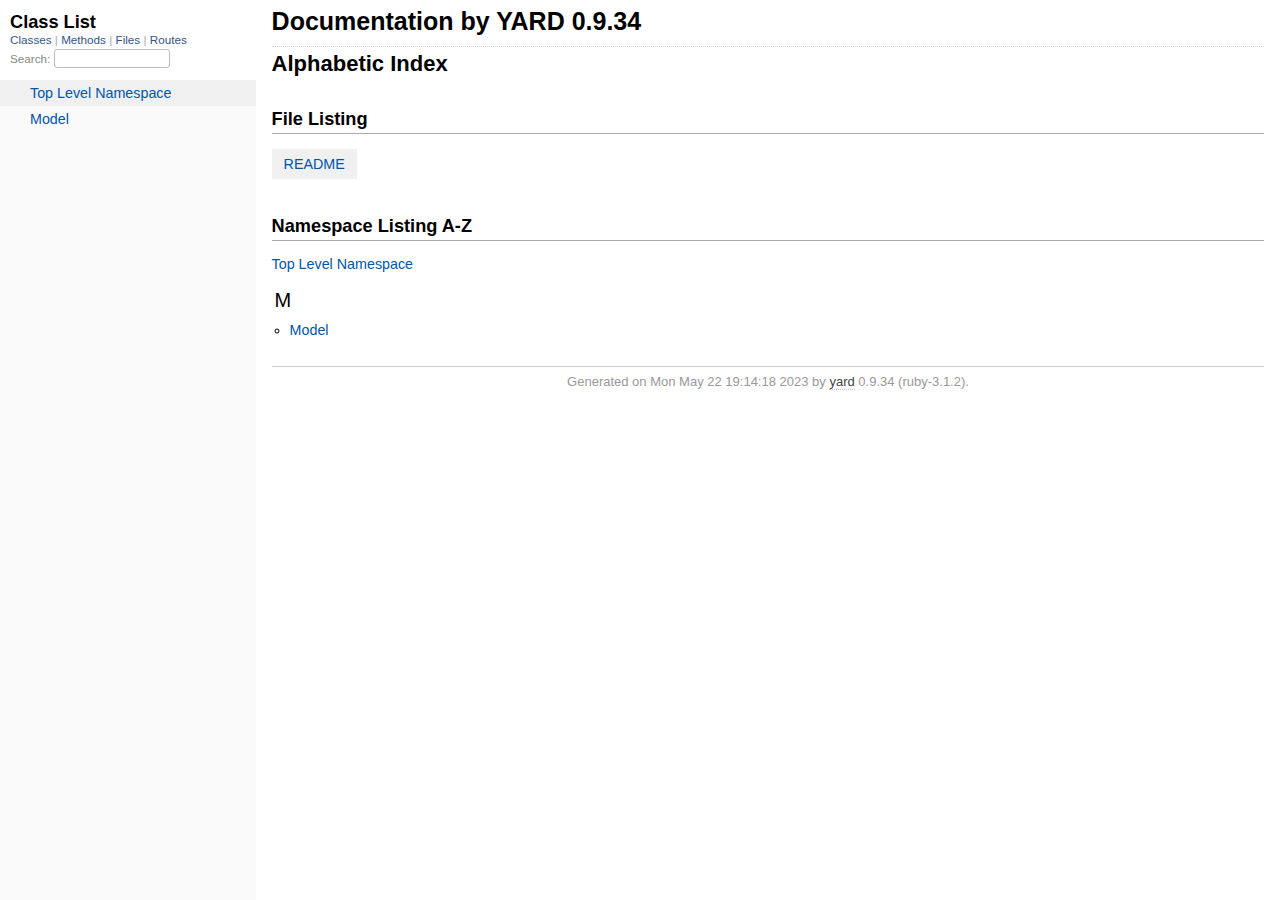
<file: doc/_index.html>
<!DOCTYPE html>
<html>
  <head>
    <meta charset="utf-8">
<meta name="viewport" content="width=device-width, initial-scale=1.0">
<title>
  Documentation by YARD 0.9.34
  
</title>

  <link rel="stylesheet" href="css/style.css" type="text/css" />

  <link rel="stylesheet" href="css/common.css" type="text/css" />

<script type="text/javascript">
  pathId = null;
  relpath = '';
</script>


  <script type="text/javascript" charset="utf-8" src="js/jquery.js"></script>

  <script type="text/javascript" charset="utf-8" src="js/app.js"></script>

  <script type="text/javascript" charset="utf-8" src="js/custom.js"></script>


  </head>
  <body>
    <div class="nav_wrap">
      <iframe id="nav" src="class_list.html?1"></iframe>
      <div id="resizer"></div>
    </div>

    <div id="main" tabindex="-1">
      <div id="header">
        <div id="menu">
  
</div>

        <div id="search">
  
    <a class="full_list_link" id="class_list_link"
        href="class_list.html">

        <svg width="24" height="24">
          <rect x="0" y="4" width="24" height="4" rx="1" ry="1"></rect>
          <rect x="0" y="12" width="24" height="4" rx="1" ry="1"></rect>
          <rect x="0" y="20" width="24" height="4" rx="1" ry="1"></rect>
        </svg>
    </a>
  
</div>
        <div class="clear"></div>
      </div>

      <div id="content"><h1 class="noborder title">Documentation by YARD 0.9.34</h1>
<div id="listing">
  <h1 class="alphaindex">Alphabetic Index</h1>
  
  <h2>File Listing</h2>
  <ul id="files" class="index_inline_list">
  
  
    <li class="r1"><a href="index.html" title="README">README</a></li>
    
  
  </ul>

<div class="clear"></div>
<h2>Namespace Listing A-Z</h2>


  <ul class="toplevel"><li><span class='object_link'><a href="top-level-namespace.html" title="Top Level Namespace (root)">Top Level Namespace</a></span></li></ul>



<table>
  <tr>
    <td valign='top' width="33%">
      
        
        <ul id="alpha_M" class="alpha">
          <li class="letter">M</li>
          <ul>
            
              <li>
                <span class='object_link'><a href="Model.html" title="Model (module)">Model</a></span>
                
              </li>
            
          </ul>
        </ul>
      
    </td>
  </tr>
</table>

</div>

</div>

      <div id="footer">
  Generated on Mon May 22 19:14:18 2023 by
  <a href="https://yardoc.org" title="Yay! A Ruby Documentation Tool" target="_parent">yard</a>
  0.9.34 (ruby-3.1.2).
</div>

    </div>
  </body>
</html>
</file>
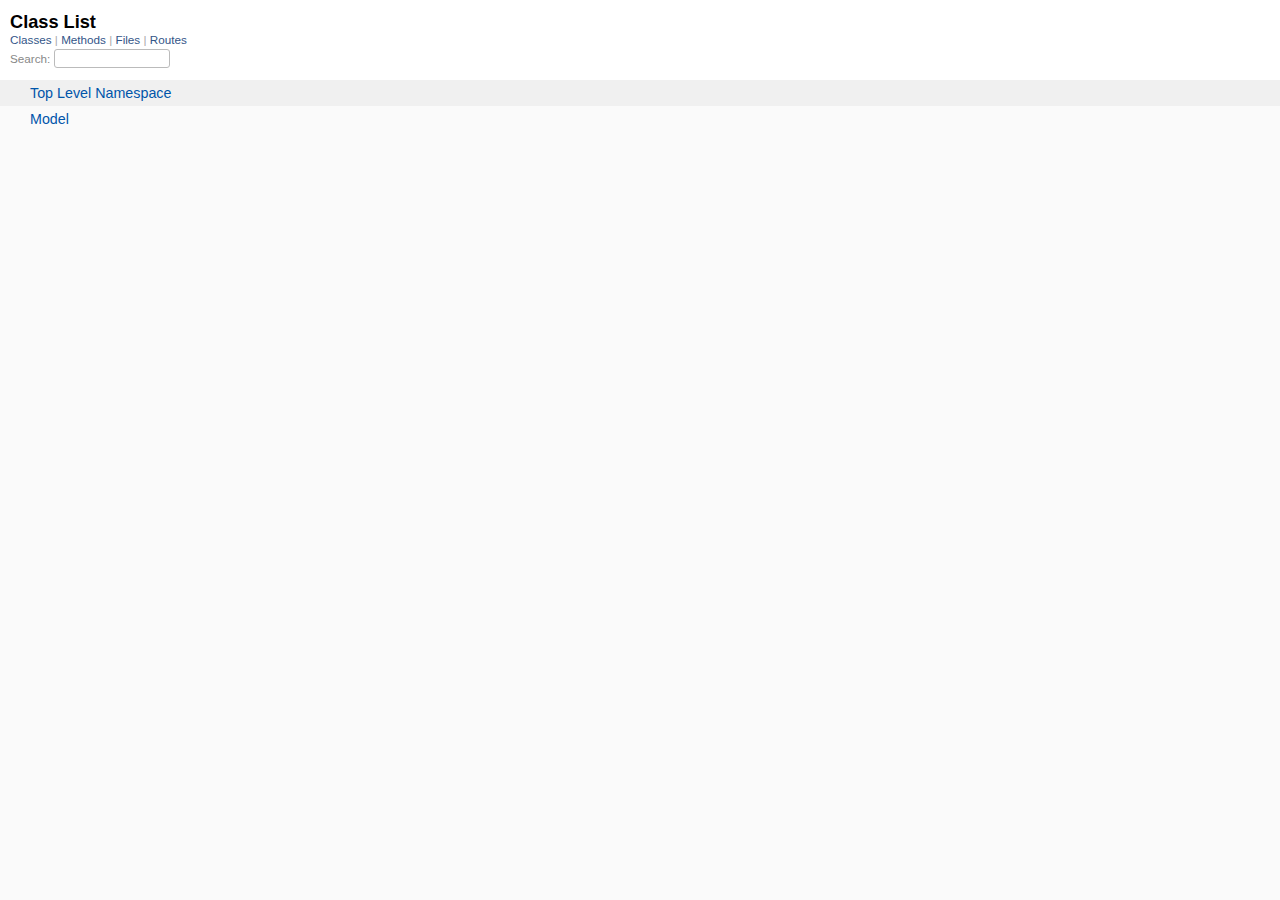
<file: doc/class_list.html>
<!DOCTYPE html>
<html>
  <head>
    <meta name="viewport" content="width=device-width, initial-scale=1.0">
    <meta charset="utf-8" />
    
      <link rel="stylesheet" href="css/full_list.css" type="text/css" media="screen" />
    
      <link rel="stylesheet" href="css/common.css" type="text/css" media="screen" />
    

    
      <script type="text/javascript" charset="utf-8" src="js/jquery.js"></script>
    
      <script type="text/javascript" charset="utf-8" src="js/full_list.js"></script>
    

    <title>Class List</title>
    <base id="base_target" target="_parent" />
  </head>
  <body>
    <div id="content">
      <div class="fixed_header">
        <h1 id="full_list_header">Class List</h1>
        <div id="full_list_nav">
          
            <span><a target="_self" href="class_list.html">
              Classes
            </a></span>
          
            <span><a target="_self" href="method_list.html">
              Methods
            </a></span>
          
            <span><a target="_self" href="file_list.html">
              Files
            </a></span>
          
            <span><a target="_self" href="route_list.html">
              Routes
            </a></span>
          
        </div>

        <div id="search">Search: <input type="text" /></div>
      </div>

      <ul id="full_list" class="class">
        <li id="object_" class="odd"><div class="item" style="padding-left:30px"><span class='object_link'><a href="top-level-namespace.html" title="Top Level Namespace (root)">Top Level Namespace</a></span></div></li>
<li id='object_Model' class='even'><div class='item' style='padding-left:30px'><span class='object_link'><a href="Model.html" title="Model (module)">Model</a></span><small class='search_info'>Top Level Namespace</small></div></li>

      </ul>
    </div>
  </body>
</html>
</file>
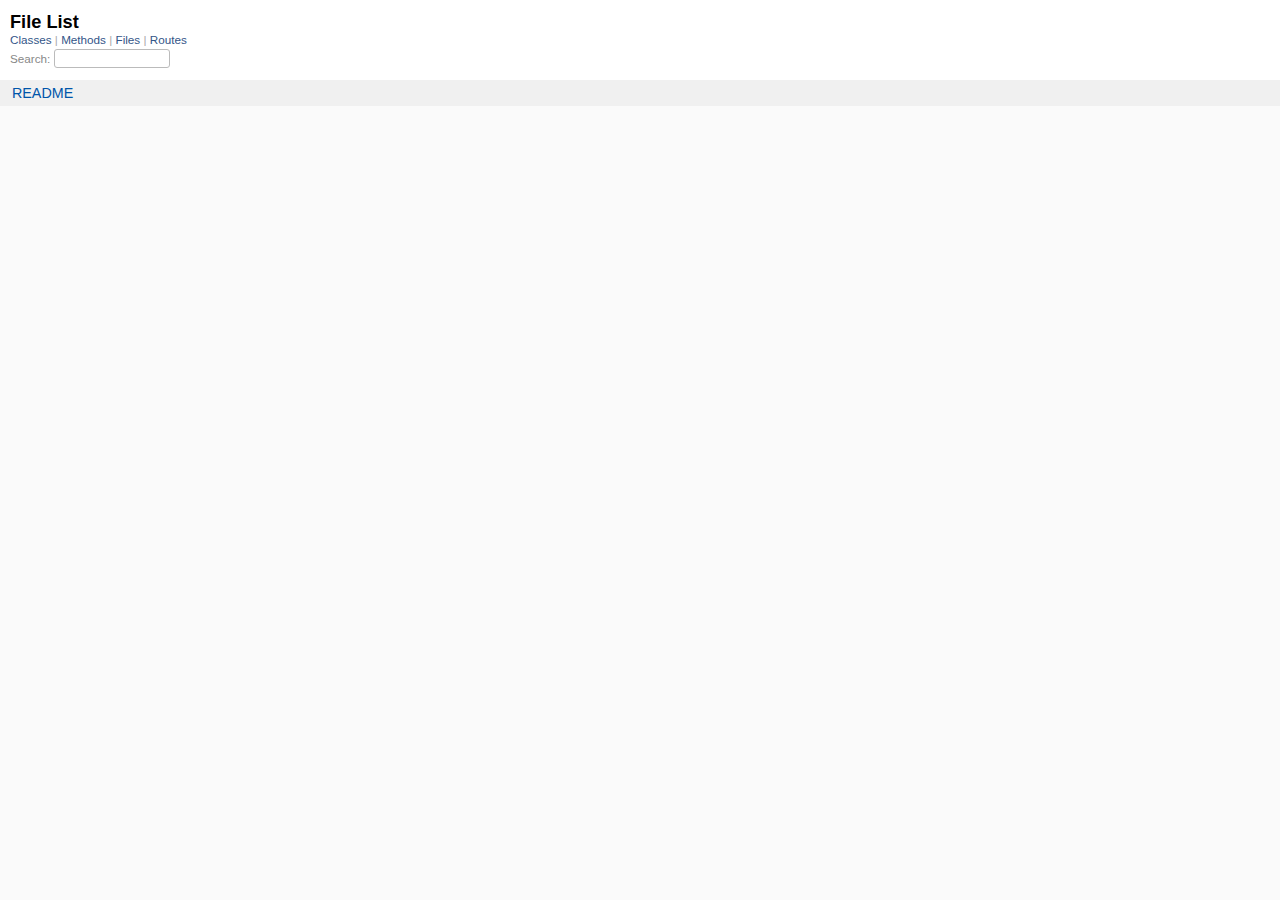
<file: doc/file_list.html>
<!DOCTYPE html>
<html>
  <head>
    <meta name="viewport" content="width=device-width, initial-scale=1.0">
    <meta charset="utf-8" />
    
      <link rel="stylesheet" href="css/full_list.css" type="text/css" media="screen" />
    
      <link rel="stylesheet" href="css/common.css" type="text/css" media="screen" />
    

    
      <script type="text/javascript" charset="utf-8" src="js/jquery.js"></script>
    
      <script type="text/javascript" charset="utf-8" src="js/full_list.js"></script>
    

    <title>File List</title>
    <base id="base_target" target="_parent" />
  </head>
  <body>
    <div id="content">
      <div class="fixed_header">
        <h1 id="full_list_header">File List</h1>
        <div id="full_list_nav">
          
            <span><a target="_self" href="class_list.html">
              Classes
            </a></span>
          
            <span><a target="_self" href="method_list.html">
              Methods
            </a></span>
          
            <span><a target="_self" href="file_list.html">
              Files
            </a></span>
          
            <span><a target="_self" href="route_list.html">
              Routes
            </a></span>
          
        </div>

        <div id="search">Search: <input type="text" /></div>
      </div>

      <ul id="full_list" class="file">
        

  <li id="object_README" class="odd">
    <div class="item"><span class="object_link"><a href="index.html" title="README">README</a></span></div>
  </li>
  


      </ul>
    </div>
  </body>
</html>
</file>
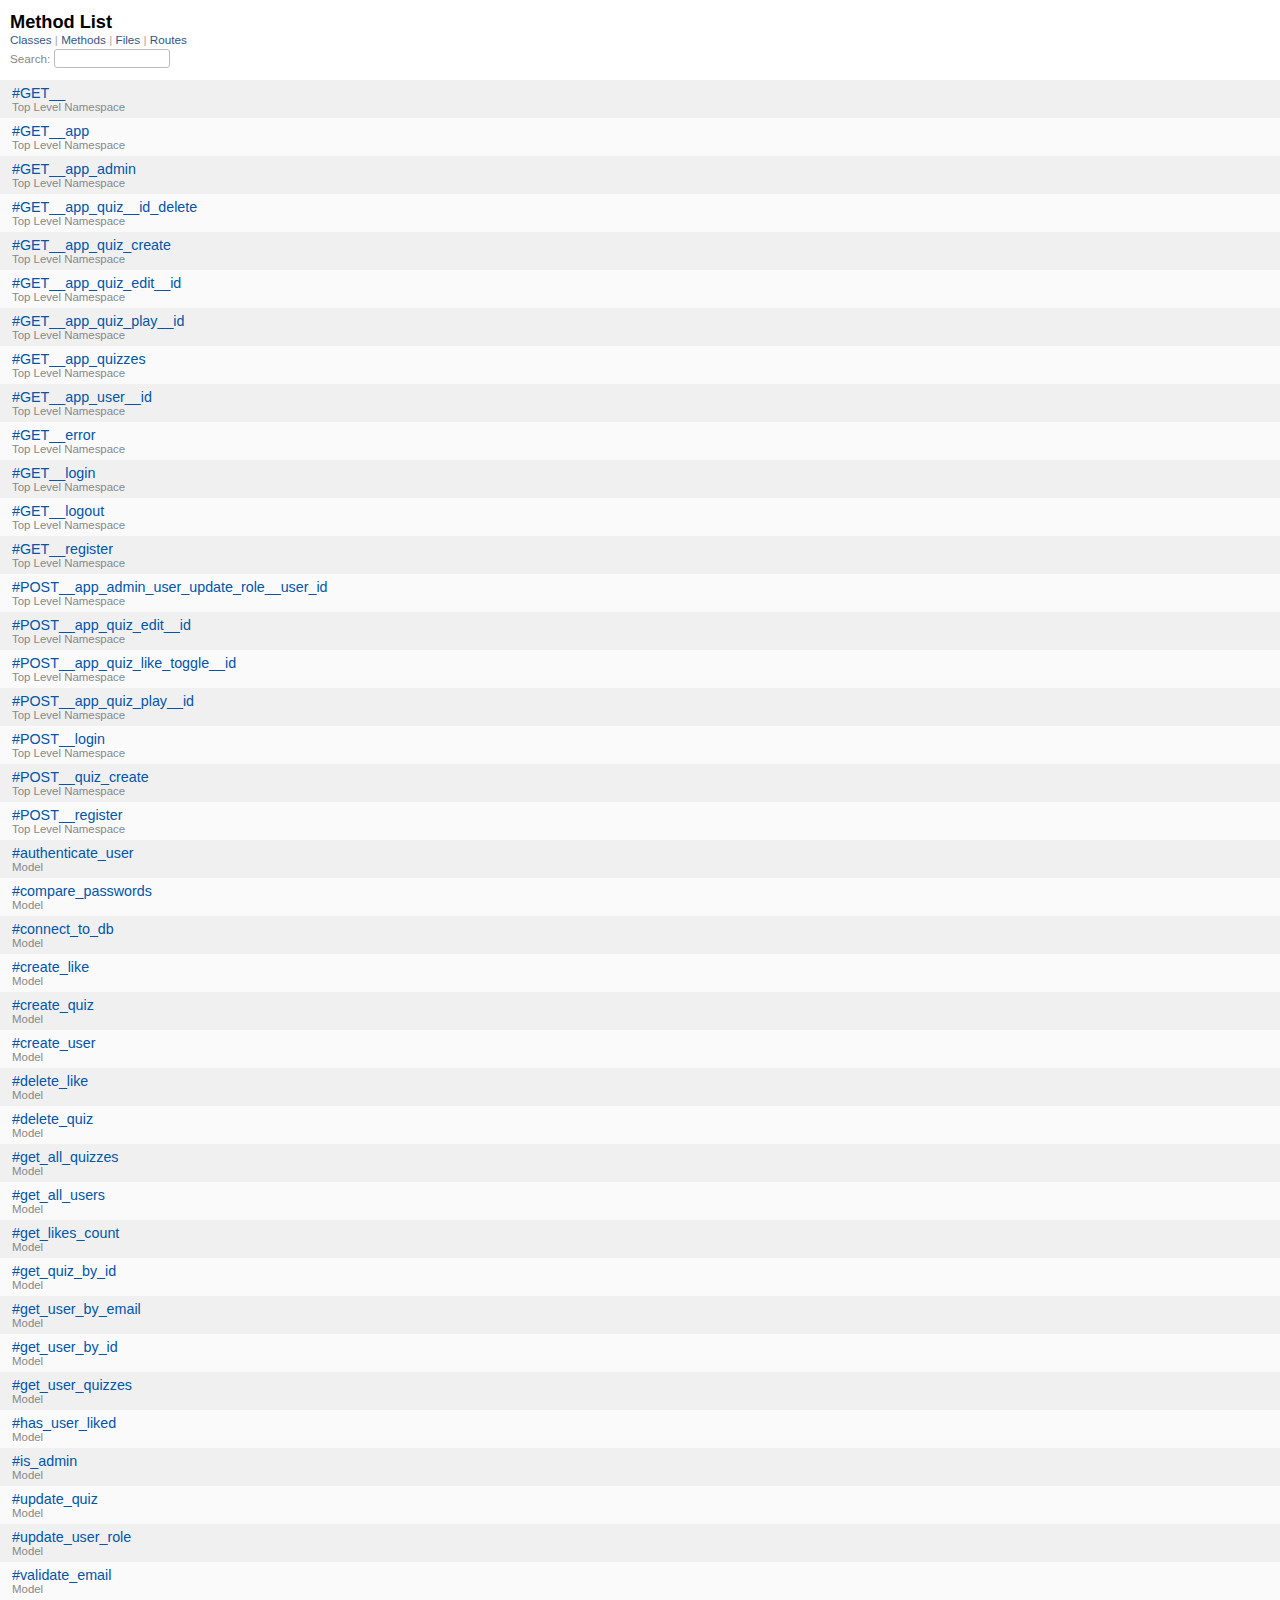
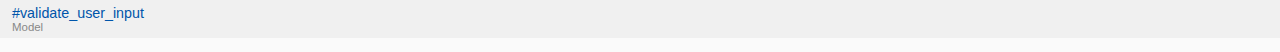
<file: doc/method_list.html>
<!DOCTYPE html>
<html>
  <head>
    <meta name="viewport" content="width=device-width, initial-scale=1.0">
    <meta charset="utf-8" />
    
      <link rel="stylesheet" href="css/full_list.css" type="text/css" media="screen" />
    
      <link rel="stylesheet" href="css/common.css" type="text/css" media="screen" />
    

    
      <script type="text/javascript" charset="utf-8" src="js/jquery.js"></script>
    
      <script type="text/javascript" charset="utf-8" src="js/full_list.js"></script>
    

    <title>Method List</title>
    <base id="base_target" target="_parent" />
  </head>
  <body>
    <div id="content">
      <div class="fixed_header">
        <h1 id="full_list_header">Method List</h1>
        <div id="full_list_nav">
          
            <span><a target="_self" href="class_list.html">
              Classes
            </a></span>
          
            <span><a target="_self" href="method_list.html">
              Methods
            </a></span>
          
            <span><a target="_self" href="file_list.html">
              Files
            </a></span>
          
            <span><a target="_self" href="route_list.html">
              Routes
            </a></span>
          
        </div>

        <div id="search">Search: <input type="text" /></div>
      </div>

      <ul id="full_list" class="method">
        

  <li class="odd ">
    <div class="item">
      <span class='object_link'><a href="top-level-namespace.html#GET__-instance_method" title="#GET__ (method)">#GET__</a></span>
      <small>Top Level Namespace</small>
    </div>
  </li>
  

  <li class="even ">
    <div class="item">
      <span class='object_link'><a href="top-level-namespace.html#GET__app-instance_method" title="#GET__app (method)">#GET__app</a></span>
      <small>Top Level Namespace</small>
    </div>
  </li>
  

  <li class="odd ">
    <div class="item">
      <span class='object_link'><a href="top-level-namespace.html#GET__app_admin-instance_method" title="#GET__app_admin (method)">#GET__app_admin</a></span>
      <small>Top Level Namespace</small>
    </div>
  </li>
  

  <li class="even ">
    <div class="item">
      <span class='object_link'><a href="top-level-namespace.html#GET__app_quiz__id_delete-instance_method" title="#GET__app_quiz__id_delete (method)">#GET__app_quiz__id_delete</a></span>
      <small>Top Level Namespace</small>
    </div>
  </li>
  

  <li class="odd ">
    <div class="item">
      <span class='object_link'><a href="top-level-namespace.html#GET__app_quiz_create-instance_method" title="#GET__app_quiz_create (method)">#GET__app_quiz_create</a></span>
      <small>Top Level Namespace</small>
    </div>
  </li>
  

  <li class="even ">
    <div class="item">
      <span class='object_link'><a href="top-level-namespace.html#GET__app_quiz_edit__id-instance_method" title="#GET__app_quiz_edit__id (method)">#GET__app_quiz_edit__id</a></span>
      <small>Top Level Namespace</small>
    </div>
  </li>
  

  <li class="odd ">
    <div class="item">
      <span class='object_link'><a href="top-level-namespace.html#GET__app_quiz_play__id-instance_method" title="#GET__app_quiz_play__id (method)">#GET__app_quiz_play__id</a></span>
      <small>Top Level Namespace</small>
    </div>
  </li>
  

  <li class="even ">
    <div class="item">
      <span class='object_link'><a href="top-level-namespace.html#GET__app_quizzes-instance_method" title="#GET__app_quizzes (method)">#GET__app_quizzes</a></span>
      <small>Top Level Namespace</small>
    </div>
  </li>
  

  <li class="odd ">
    <div class="item">
      <span class='object_link'><a href="top-level-namespace.html#GET__app_user__id-instance_method" title="#GET__app_user__id (method)">#GET__app_user__id</a></span>
      <small>Top Level Namespace</small>
    </div>
  </li>
  

  <li class="even ">
    <div class="item">
      <span class='object_link'><a href="top-level-namespace.html#GET__error-instance_method" title="#GET__error (method)">#GET__error</a></span>
      <small>Top Level Namespace</small>
    </div>
  </li>
  

  <li class="odd ">
    <div class="item">
      <span class='object_link'><a href="top-level-namespace.html#GET__login-instance_method" title="#GET__login (method)">#GET__login</a></span>
      <small>Top Level Namespace</small>
    </div>
  </li>
  

  <li class="even ">
    <div class="item">
      <span class='object_link'><a href="top-level-namespace.html#GET__logout-instance_method" title="#GET__logout (method)">#GET__logout</a></span>
      <small>Top Level Namespace</small>
    </div>
  </li>
  

  <li class="odd ">
    <div class="item">
      <span class='object_link'><a href="top-level-namespace.html#GET__register-instance_method" title="#GET__register (method)">#GET__register</a></span>
      <small>Top Level Namespace</small>
    </div>
  </li>
  

  <li class="even ">
    <div class="item">
      <span class='object_link'><a href="top-level-namespace.html#POST__app_admin_user_update_role__user_id-instance_method" title="#POST__app_admin_user_update_role__user_id (method)">#POST__app_admin_user_update_role__user_id</a></span>
      <small>Top Level Namespace</small>
    </div>
  </li>
  

  <li class="odd ">
    <div class="item">
      <span class='object_link'><a href="top-level-namespace.html#POST__app_quiz_edit__id-instance_method" title="#POST__app_quiz_edit__id (method)">#POST__app_quiz_edit__id</a></span>
      <small>Top Level Namespace</small>
    </div>
  </li>
  

  <li class="even ">
    <div class="item">
      <span class='object_link'><a href="top-level-namespace.html#POST__app_quiz_like_toggle__id-instance_method" title="#POST__app_quiz_like_toggle__id (method)">#POST__app_quiz_like_toggle__id</a></span>
      <small>Top Level Namespace</small>
    </div>
  </li>
  

  <li class="odd ">
    <div class="item">
      <span class='object_link'><a href="top-level-namespace.html#POST__app_quiz_play__id-instance_method" title="#POST__app_quiz_play__id (method)">#POST__app_quiz_play__id</a></span>
      <small>Top Level Namespace</small>
    </div>
  </li>
  

  <li class="even ">
    <div class="item">
      <span class='object_link'><a href="top-level-namespace.html#POST__login-instance_method" title="#POST__login (method)">#POST__login</a></span>
      <small>Top Level Namespace</small>
    </div>
  </li>
  

  <li class="odd ">
    <div class="item">
      <span class='object_link'><a href="top-level-namespace.html#POST__quiz_create-instance_method" title="#POST__quiz_create (method)">#POST__quiz_create</a></span>
      <small>Top Level Namespace</small>
    </div>
  </li>
  

  <li class="even ">
    <div class="item">
      <span class='object_link'><a href="top-level-namespace.html#POST__register-instance_method" title="#POST__register (method)">#POST__register</a></span>
      <small>Top Level Namespace</small>
    </div>
  </li>
  

  <li class="odd ">
    <div class="item">
      <span class='object_link'><a href="Model.html#authenticate_user-instance_method" title="Model#authenticate_user (method)">#authenticate_user</a></span>
      <small>Model</small>
    </div>
  </li>
  

  <li class="even ">
    <div class="item">
      <span class='object_link'><a href="Model.html#compare_passwords-instance_method" title="Model#compare_passwords (method)">#compare_passwords</a></span>
      <small>Model</small>
    </div>
  </li>
  

  <li class="odd ">
    <div class="item">
      <span class='object_link'><a href="Model.html#connect_to_db-instance_method" title="Model#connect_to_db (method)">#connect_to_db</a></span>
      <small>Model</small>
    </div>
  </li>
  

  <li class="even ">
    <div class="item">
      <span class='object_link'><a href="Model.html#create_like-instance_method" title="Model#create_like (method)">#create_like</a></span>
      <small>Model</small>
    </div>
  </li>
  

  <li class="odd ">
    <div class="item">
      <span class='object_link'><a href="Model.html#create_quiz-instance_method" title="Model#create_quiz (method)">#create_quiz</a></span>
      <small>Model</small>
    </div>
  </li>
  

  <li class="even ">
    <div class="item">
      <span class='object_link'><a href="Model.html#create_user-instance_method" title="Model#create_user (method)">#create_user</a></span>
      <small>Model</small>
    </div>
  </li>
  

  <li class="odd ">
    <div class="item">
      <span class='object_link'><a href="Model.html#delete_like-instance_method" title="Model#delete_like (method)">#delete_like</a></span>
      <small>Model</small>
    </div>
  </li>
  

  <li class="even ">
    <div class="item">
      <span class='object_link'><a href="Model.html#delete_quiz-instance_method" title="Model#delete_quiz (method)">#delete_quiz</a></span>
      <small>Model</small>
    </div>
  </li>
  

  <li class="odd ">
    <div class="item">
      <span class='object_link'><a href="Model.html#get_all_quizzes-instance_method" title="Model#get_all_quizzes (method)">#get_all_quizzes</a></span>
      <small>Model</small>
    </div>
  </li>
  

  <li class="even ">
    <div class="item">
      <span class='object_link'><a href="Model.html#get_all_users-instance_method" title="Model#get_all_users (method)">#get_all_users</a></span>
      <small>Model</small>
    </div>
  </li>
  

  <li class="odd ">
    <div class="item">
      <span class='object_link'><a href="Model.html#get_likes_count-instance_method" title="Model#get_likes_count (method)">#get_likes_count</a></span>
      <small>Model</small>
    </div>
  </li>
  

  <li class="even ">
    <div class="item">
      <span class='object_link'><a href="Model.html#get_quiz_by_id-instance_method" title="Model#get_quiz_by_id (method)">#get_quiz_by_id</a></span>
      <small>Model</small>
    </div>
  </li>
  

  <li class="odd ">
    <div class="item">
      <span class='object_link'><a href="Model.html#get_user_by_email-instance_method" title="Model#get_user_by_email (method)">#get_user_by_email</a></span>
      <small>Model</small>
    </div>
  </li>
  

  <li class="even ">
    <div class="item">
      <span class='object_link'><a href="Model.html#get_user_by_id-instance_method" title="Model#get_user_by_id (method)">#get_user_by_id</a></span>
      <small>Model</small>
    </div>
  </li>
  

  <li class="odd ">
    <div class="item">
      <span class='object_link'><a href="Model.html#get_user_quizzes-instance_method" title="Model#get_user_quizzes (method)">#get_user_quizzes</a></span>
      <small>Model</small>
    </div>
  </li>
  

  <li class="even ">
    <div class="item">
      <span class='object_link'><a href="Model.html#has_user_liked-instance_method" title="Model#has_user_liked (method)">#has_user_liked</a></span>
      <small>Model</small>
    </div>
  </li>
  

  <li class="odd ">
    <div class="item">
      <span class='object_link'><a href="Model.html#is_admin-instance_method" title="Model#is_admin (method)">#is_admin</a></span>
      <small>Model</small>
    </div>
  </li>
  

  <li class="even ">
    <div class="item">
      <span class='object_link'><a href="Model.html#update_quiz-instance_method" title="Model#update_quiz (method)">#update_quiz</a></span>
      <small>Model</small>
    </div>
  </li>
  

  <li class="odd ">
    <div class="item">
      <span class='object_link'><a href="Model.html#update_user_role-instance_method" title="Model#update_user_role (method)">#update_user_role</a></span>
      <small>Model</small>
    </div>
  </li>
  

  <li class="even ">
    <div class="item">
      <span class='object_link'><a href="Model.html#validate_email-instance_method" title="Model#validate_email (method)">#validate_email</a></span>
      <small>Model</small>
    </div>
  </li>
  

  <li class="odd ">
    <div class="item">
      <span class='object_link'><a href="Model.html#validate_user_input-instance_method" title="Model#validate_user_input (method)">#validate_user_input</a></span>
      <small>Model</small>
    </div>
  </li>
  


      </ul>
    </div>
  </body>
</html>
</file>
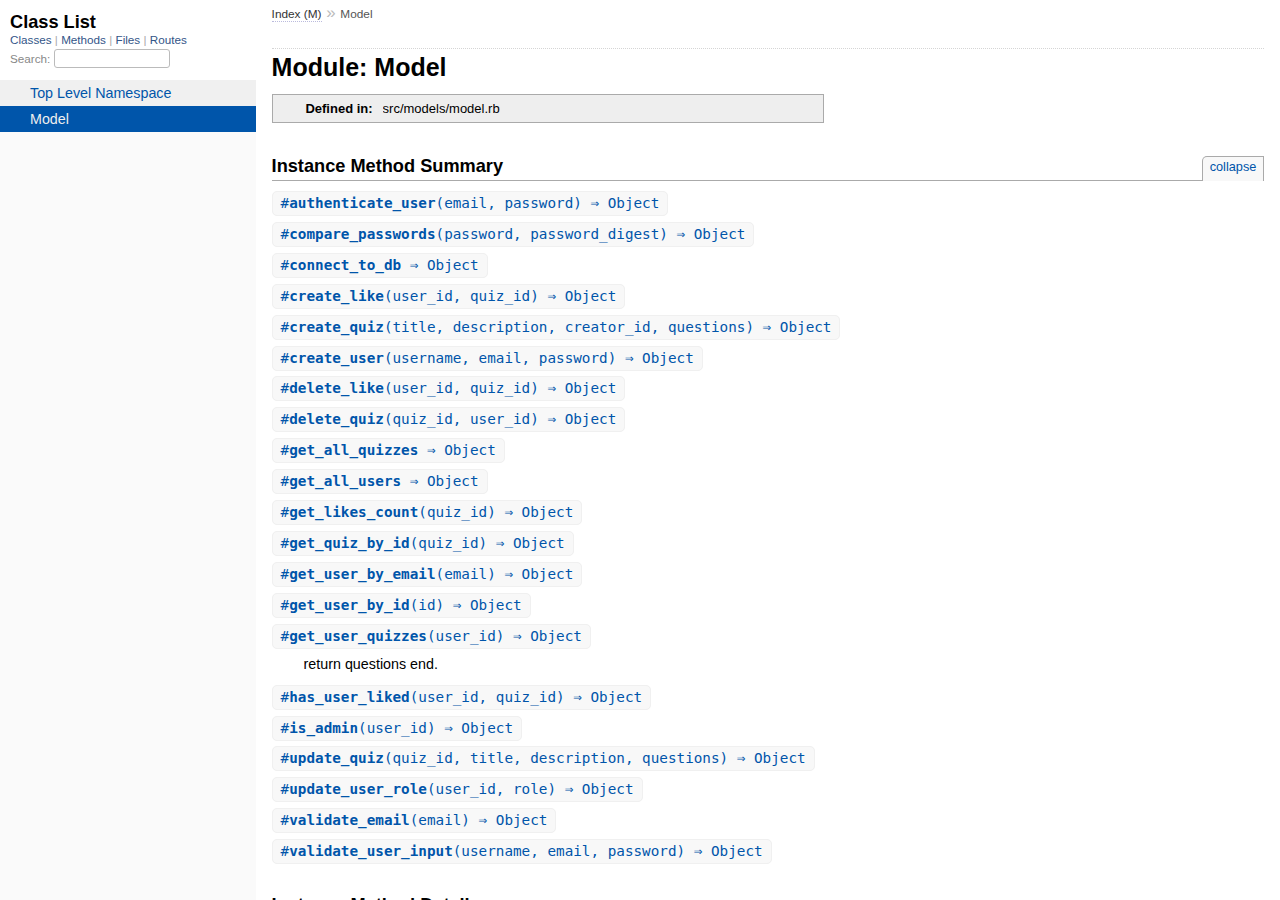
<file: doc/Model.html>
<!DOCTYPE html>
<html>
  <head>
    <meta charset="utf-8">
<meta name="viewport" content="width=device-width, initial-scale=1.0">
<title>
  Module: Model
  
    &mdash; Documentation by YARD 0.9.34
  
</title>

  <link rel="stylesheet" href="css/style.css" type="text/css" />

  <link rel="stylesheet" href="css/common.css" type="text/css" />

<script type="text/javascript">
  pathId = "Model";
  relpath = '';
</script>


  <script type="text/javascript" charset="utf-8" src="js/jquery.js"></script>

  <script type="text/javascript" charset="utf-8" src="js/app.js"></script>

  <script type="text/javascript" charset="utf-8" src="js/custom.js"></script>


  </head>
  <body>
    <div class="nav_wrap">
      <iframe id="nav" src="class_list.html?1"></iframe>
      <div id="resizer"></div>
    </div>

    <div id="main" tabindex="-1">
      <div id="header">
        <div id="menu">
  
    <a href="_index.html">Index (M)</a> &raquo;
    
    
    <span class="title">Model</span>
  
</div>

        <div id="search">
  
    <a class="full_list_link" id="class_list_link"
        href="class_list.html">

        <svg width="24" height="24">
          <rect x="0" y="4" width="24" height="4" rx="1" ry="1"></rect>
          <rect x="0" y="12" width="24" height="4" rx="1" ry="1"></rect>
          <rect x="0" y="20" width="24" height="4" rx="1" ry="1"></rect>
        </svg>
    </a>
  
</div>
        <div class="clear"></div>
      </div>

      <div id="content"><h1>Module: Model
  
  
  
</h1>
<div class="box_info">
  

  
  
  
  
  

  

  
  <dl>
    <dt>Defined in:</dt>
    <dd>src/models/model.rb</dd>
  </dl>
  
</div>








  
    <h2>
      Instance Method Summary
      <small><a href="#" class="summary_toggle">collapse</a></small>
    </h2>

    <ul class="summary">
      
        <li class="public ">
  <span class="summary_signature">
    
      <a href="#authenticate_user-instance_method" title="#authenticate_user (instance method)">#<strong>authenticate_user</strong>(email, password)  &#x21d2; Object </a>
    

    
  </span>
  
  
  
  
  
  
  

  
    <span class="summary_desc"><div class='inline'></div></span>
  
</li>

      
        <li class="public ">
  <span class="summary_signature">
    
      <a href="#compare_passwords-instance_method" title="#compare_passwords (instance method)">#<strong>compare_passwords</strong>(password, password_digest)  &#x21d2; Object </a>
    

    
  </span>
  
  
  
  
  
  
  

  
    <span class="summary_desc"><div class='inline'></div></span>
  
</li>

      
        <li class="public ">
  <span class="summary_signature">
    
      <a href="#connect_to_db-instance_method" title="#connect_to_db (instance method)">#<strong>connect_to_db</strong>  &#x21d2; Object </a>
    

    
  </span>
  
  
  
  
  
  
  

  
    <span class="summary_desc"><div class='inline'></div></span>
  
</li>

      
        <li class="public ">
  <span class="summary_signature">
    
      <a href="#create_like-instance_method" title="#create_like (instance method)">#<strong>create_like</strong>(user_id, quiz_id)  &#x21d2; Object </a>
    

    
  </span>
  
  
  
  
  
  
  

  
    <span class="summary_desc"><div class='inline'></div></span>
  
</li>

      
        <li class="public ">
  <span class="summary_signature">
    
      <a href="#create_quiz-instance_method" title="#create_quiz (instance method)">#<strong>create_quiz</strong>(title, description, creator_id, questions)  &#x21d2; Object </a>
    

    
  </span>
  
  
  
  
  
  
  

  
    <span class="summary_desc"><div class='inline'></div></span>
  
</li>

      
        <li class="public ">
  <span class="summary_signature">
    
      <a href="#create_user-instance_method" title="#create_user (instance method)">#<strong>create_user</strong>(username, email, password)  &#x21d2; Object </a>
    

    
  </span>
  
  
  
  
  
  
  

  
    <span class="summary_desc"><div class='inline'></div></span>
  
</li>

      
        <li class="public ">
  <span class="summary_signature">
    
      <a href="#delete_like-instance_method" title="#delete_like (instance method)">#<strong>delete_like</strong>(user_id, quiz_id)  &#x21d2; Object </a>
    

    
  </span>
  
  
  
  
  
  
  

  
    <span class="summary_desc"><div class='inline'></div></span>
  
</li>

      
        <li class="public ">
  <span class="summary_signature">
    
      <a href="#delete_quiz-instance_method" title="#delete_quiz (instance method)">#<strong>delete_quiz</strong>(quiz_id, user_id)  &#x21d2; Object </a>
    

    
  </span>
  
  
  
  
  
  
  

  
    <span class="summary_desc"><div class='inline'></div></span>
  
</li>

      
        <li class="public ">
  <span class="summary_signature">
    
      <a href="#get_all_quizzes-instance_method" title="#get_all_quizzes (instance method)">#<strong>get_all_quizzes</strong>  &#x21d2; Object </a>
    

    
  </span>
  
  
  
  
  
  
  

  
    <span class="summary_desc"><div class='inline'></div></span>
  
</li>

      
        <li class="public ">
  <span class="summary_signature">
    
      <a href="#get_all_users-instance_method" title="#get_all_users (instance method)">#<strong>get_all_users</strong>  &#x21d2; Object </a>
    

    
  </span>
  
  
  
  
  
  
  

  
    <span class="summary_desc"><div class='inline'></div></span>
  
</li>

      
        <li class="public ">
  <span class="summary_signature">
    
      <a href="#get_likes_count-instance_method" title="#get_likes_count (instance method)">#<strong>get_likes_count</strong>(quiz_id)  &#x21d2; Object </a>
    

    
  </span>
  
  
  
  
  
  
  

  
    <span class="summary_desc"><div class='inline'></div></span>
  
</li>

      
        <li class="public ">
  <span class="summary_signature">
    
      <a href="#get_quiz_by_id-instance_method" title="#get_quiz_by_id (instance method)">#<strong>get_quiz_by_id</strong>(quiz_id)  &#x21d2; Object </a>
    

    
  </span>
  
  
  
  
  
  
  

  
    <span class="summary_desc"><div class='inline'></div></span>
  
</li>

      
        <li class="public ">
  <span class="summary_signature">
    
      <a href="#get_user_by_email-instance_method" title="#get_user_by_email (instance method)">#<strong>get_user_by_email</strong>(email)  &#x21d2; Object </a>
    

    
  </span>
  
  
  
  
  
  
  

  
    <span class="summary_desc"><div class='inline'></div></span>
  
</li>

      
        <li class="public ">
  <span class="summary_signature">
    
      <a href="#get_user_by_id-instance_method" title="#get_user_by_id (instance method)">#<strong>get_user_by_id</strong>(id)  &#x21d2; Object </a>
    

    
  </span>
  
  
  
  
  
  
  

  
    <span class="summary_desc"><div class='inline'></div></span>
  
</li>

      
        <li class="public ">
  <span class="summary_signature">
    
      <a href="#get_user_quizzes-instance_method" title="#get_user_quizzes (instance method)">#<strong>get_user_quizzes</strong>(user_id)  &#x21d2; Object </a>
    

    
  </span>
  
  
  
  
  
  
  

  
    <span class="summary_desc"><div class='inline'>
<p>return questions end.</p>
</div></span>
  
</li>

      
        <li class="public ">
  <span class="summary_signature">
    
      <a href="#has_user_liked-instance_method" title="#has_user_liked (instance method)">#<strong>has_user_liked</strong>(user_id, quiz_id)  &#x21d2; Object </a>
    

    
  </span>
  
  
  
  
  
  
  

  
    <span class="summary_desc"><div class='inline'></div></span>
  
</li>

      
        <li class="public ">
  <span class="summary_signature">
    
      <a href="#is_admin-instance_method" title="#is_admin (instance method)">#<strong>is_admin</strong>(user_id)  &#x21d2; Object </a>
    

    
  </span>
  
  
  
  
  
  
  

  
    <span class="summary_desc"><div class='inline'></div></span>
  
</li>

      
        <li class="public ">
  <span class="summary_signature">
    
      <a href="#update_quiz-instance_method" title="#update_quiz (instance method)">#<strong>update_quiz</strong>(quiz_id, title, description, questions)  &#x21d2; Object </a>
    

    
  </span>
  
  
  
  
  
  
  

  
    <span class="summary_desc"><div class='inline'></div></span>
  
</li>

      
        <li class="public ">
  <span class="summary_signature">
    
      <a href="#update_user_role-instance_method" title="#update_user_role (instance method)">#<strong>update_user_role</strong>(user_id, role)  &#x21d2; Object </a>
    

    
  </span>
  
  
  
  
  
  
  

  
    <span class="summary_desc"><div class='inline'></div></span>
  
</li>

      
        <li class="public ">
  <span class="summary_signature">
    
      <a href="#validate_email-instance_method" title="#validate_email (instance method)">#<strong>validate_email</strong>(email)  &#x21d2; Object </a>
    

    
  </span>
  
  
  
  
  
  
  

  
    <span class="summary_desc"><div class='inline'></div></span>
  
</li>

      
        <li class="public ">
  <span class="summary_signature">
    
      <a href="#validate_user_input-instance_method" title="#validate_user_input (instance method)">#<strong>validate_user_input</strong>(username, email, password)  &#x21d2; Object </a>
    

    
  </span>
  
  
  
  
  
  
  

  
    <span class="summary_desc"><div class='inline'></div></span>
  
</li>

      
    </ul>
  



  <div id="instance_method_details" class="method_details_list">
    <h2>Instance Method Details</h2>

    
      <div class="method_details first">
  <h3 class="signature first" id="authenticate_user-instance_method">
  
    #<strong>authenticate_user</strong>(email, password)  &#x21d2; <tt>Object</tt> 
  

  

  
</h3><table class="source_code">
  <tr>
    <td>
      <pre class="lines">


55
56
57
58
59
60
61
62</pre>
    </td>
    <td>
      <pre class="code"><span class="info file"># File 'src/models/model.rb', line 55</span>

<span class='kw'>def</span> <span class='id identifier rubyid_authenticate_user'>authenticate_user</span><span class='lparen'>(</span><span class='id identifier rubyid_email'>email</span><span class='comma'>,</span> <span class='id identifier rubyid_password'>password</span><span class='rparen'>)</span>
    <span class='id identifier rubyid_user'>user</span> <span class='op'>=</span> <span class='id identifier rubyid_get_user_by_email'><span class='object_link'><a href="#get_user_by_email-instance_method" title="Model#get_user_by_email (method)">get_user_by_email</a></span></span><span class='lparen'>(</span><span class='id identifier rubyid_email'>email</span><span class='rparen'>)</span>
    <span class='kw'>if</span> <span class='id identifier rubyid_user'>user</span> <span class='op'>&amp;&amp;</span> <span class='const'>BCrypt</span><span class='op'>::</span><span class='const'>Password</span><span class='period'>.</span><span class='id identifier rubyid_new'>new</span><span class='lparen'>(</span><span class='id identifier rubyid_user'>user</span><span class='lbracket'>[</span><span class='tstring'><span class='tstring_beg'>&quot;</span><span class='tstring_content'>password</span><span class='tstring_end'>&quot;</span></span><span class='rbracket'>]</span><span class='rparen'>)</span> <span class='op'>==</span> <span class='id identifier rubyid_password'>password</span>
        <span class='kw'>return</span> <span class='id identifier rubyid_user'>user</span>
    <span class='kw'>else</span>
        <span class='kw'>return</span> <span class='kw'>nil</span>
    <span class='kw'>end</span>
<span class='kw'>end</span></pre>
    </td>
  </tr>
</table>
</div>
    
      <div class="method_details ">
  <h3 class="signature " id="compare_passwords-instance_method">
  
    #<strong>compare_passwords</strong>(password, password_digest)  &#x21d2; <tt>Object</tt> 
  

  

  
</h3><table class="source_code">
  <tr>
    <td>
      <pre class="lines">


51
52
53</pre>
    </td>
    <td>
      <pre class="code"><span class="info file"># File 'src/models/model.rb', line 51</span>

<span class='kw'>def</span> <span class='id identifier rubyid_compare_passwords'>compare_passwords</span><span class='lparen'>(</span><span class='id identifier rubyid_password'>password</span><span class='comma'>,</span> <span class='id identifier rubyid_password_digest'>password_digest</span><span class='rparen'>)</span>
    <span class='kw'>return</span> <span class='const'>BCrypt</span><span class='op'>::</span><span class='const'>Password</span><span class='period'>.</span><span class='id identifier rubyid_new'>new</span><span class='lparen'>(</span><span class='id identifier rubyid_password_digest'>password_digest</span><span class='rparen'>)</span> <span class='op'>==</span> <span class='id identifier rubyid_password'>password</span>
<span class='kw'>end</span></pre>
    </td>
  </tr>
</table>
</div>
    
      <div class="method_details ">
  <h3 class="signature " id="connect_to_db-instance_method">
  
    #<strong>connect_to_db</strong>  &#x21d2; <tt>Object</tt> 
  

  

  
</h3><table class="source_code">
  <tr>
    <td>
      <pre class="lines">


9
10
11
12
13</pre>
    </td>
    <td>
      <pre class="code"><span class="info file"># File 'src/models/model.rb', line 9</span>

<span class='kw'>def</span> <span class='id identifier rubyid_connect_to_db'>connect_to_db</span><span class='lparen'>(</span><span class='rparen'>)</span>
    <span class='id identifier rubyid_db'>db</span> <span class='op'>=</span> <span class='const'>SQLite3</span><span class='op'>::</span><span class='const'>Database</span><span class='period'>.</span><span class='id identifier rubyid_new'>new</span><span class='lparen'>(</span><span class='tstring'><span class='tstring_beg'>&quot;</span><span class='tstring_content'>db/quiz.db</span><span class='tstring_end'>&quot;</span></span><span class='rparen'>)</span>
    <span class='id identifier rubyid_db'>db</span><span class='period'>.</span><span class='id identifier rubyid_results_as_hash'>results_as_hash</span> <span class='op'>=</span> <span class='kw'>true</span>
    <span class='kw'>return</span> <span class='id identifier rubyid_db'>db</span>
<span class='kw'>end</span></pre>
    </td>
  </tr>
</table>
</div>
    
      <div class="method_details ">
  <h3 class="signature " id="create_like-instance_method">
  
    #<strong>create_like</strong>(user_id, quiz_id)  &#x21d2; <tt>Object</tt> 
  

  

  
</h3><table class="source_code">
  <tr>
    <td>
      <pre class="lines">


71
72
73
74
75</pre>
    </td>
    <td>
      <pre class="code"><span class="info file"># File 'src/models/model.rb', line 71</span>

<span class='kw'>def</span> <span class='id identifier rubyid_create_like'>create_like</span><span class='lparen'>(</span><span class='id identifier rubyid_user_id'>user_id</span><span class='comma'>,</span> <span class='id identifier rubyid_quiz_id'>quiz_id</span><span class='rparen'>)</span>
    <span class='id identifier rubyid_db'>db</span> <span class='op'>=</span> <span class='id identifier rubyid_connect_to_db'><span class='object_link'><a href="#connect_to_db-instance_method" title="Model#connect_to_db (method)">connect_to_db</a></span></span><span class='lparen'>(</span><span class='rparen'>)</span>

<span class='kw'>return</span> <span class='id identifier rubyid_db'>db</span><span class='period'>.</span><span class='id identifier rubyid_execute'>execute</span><span class='lparen'>(</span><span class='tstring'><span class='tstring_beg'>&quot;</span><span class='tstring_content'>INSERT INTO likes (user_id, quiz_id) VALUES (?, ?)</span><span class='tstring_end'>&quot;</span></span><span class='comma'>,</span> <span class='lbracket'>[</span><span class='id identifier rubyid_user_id'>user_id</span><span class='comma'>,</span> <span class='id identifier rubyid_quiz_id'>quiz_id</span><span class='rbracket'>]</span><span class='rparen'>)</span>
<span class='kw'>end</span></pre>
    </td>
  </tr>
</table>
</div>
    
      <div class="method_details ">
  <h3 class="signature " id="create_quiz-instance_method">
  
    #<strong>create_quiz</strong>(title, description, creator_id, questions)  &#x21d2; <tt>Object</tt> 
  

  

  
</h3><table class="source_code">
  <tr>
    <td>
      <pre class="lines">


156
157
158
159
160
161
162
163
164
165
166
167
168
169
170
171
172
173
174
175
176
177
178
179
180
181
182
183
184
185</pre>
    </td>
    <td>
      <pre class="code"><span class="info file"># File 'src/models/model.rb', line 156</span>

<span class='kw'>def</span> <span class='id identifier rubyid_create_quiz'>create_quiz</span><span class='lparen'>(</span><span class='id identifier rubyid_title'>title</span><span class='comma'>,</span> <span class='id identifier rubyid_description'>description</span><span class='comma'>,</span> <span class='id identifier rubyid_creator_id'>creator_id</span><span class='comma'>,</span> <span class='id identifier rubyid_questions'>questions</span><span class='rparen'>)</span>
    <span class='id identifier rubyid_db'>db</span> <span class='op'>=</span> <span class='id identifier rubyid_connect_to_db'><span class='object_link'><a href="#connect_to_db-instance_method" title="Model#connect_to_db (method)">connect_to_db</a></span></span><span class='lparen'>(</span><span class='rparen'>)</span>
    
    <span class='comment'># Start a transaction
</span>    <span class='id identifier rubyid_db'>db</span><span class='period'>.</span><span class='id identifier rubyid_transaction'>transaction</span>
    
    <span class='comment'># Insert the quiz
</span>    <span class='id identifier rubyid_db'>db</span><span class='period'>.</span><span class='id identifier rubyid_execute'>execute</span><span class='lparen'>(</span><span class='tstring'><span class='tstring_beg'>&quot;</span><span class='tstring_content'>INSERT INTO quizzes (title, description, creator_id) VALUES (?, ?, ?)</span><span class='tstring_end'>&quot;</span></span><span class='comma'>,</span> <span class='lbracket'>[</span><span class='id identifier rubyid_title'>title</span><span class='comma'>,</span> <span class='id identifier rubyid_description'>description</span><span class='comma'>,</span> <span class='id identifier rubyid_creator_id'>creator_id</span><span class='rbracket'>]</span><span class='rparen'>)</span>
    <span class='id identifier rubyid_quiz_id'>quiz_id</span> <span class='op'>=</span> <span class='id identifier rubyid_db'>db</span><span class='period'>.</span><span class='id identifier rubyid_last_insert_row_id'>last_insert_row_id</span>
    
    <span class='comment'># Insert the questions and options
</span>    <span class='id identifier rubyid_questions'>questions</span><span class='period'>.</span><span class='id identifier rubyid_each'>each</span> <span class='kw'>do</span> <span class='op'>|</span><span class='id identifier rubyid_question'>question</span><span class='op'>|</span>
        <span class='id identifier rubyid_text'>text</span> <span class='op'>=</span> <span class='id identifier rubyid_question'>question</span><span class='lbracket'>[</span><span class='symbol'>:text</span><span class='rbracket'>]</span>
        <span class='id identifier rubyid_options'>options</span> <span class='op'>=</span> <span class='id identifier rubyid_question'>question</span><span class='lbracket'>[</span><span class='symbol'>:options</span><span class='rbracket'>]</span>
    
        <span class='comment'># Insert the question
</span>        <span class='id identifier rubyid_db'>db</span><span class='period'>.</span><span class='id identifier rubyid_execute'>execute</span><span class='lparen'>(</span><span class='tstring'><span class='tstring_beg'>&quot;</span><span class='tstring_content'>INSERT INTO questions (text, quiz_id) VALUES (?, ?)</span><span class='tstring_end'>&quot;</span></span><span class='comma'>,</span> <span class='lbracket'>[</span><span class='id identifier rubyid_text'>text</span><span class='comma'>,</span> <span class='id identifier rubyid_quiz_id'>quiz_id</span><span class='rbracket'>]</span><span class='rparen'>)</span>
        <span class='id identifier rubyid_question_id'>question_id</span> <span class='op'>=</span> <span class='id identifier rubyid_db'>db</span><span class='period'>.</span><span class='id identifier rubyid_last_insert_row_id'>last_insert_row_id</span>
    
        <span class='comment'># Insert the options
</span>        <span class='id identifier rubyid_options'>options</span><span class='period'>.</span><span class='id identifier rubyid_each'>each</span> <span class='kw'>do</span> <span class='op'>|</span><span class='id identifier rubyid_option'>option</span><span class='op'>|</span>
            <span class='id identifier rubyid_option_text'>option_text</span> <span class='op'>=</span> <span class='id identifier rubyid_option'>option</span><span class='lbracket'>[</span><span class='symbol'>:text</span><span class='rbracket'>]</span>
            <span class='id identifier rubyid_is_correct'>is_correct</span> <span class='op'>=</span> <span class='id identifier rubyid_option'>option</span><span class='lbracket'>[</span><span class='symbol'>:is_correct</span><span class='rbracket'>]</span>
            <span class='id identifier rubyid_db'>db</span><span class='period'>.</span><span class='id identifier rubyid_execute'>execute</span><span class='lparen'>(</span><span class='tstring'><span class='tstring_beg'>&quot;</span><span class='tstring_content'>INSERT INTO options (text, is_correct, question_id) VALUES (?, ?, ?)</span><span class='tstring_end'>&quot;</span></span><span class='comma'>,</span> <span class='lbracket'>[</span><span class='id identifier rubyid_option_text'>option_text</span><span class='comma'>,</span> <span class='id identifier rubyid_is_correct'>is_correct</span><span class='comma'>,</span> <span class='id identifier rubyid_question_id'>question_id</span><span class='rbracket'>]</span><span class='rparen'>)</span>
        <span class='kw'>end</span>
    <span class='kw'>end</span>
    
    <span class='comment'># Commit the transaction
</span>    <span class='id identifier rubyid_db'>db</span><span class='period'>.</span><span class='id identifier rubyid_commit'>commit</span>
<span class='kw'>end</span></pre>
    </td>
  </tr>
</table>
</div>
    
      <div class="method_details ">
  <h3 class="signature " id="create_user-instance_method">
  
    #<strong>create_user</strong>(username, email, password)  &#x21d2; <tt>Object</tt> 
  

  

  
</h3><table class="source_code">
  <tr>
    <td>
      <pre class="lines">


33
34
35
36
37
38</pre>
    </td>
    <td>
      <pre class="code"><span class="info file"># File 'src/models/model.rb', line 33</span>

<span class='kw'>def</span> <span class='id identifier rubyid_create_user'>create_user</span><span class='lparen'>(</span><span class='id identifier rubyid_username'>username</span><span class='comma'>,</span> <span class='id identifier rubyid_email'>email</span><span class='comma'>,</span> <span class='id identifier rubyid_password'>password</span><span class='rparen'>)</span>
    <span class='id identifier rubyid_db'>db</span> <span class='op'>=</span> <span class='id identifier rubyid_connect_to_db'><span class='object_link'><a href="#connect_to_db-instance_method" title="Model#connect_to_db (method)">connect_to_db</a></span></span><span class='lparen'>(</span><span class='rparen'>)</span>
    <span class='id identifier rubyid_password_digest'>password_digest</span> <span class='op'>=</span> <span class='const'>BCrypt</span><span class='op'>::</span><span class='const'>Password</span><span class='period'>.</span><span class='id identifier rubyid_create'>create</span><span class='lparen'>(</span><span class='id identifier rubyid_password'>password</span><span class='rparen'>)</span>
    <span class='id identifier rubyid_db'>db</span><span class='period'>.</span><span class='id identifier rubyid_execute'>execute</span><span class='lparen'>(</span><span class='tstring'><span class='tstring_beg'>&quot;</span><span class='tstring_content'>INSERT INTO users (username, email, password) VALUES (?, ?, ?)</span><span class='tstring_end'>&quot;</span></span><span class='comma'>,</span> <span class='lbracket'>[</span><span class='id identifier rubyid_username'>username</span><span class='comma'>,</span> <span class='id identifier rubyid_email'>email</span><span class='comma'>,</span> <span class='id identifier rubyid_password_digest'>password_digest</span><span class='rbracket'>]</span><span class='rparen'>)</span>
    <span class='kw'>return</span> <span class='id identifier rubyid_new_user_id'>new_user_id</span> <span class='op'>=</span> <span class='id identifier rubyid_db'>db</span><span class='period'>.</span><span class='id identifier rubyid_last_insert_row_id'>last_insert_row_id</span>
<span class='kw'>end</span></pre>
    </td>
  </tr>
</table>
</div>
    
      <div class="method_details ">
  <h3 class="signature " id="delete_like-instance_method">
  
    #<strong>delete_like</strong>(user_id, quiz_id)  &#x21d2; <tt>Object</tt> 
  

  

  
</h3><table class="source_code">
  <tr>
    <td>
      <pre class="lines">


77
78
79
80</pre>
    </td>
    <td>
      <pre class="code"><span class="info file"># File 'src/models/model.rb', line 77</span>

<span class='kw'>def</span> <span class='id identifier rubyid_delete_like'>delete_like</span><span class='lparen'>(</span><span class='id identifier rubyid_user_id'>user_id</span><span class='comma'>,</span> <span class='id identifier rubyid_quiz_id'>quiz_id</span><span class='rparen'>)</span>
    <span class='id identifier rubyid_db'>db</span> <span class='op'>=</span> <span class='id identifier rubyid_connect_to_db'><span class='object_link'><a href="#connect_to_db-instance_method" title="Model#connect_to_db (method)">connect_to_db</a></span></span><span class='lparen'>(</span><span class='rparen'>)</span>
    <span class='kw'>return</span> <span class='id identifier rubyid_db'>db</span><span class='period'>.</span><span class='id identifier rubyid_execute'>execute</span><span class='lparen'>(</span><span class='tstring'><span class='tstring_beg'>&quot;</span><span class='tstring_content'>DELETE FROM likes WHERE user_id = ? AND quiz_id = ?</span><span class='tstring_end'>&quot;</span></span><span class='comma'>,</span> <span class='lbracket'>[</span><span class='id identifier rubyid_user_id'>user_id</span><span class='comma'>,</span> <span class='id identifier rubyid_quiz_id'>quiz_id</span><span class='rbracket'>]</span><span class='rparen'>)</span>
<span class='kw'>end</span></pre>
    </td>
  </tr>
</table>
</div>
    
      <div class="method_details ">
  <h3 class="signature " id="delete_quiz-instance_method">
  
    #<strong>delete_quiz</strong>(quiz_id, user_id)  &#x21d2; <tt>Object</tt> 
  

  

  
</h3><table class="source_code">
  <tr>
    <td>
      <pre class="lines">


117
118
119
120
121
122
123</pre>
    </td>
    <td>
      <pre class="code"><span class="info file"># File 'src/models/model.rb', line 117</span>

<span class='kw'>def</span> <span class='id identifier rubyid_delete_quiz'>delete_quiz</span><span class='lparen'>(</span><span class='id identifier rubyid_quiz_id'>quiz_id</span><span class='comma'>,</span> <span class='id identifier rubyid_user_id'>user_id</span><span class='rparen'>)</span>
    <span class='id identifier rubyid_db'>db</span> <span class='op'>=</span> <span class='id identifier rubyid_connect_to_db'><span class='object_link'><a href="#connect_to_db-instance_method" title="Model#connect_to_db (method)">connect_to_db</a></span></span><span class='lparen'>(</span><span class='rparen'>)</span>
    <span class='kw'>if</span> <span class='id identifier rubyid_is_admin'><span class='object_link'><a href="#is_admin-instance_method" title="Model#is_admin (method)">is_admin</a></span></span><span class='lparen'>(</span><span class='id identifier rubyid_user_id'>user_id</span><span class='rparen'>)</span>
        <span class='kw'>return</span> <span class='id identifier rubyid_db'>db</span><span class='period'>.</span><span class='id identifier rubyid_execute'>execute</span><span class='lparen'>(</span><span class='tstring'><span class='tstring_beg'>&quot;</span><span class='tstring_content'>DELETE FROM quizzes WHERE id = ?</span><span class='tstring_end'>&quot;</span></span><span class='comma'>,</span> <span class='lbracket'>[</span><span class='id identifier rubyid_quiz_id'>quiz_id</span><span class='rbracket'>]</span><span class='rparen'>)</span>
    <span class='kw'>end</span> 
    <span class='id identifier rubyid_db'>db</span><span class='period'>.</span><span class='id identifier rubyid_execute'>execute</span><span class='lparen'>(</span><span class='tstring'><span class='tstring_beg'>&quot;</span><span class='tstring_content'>DELETE FROM quizzes WHERE id = ? AND creator_id = ?</span><span class='tstring_end'>&quot;</span></span><span class='comma'>,</span> <span class='lbracket'>[</span><span class='id identifier rubyid_quiz_id'>quiz_id</span><span class='comma'>,</span> <span class='id identifier rubyid_user_id'>user_id</span><span class='rbracket'>]</span><span class='rparen'>)</span>
<span class='kw'>end</span></pre>
    </td>
  </tr>
</table>
</div>
    
      <div class="method_details ">
  <h3 class="signature " id="get_all_quizzes-instance_method">
  
    #<strong>get_all_quizzes</strong>  &#x21d2; <tt>Object</tt> 
  

  

  
</h3><table class="source_code">
  <tr>
    <td>
      <pre class="lines">


141
142
143
144
145
146
147
148
149</pre>
    </td>
    <td>
      <pre class="code"><span class="info file"># File 'src/models/model.rb', line 141</span>

<span class='kw'>def</span> <span class='id identifier rubyid_get_all_quizzes'>get_all_quizzes</span><span class='lparen'>(</span><span class='rparen'>)</span>
    <span class='id identifier rubyid_db'>db</span> <span class='op'>=</span> <span class='id identifier rubyid_connect_to_db'><span class='object_link'><a href="#connect_to_db-instance_method" title="Model#connect_to_db (method)">connect_to_db</a></span></span><span class='lparen'>(</span><span class='rparen'>)</span>
    <span class='id identifier rubyid_quizzes'>quizzes</span> <span class='op'>=</span> <span class='id identifier rubyid_db'>db</span><span class='period'>.</span><span class='id identifier rubyid_execute'>execute</span><span class='lparen'>(</span><span class='tstring'><span class='tstring_beg'>&quot;</span><span class='tstring_content'>SELECT quizzes.*, COUNT(likes.id) AS likes_count FROM quizzes LEFT JOIN likes ON quizzes.id = likes.quiz_id GROUP BY quizzes.id</span><span class='tstring_end'>&quot;</span></span><span class='rparen'>)</span>
    <span class='id identifier rubyid_quizzes'>quizzes</span><span class='period'>.</span><span class='id identifier rubyid_each'>each</span> <span class='kw'>do</span> <span class='op'>|</span><span class='id identifier rubyid_quiz'>quiz</span><span class='op'>|</span>
    <span class='id identifier rubyid_user'>user</span> <span class='op'>=</span> <span class='id identifier rubyid_get_user_by_id'><span class='object_link'><a href="#get_user_by_id-instance_method" title="Model#get_user_by_id (method)">get_user_by_id</a></span></span><span class='lparen'>(</span><span class='id identifier rubyid_quiz'>quiz</span><span class='lbracket'>[</span><span class='tstring'><span class='tstring_beg'>&quot;</span><span class='tstring_content'>creator_id</span><span class='tstring_end'>&quot;</span></span><span class='rbracket'>]</span><span class='rparen'>)</span>
    <span class='id identifier rubyid_quiz'>quiz</span><span class='lbracket'>[</span><span class='tstring'><span class='tstring_beg'>&quot;</span><span class='tstring_content'>creator</span><span class='tstring_end'>&quot;</span></span><span class='rbracket'>]</span> <span class='op'>=</span> <span class='id identifier rubyid_user'>user</span>
    <span class='kw'>end</span>
    <span class='kw'>return</span> <span class='id identifier rubyid_quizzes'>quizzes</span>
<span class='kw'>end</span></pre>
    </td>
  </tr>
</table>
</div>
    
      <div class="method_details ">
  <h3 class="signature " id="get_all_users-instance_method">
  
    #<strong>get_all_users</strong>  &#x21d2; <tt>Object</tt> 
  

  

  
</h3><table class="source_code">
  <tr>
    <td>
      <pre class="lines">


151
152
153
154</pre>
    </td>
    <td>
      <pre class="code"><span class="info file"># File 'src/models/model.rb', line 151</span>

<span class='kw'>def</span> <span class='id identifier rubyid_get_all_users'>get_all_users</span><span class='lparen'>(</span><span class='rparen'>)</span>
    <span class='id identifier rubyid_db'>db</span> <span class='op'>=</span> <span class='id identifier rubyid_connect_to_db'><span class='object_link'><a href="#connect_to_db-instance_method" title="Model#connect_to_db (method)">connect_to_db</a></span></span><span class='lparen'>(</span><span class='rparen'>)</span>
    <span class='kw'>return</span> <span class='id identifier rubyid_db'>db</span><span class='period'>.</span><span class='id identifier rubyid_execute'>execute</span><span class='lparen'>(</span><span class='tstring'><span class='tstring_beg'>&quot;</span><span class='tstring_content'>SELECT * FROM users</span><span class='tstring_end'>&quot;</span></span><span class='rparen'>)</span>
<span class='kw'>end</span></pre>
    </td>
  </tr>
</table>
</div>
    
      <div class="method_details ">
  <h3 class="signature " id="get_likes_count-instance_method">
  
    #<strong>get_likes_count</strong>(quiz_id)  &#x21d2; <tt>Object</tt> 
  

  

  
</h3><table class="source_code">
  <tr>
    <td>
      <pre class="lines">


82
83
84
85
86
87</pre>
    </td>
    <td>
      <pre class="code"><span class="info file"># File 'src/models/model.rb', line 82</span>

<span class='kw'>def</span> <span class='id identifier rubyid_get_likes_count'>get_likes_count</span><span class='lparen'>(</span><span class='id identifier rubyid_quiz_id'>quiz_id</span><span class='rparen'>)</span>
    <span class='id identifier rubyid_db'>db</span> <span class='op'>=</span> <span class='id identifier rubyid_connect_to_db'><span class='object_link'><a href="#connect_to_db-instance_method" title="Model#connect_to_db (method)">connect_to_db</a></span></span><span class='lparen'>(</span><span class='rparen'>)</span>

    <span class='id identifier rubyid_result'>result</span> <span class='op'>=</span> <span class='id identifier rubyid_db'>db</span><span class='period'>.</span><span class='id identifier rubyid_execute'>execute</span><span class='lparen'>(</span><span class='tstring'><span class='tstring_beg'>&quot;</span><span class='tstring_content'>SELECT COUNT(*) FROM likes WHERE quiz_id = ?</span><span class='tstring_end'>&quot;</span></span><span class='comma'>,</span> <span class='lbracket'>[</span><span class='id identifier rubyid_quiz_id'>quiz_id</span><span class='rbracket'>]</span><span class='rparen'>)</span>
    <span class='kw'>return</span> <span class='id identifier rubyid_result'>result</span><span class='lbracket'>[</span><span class='int'>0</span><span class='rbracket'>]</span><span class='lbracket'>[</span><span class='int'>0</span><span class='rbracket'>]</span>
<span class='kw'>end</span></pre>
    </td>
  </tr>
</table>
</div>
    
      <div class="method_details ">
  <h3 class="signature " id="get_quiz_by_id-instance_method">
  
    #<strong>get_quiz_by_id</strong>(quiz_id)  &#x21d2; <tt>Object</tt> 
  

  

  
</h3><table class="source_code">
  <tr>
    <td>
      <pre class="lines">


125
126
127
128
129
130
131
132
133
134
135
136
137
138
139</pre>
    </td>
    <td>
      <pre class="code"><span class="info file"># File 'src/models/model.rb', line 125</span>

<span class='kw'>def</span> <span class='id identifier rubyid_get_quiz_by_id'>get_quiz_by_id</span><span class='lparen'>(</span><span class='id identifier rubyid_quiz_id'>quiz_id</span><span class='rparen'>)</span>
    <span class='id identifier rubyid_db'>db</span> <span class='op'>=</span> <span class='id identifier rubyid_connect_to_db'><span class='object_link'><a href="#connect_to_db-instance_method" title="Model#connect_to_db (method)">connect_to_db</a></span></span><span class='lparen'>(</span><span class='rparen'>)</span>
    <span class='id identifier rubyid_quiz'>quiz</span> <span class='op'>=</span> <span class='id identifier rubyid_db'>db</span><span class='period'>.</span><span class='id identifier rubyid_execute'>execute</span><span class='lparen'>(</span><span class='tstring'><span class='tstring_beg'>&quot;</span><span class='tstring_content'>SELECT * FROM quizzes WHERE id = ?</span><span class='tstring_end'>&quot;</span></span><span class='comma'>,</span> <span class='lbracket'>[</span><span class='id identifier rubyid_quiz_id'>quiz_id</span><span class='rbracket'>]</span><span class='rparen'>)</span><span class='period'>.</span><span class='id identifier rubyid_first'>first</span>
    <span class='kw'>if</span> <span class='id identifier rubyid_quiz'>quiz</span> <span class='op'>==</span> <span class='kw'>nil</span>
        <span class='kw'>return</span> <span class='kw'>nil</span>
    <span class='kw'>end</span>
    <span class='id identifier rubyid_questions'>questions</span> <span class='op'>=</span> <span class='id identifier rubyid_db'>db</span><span class='period'>.</span><span class='id identifier rubyid_execute'>execute</span><span class='lparen'>(</span><span class='tstring'><span class='tstring_beg'>&quot;</span><span class='tstring_content'>SELECT * FROM questions WHERE quiz_id = ?</span><span class='tstring_end'>&quot;</span></span><span class='comma'>,</span> <span class='lbracket'>[</span><span class='id identifier rubyid_quiz_id'>quiz_id</span><span class='rbracket'>]</span><span class='rparen'>)</span>
    <span class='id identifier rubyid_questions'>questions</span><span class='period'>.</span><span class='id identifier rubyid_each'>each</span> <span class='kw'>do</span> <span class='op'>|</span><span class='id identifier rubyid_question'>question</span><span class='op'>|</span>
        <span class='id identifier rubyid_question_id'>question_id</span> <span class='op'>=</span> <span class='id identifier rubyid_question'>question</span><span class='lbracket'>[</span><span class='tstring'><span class='tstring_beg'>&quot;</span><span class='tstring_content'>id</span><span class='tstring_end'>&quot;</span></span><span class='rbracket'>]</span>
        <span class='id identifier rubyid_options'>options</span> <span class='op'>=</span> <span class='id identifier rubyid_db'>db</span><span class='period'>.</span><span class='id identifier rubyid_execute'>execute</span><span class='lparen'>(</span><span class='tstring'><span class='tstring_beg'>&quot;</span><span class='tstring_content'>SELECT * FROM options WHERE question_id = ?</span><span class='tstring_end'>&quot;</span></span><span class='comma'>,</span> <span class='lbracket'>[</span><span class='id identifier rubyid_question_id'>question_id</span><span class='rbracket'>]</span><span class='rparen'>)</span>
        <span class='id identifier rubyid_question'>question</span><span class='lbracket'>[</span><span class='tstring'><span class='tstring_beg'>&quot;</span><span class='tstring_content'>options</span><span class='tstring_end'>&quot;</span></span><span class='rbracket'>]</span> <span class='op'>=</span> <span class='id identifier rubyid_options'>options</span>
    <span class='kw'>end</span>
    <span class='id identifier rubyid_quiz'>quiz</span><span class='lbracket'>[</span><span class='tstring'><span class='tstring_beg'>&quot;</span><span class='tstring_content'>questions</span><span class='tstring_end'>&quot;</span></span><span class='rbracket'>]</span> <span class='op'>=</span> <span class='id identifier rubyid_questions'>questions</span>
    <span class='kw'>return</span> <span class='id identifier rubyid_quiz'>quiz</span>
<span class='kw'>end</span></pre>
    </td>
  </tr>
</table>
</div>
    
      <div class="method_details ">
  <h3 class="signature " id="get_user_by_email-instance_method">
  
    #<strong>get_user_by_email</strong>(email)  &#x21d2; <tt>Object</tt> 
  

  

  
</h3><table class="source_code">
  <tr>
    <td>
      <pre class="lines">


46
47
48
49</pre>
    </td>
    <td>
      <pre class="code"><span class="info file"># File 'src/models/model.rb', line 46</span>

<span class='kw'>def</span> <span class='id identifier rubyid_get_user_by_email'>get_user_by_email</span><span class='lparen'>(</span><span class='id identifier rubyid_email'>email</span><span class='rparen'>)</span>
    <span class='id identifier rubyid_db'>db</span> <span class='op'>=</span> <span class='id identifier rubyid_connect_to_db'><span class='object_link'><a href="#connect_to_db-instance_method" title="Model#connect_to_db (method)">connect_to_db</a></span></span><span class='lparen'>(</span><span class='rparen'>)</span>
    <span class='kw'>return</span> <span class='id identifier rubyid_db'>db</span><span class='period'>.</span><span class='id identifier rubyid_execute'>execute</span><span class='lparen'>(</span><span class='tstring'><span class='tstring_beg'>&quot;</span><span class='tstring_content'>SELECT * FROM users WHERE email = ?</span><span class='tstring_end'>&quot;</span></span><span class='comma'>,</span> <span class='lbracket'>[</span><span class='id identifier rubyid_email'>email</span><span class='rbracket'>]</span><span class='rparen'>)</span><span class='period'>.</span><span class='id identifier rubyid_first'>first</span>
<span class='kw'>end</span></pre>
    </td>
  </tr>
</table>
</div>
    
      <div class="method_details ">
  <h3 class="signature " id="get_user_by_id-instance_method">
  
    #<strong>get_user_by_id</strong>(id)  &#x21d2; <tt>Object</tt> 
  

  

  
</h3><table class="source_code">
  <tr>
    <td>
      <pre class="lines">


41
42
43
44</pre>
    </td>
    <td>
      <pre class="code"><span class="info file"># File 'src/models/model.rb', line 41</span>

<span class='kw'>def</span> <span class='id identifier rubyid_get_user_by_id'>get_user_by_id</span><span class='lparen'>(</span><span class='id identifier rubyid_id'>id</span><span class='rparen'>)</span>
    <span class='id identifier rubyid_db'>db</span> <span class='op'>=</span> <span class='id identifier rubyid_connect_to_db'><span class='object_link'><a href="#connect_to_db-instance_method" title="Model#connect_to_db (method)">connect_to_db</a></span></span><span class='lparen'>(</span><span class='rparen'>)</span>
    <span class='kw'>return</span> <span class='id identifier rubyid_db'>db</span><span class='period'>.</span><span class='id identifier rubyid_execute'>execute</span><span class='lparen'>(</span><span class='tstring'><span class='tstring_beg'>&quot;</span><span class='tstring_content'>SELECT * FROM users WHERE id = ?</span><span class='tstring_end'>&quot;</span></span><span class='comma'>,</span> <span class='lbracket'>[</span><span class='id identifier rubyid_id'>id</span><span class='rbracket'>]</span><span class='rparen'>)</span><span class='period'>.</span><span class='id identifier rubyid_first'>first</span>
<span class='kw'>end</span></pre>
    </td>
  </tr>
</table>
</div>
    
      <div class="method_details ">
  <h3 class="signature " id="get_user_quizzes-instance_method">
  
    #<strong>get_user_quizzes</strong>(user_id)  &#x21d2; <tt>Object</tt> 
  

  

  
</h3><div class="docstring">
  <div class="discussion">
    
<p>return questions end</p>


  </div>
</div>
<div class="tags">
  



</div><table class="source_code">
  <tr>
    <td>
      <pre class="lines">


112
113
114
115</pre>
    </td>
    <td>
      <pre class="code"><span class="info file"># File 'src/models/model.rb', line 112</span>

<span class='kw'>def</span> <span class='id identifier rubyid_get_user_quizzes'>get_user_quizzes</span><span class='lparen'>(</span><span class='id identifier rubyid_user_id'>user_id</span><span class='rparen'>)</span> 
    <span class='id identifier rubyid_db'>db</span> <span class='op'>=</span> <span class='id identifier rubyid_connect_to_db'><span class='object_link'><a href="#connect_to_db-instance_method" title="Model#connect_to_db (method)">connect_to_db</a></span></span><span class='lparen'>(</span><span class='rparen'>)</span>
    <span class='kw'>return</span> <span class='id identifier rubyid_db'>db</span><span class='period'>.</span><span class='id identifier rubyid_execute'>execute</span><span class='lparen'>(</span><span class='tstring'><span class='tstring_beg'>&quot;</span><span class='tstring_content'>SELECT * FROM quizzes WHERE creator_id = ?</span><span class='tstring_end'>&quot;</span></span><span class='comma'>,</span> <span class='lbracket'>[</span><span class='id identifier rubyid_user_id'>user_id</span><span class='rbracket'>]</span><span class='rparen'>)</span>
<span class='kw'>end</span></pre>
    </td>
  </tr>
</table>
</div>
    
      <div class="method_details ">
  <h3 class="signature " id="has_user_liked-instance_method">
  
    #<strong>has_user_liked</strong>(user_id, quiz_id)  &#x21d2; <tt>Object</tt> 
  

  

  
</h3><table class="source_code">
  <tr>
    <td>
      <pre class="lines">


65
66
67
68
69</pre>
    </td>
    <td>
      <pre class="code"><span class="info file"># File 'src/models/model.rb', line 65</span>

<span class='kw'>def</span> <span class='id identifier rubyid_has_user_liked'>has_user_liked</span><span class='lparen'>(</span><span class='id identifier rubyid_user_id'>user_id</span><span class='comma'>,</span> <span class='id identifier rubyid_quiz_id'>quiz_id</span><span class='rparen'>)</span>
    <span class='id identifier rubyid_db'>db</span> <span class='op'>=</span> <span class='id identifier rubyid_connect_to_db'><span class='object_link'><a href="#connect_to_db-instance_method" title="Model#connect_to_db (method)">connect_to_db</a></span></span><span class='lparen'>(</span><span class='rparen'>)</span>
    <span class='id identifier rubyid_result'>result</span> <span class='op'>=</span> <span class='id identifier rubyid_db'>db</span><span class='period'>.</span><span class='id identifier rubyid_execute'>execute</span><span class='lparen'>(</span><span class='tstring'><span class='tstring_beg'>&quot;</span><span class='tstring_content'>SELECT COUNT(*) FROM likes WHERE user_id = ? AND quiz_id = ?</span><span class='tstring_end'>&quot;</span></span><span class='comma'>,</span> <span class='lbracket'>[</span><span class='id identifier rubyid_user_id'>user_id</span><span class='comma'>,</span> <span class='id identifier rubyid_quiz_id'>quiz_id</span><span class='rbracket'>]</span><span class='rparen'>)</span>
    <span class='kw'>return</span> <span class='id identifier rubyid_result'>result</span><span class='lbracket'>[</span><span class='int'>0</span><span class='rbracket'>]</span><span class='lbracket'>[</span><span class='int'>0</span><span class='rbracket'>]</span> <span class='op'>&gt;</span> <span class='int'>0</span>
<span class='kw'>end</span></pre>
    </td>
  </tr>
</table>
</div>
    
      <div class="method_details ">
  <h3 class="signature " id="is_admin-instance_method">
  
    #<strong>is_admin</strong>(user_id)  &#x21d2; <tt>Object</tt> 
  

  

  
</h3><table class="source_code">
  <tr>
    <td>
      <pre class="lines">


239
240
241
242</pre>
    </td>
    <td>
      <pre class="code"><span class="info file"># File 'src/models/model.rb', line 239</span>

<span class='kw'>def</span> <span class='id identifier rubyid_is_admin'>is_admin</span><span class='lparen'>(</span><span class='id identifier rubyid_user_id'>user_id</span><span class='rparen'>)</span>
    <span class='id identifier rubyid_user'>user</span> <span class='op'>=</span> <span class='id identifier rubyid_get_user_by_id'><span class='object_link'><a href="#get_user_by_id-instance_method" title="Model#get_user_by_id (method)">get_user_by_id</a></span></span><span class='lparen'>(</span><span class='id identifier rubyid_user_id'>user_id</span><span class='rparen'>)</span>
    <span class='kw'>return</span> <span class='id identifier rubyid_user'>user</span><span class='lbracket'>[</span><span class='tstring'><span class='tstring_beg'>&quot;</span><span class='tstring_content'>role</span><span class='tstring_end'>&quot;</span></span><span class='rbracket'>]</span> <span class='op'>==</span> <span class='int'>1</span>
<span class='kw'>end</span></pre>
    </td>
  </tr>
</table>
</div>
    
      <div class="method_details ">
  <h3 class="signature " id="update_quiz-instance_method">
  
    #<strong>update_quiz</strong>(quiz_id, title, description, questions)  &#x21d2; <tt>Object</tt> 
  

  

  
</h3><table class="source_code">
  <tr>
    <td>
      <pre class="lines">


187
188
189
190
191
192
193
194
195
196
197
198
199
200
201
202
203
204
205
206
207
208
209
210
211
212
213
214
215
216
217
218
219
220
221
222
223
224
225
226
227
228</pre>
    </td>
    <td>
      <pre class="code"><span class="info file"># File 'src/models/model.rb', line 187</span>

<span class='kw'>def</span> <span class='id identifier rubyid_update_quiz'>update_quiz</span><span class='lparen'>(</span><span class='id identifier rubyid_quiz_id'>quiz_id</span><span class='comma'>,</span> <span class='id identifier rubyid_title'>title</span><span class='comma'>,</span> <span class='id identifier rubyid_description'>description</span><span class='comma'>,</span> <span class='id identifier rubyid_questions'>questions</span><span class='rparen'>)</span>
    <span class='id identifier rubyid_db'>db</span> <span class='op'>=</span> <span class='id identifier rubyid_connect_to_db'><span class='object_link'><a href="#connect_to_db-instance_method" title="Model#connect_to_db (method)">connect_to_db</a></span></span><span class='lparen'>(</span><span class='rparen'>)</span>

    <span class='comment'># Start a transaction
</span>    <span class='id identifier rubyid_db'>db</span><span class='period'>.</span><span class='id identifier rubyid_transaction'>transaction</span>

    <span class='comment'># Update the quiz
</span>    <span class='id identifier rubyid_db'>db</span><span class='period'>.</span><span class='id identifier rubyid_execute'>execute</span><span class='lparen'>(</span><span class='tstring'><span class='tstring_beg'>&quot;</span><span class='tstring_content'>UPDATE quizzes SET title = ?, description = ? WHERE id = ?</span><span class='tstring_end'>&quot;</span></span><span class='comma'>,</span> <span class='lbracket'>[</span><span class='id identifier rubyid_title'>title</span><span class='comma'>,</span> <span class='id identifier rubyid_description'>description</span><span class='comma'>,</span> <span class='id identifier rubyid_quiz_id'>quiz_id</span><span class='rbracket'>]</span><span class='rparen'>)</span>

    <span class='comment'># Update the questions and options
</span>    <span class='id identifier rubyid_questions'>questions</span><span class='period'>.</span><span class='id identifier rubyid_each'>each</span> <span class='kw'>do</span> <span class='op'>|</span><span class='id identifier rubyid_question'>question</span><span class='op'>|</span>
        <span class='id identifier rubyid_text'>text</span> <span class='op'>=</span> <span class='id identifier rubyid_question'>question</span><span class='lbracket'>[</span><span class='symbol'>:text</span><span class='rbracket'>]</span>
        <span class='id identifier rubyid_question_id'>question_id</span> <span class='op'>=</span> <span class='id identifier rubyid_question'>question</span><span class='lbracket'>[</span><span class='symbol'>:id</span><span class='rbracket'>]</span><span class='period'>.</span><span class='id identifier rubyid_empty?'>empty?</span> <span class='op'>?</span> <span class='kw'>nil</span> <span class='op'>:</span> <span class='id identifier rubyid_question'>question</span><span class='lbracket'>[</span><span class='symbol'>:id</span><span class='rbracket'>]</span>
        <span class='id identifier rubyid_options'>options</span> <span class='op'>=</span> <span class='id identifier rubyid_question'>question</span><span class='lbracket'>[</span><span class='symbol'>:options</span><span class='rbracket'>]</span>

        <span class='kw'>if</span> <span class='id identifier rubyid_question_id'>question_id</span><span class='period'>.</span><span class='id identifier rubyid_nil?'>nil?</span>
            <span class='comment'># If question ID is nil, insert a new question
</span>            <span class='id identifier rubyid_db'>db</span><span class='period'>.</span><span class='id identifier rubyid_execute'>execute</span><span class='lparen'>(</span><span class='tstring'><span class='tstring_beg'>&quot;</span><span class='tstring_content'>INSERT INTO questions (text, quiz_id) VALUES (?, ?)</span><span class='tstring_end'>&quot;</span></span><span class='comma'>,</span> <span class='lbracket'>[</span><span class='id identifier rubyid_text'>text</span><span class='comma'>,</span> <span class='id identifier rubyid_quiz_id'>quiz_id</span><span class='rbracket'>]</span><span class='rparen'>)</span>
            <span class='id identifier rubyid_question_id'>question_id</span> <span class='op'>=</span> <span class='id identifier rubyid_db'>db</span><span class='period'>.</span><span class='id identifier rubyid_last_insert_row_id'>last_insert_row_id</span>  <span class='comment'># Get the ID of the newly inserted question
</span>        <span class='kw'>else</span>
            <span class='comment'># Otherwise, update the existing question
</span>            <span class='id identifier rubyid_db'>db</span><span class='period'>.</span><span class='id identifier rubyid_execute'>execute</span><span class='lparen'>(</span><span class='tstring'><span class='tstring_beg'>&quot;</span><span class='tstring_content'>UPDATE questions SET text = ? WHERE id = ?</span><span class='tstring_end'>&quot;</span></span><span class='comma'>,</span> <span class='lbracket'>[</span><span class='id identifier rubyid_text'>text</span><span class='comma'>,</span> <span class='id identifier rubyid_question_id'>question_id</span><span class='rbracket'>]</span><span class='rparen'>)</span>
        <span class='kw'>end</span>

        <span class='id identifier rubyid_options'>options</span><span class='period'>.</span><span class='id identifier rubyid_each'>each</span> <span class='kw'>do</span> <span class='op'>|</span><span class='id identifier rubyid_option'>option</span><span class='op'>|</span>
            <span class='id identifier rubyid_option_text'>option_text</span> <span class='op'>=</span> <span class='id identifier rubyid_option'>option</span><span class='lbracket'>[</span><span class='symbol'>:text</span><span class='rbracket'>]</span>
            <span class='id identifier rubyid_is_correct'>is_correct</span> <span class='op'>=</span> <span class='id identifier rubyid_option'>option</span><span class='lbracket'>[</span><span class='symbol'>:is_correct</span><span class='rbracket'>]</span>
            <span class='id identifier rubyid_option_id'>option_id</span> <span class='op'>=</span> <span class='id identifier rubyid_option'>option</span><span class='lbracket'>[</span><span class='symbol'>:id</span><span class='rbracket'>]</span><span class='period'>.</span><span class='id identifier rubyid_empty?'>empty?</span> <span class='op'>?</span> <span class='kw'>nil</span> <span class='op'>:</span> <span class='id identifier rubyid_option'>option</span><span class='lbracket'>[</span><span class='symbol'>:id</span><span class='rbracket'>]</span>

            <span class='kw'>if</span> <span class='id identifier rubyid_option_id'>option_id</span><span class='period'>.</span><span class='id identifier rubyid_nil?'>nil?</span>
                <span class='comment'># If option ID is nil, insert a new option
</span>                <span class='id identifier rubyid_db'>db</span><span class='period'>.</span><span class='id identifier rubyid_execute'>execute</span><span class='lparen'>(</span><span class='tstring'><span class='tstring_beg'>&quot;</span><span class='tstring_content'>INSERT INTO options (text, is_correct, question_id) VALUES (?, ?, ?)</span><span class='tstring_end'>&quot;</span></span><span class='comma'>,</span> <span class='lbracket'>[</span><span class='id identifier rubyid_option_text'>option_text</span><span class='comma'>,</span> <span class='id identifier rubyid_is_correct'>is_correct</span><span class='comma'>,</span> <span class='id identifier rubyid_question_id'>question_id</span><span class='rbracket'>]</span><span class='rparen'>)</span>
            <span class='kw'>else</span>
                <span class='comment'># Otherwise, update the existing option
</span>                <span class='id identifier rubyid_db'>db</span><span class='period'>.</span><span class='id identifier rubyid_execute'>execute</span><span class='lparen'>(</span><span class='tstring'><span class='tstring_beg'>&quot;</span><span class='tstring_content'>UPDATE options SET text = ?, is_correct = ? WHERE id = ?</span><span class='tstring_end'>&quot;</span></span><span class='comma'>,</span> <span class='lbracket'>[</span><span class='id identifier rubyid_option_text'>option_text</span><span class='comma'>,</span> <span class='id identifier rubyid_is_correct'>is_correct</span><span class='comma'>,</span> <span class='id identifier rubyid_option_id'>option_id</span><span class='rbracket'>]</span><span class='rparen'>)</span>
            <span class='kw'>end</span>
        <span class='kw'>end</span>
    <span class='kw'>end</span>

    <span class='comment'># Commit the transaction
</span>    <span class='id identifier rubyid_db'>db</span><span class='period'>.</span><span class='id identifier rubyid_commit'>commit</span>
<span class='kw'>end</span></pre>
    </td>
  </tr>
</table>
</div>
    
      <div class="method_details ">
  <h3 class="signature " id="update_user_role-instance_method">
  
    #<strong>update_user_role</strong>(user_id, role)  &#x21d2; <tt>Object</tt> 
  

  

  
</h3><table class="source_code">
  <tr>
    <td>
      <pre class="lines">


233
234
235
236</pre>
    </td>
    <td>
      <pre class="code"><span class="info file"># File 'src/models/model.rb', line 233</span>

<span class='kw'>def</span> <span class='id identifier rubyid_update_user_role'>update_user_role</span><span class='lparen'>(</span><span class='id identifier rubyid_user_id'>user_id</span><span class='comma'>,</span> <span class='id identifier rubyid_role'>role</span><span class='rparen'>)</span>
    <span class='id identifier rubyid_db'>db</span> <span class='op'>=</span> <span class='id identifier rubyid_connect_to_db'><span class='object_link'><a href="#connect_to_db-instance_method" title="Model#connect_to_db (method)">connect_to_db</a></span></span><span class='lparen'>(</span><span class='rparen'>)</span>
    <span class='id identifier rubyid_db'>db</span><span class='period'>.</span><span class='id identifier rubyid_execute'>execute</span><span class='lparen'>(</span><span class='tstring'><span class='tstring_beg'>&quot;</span><span class='tstring_content'>UPDATE users SET role = ? WHERE id = ?</span><span class='tstring_end'>&quot;</span></span><span class='comma'>,</span> <span class='lbracket'>[</span><span class='id identifier rubyid_role'>role</span><span class='comma'>,</span> <span class='id identifier rubyid_user_id'>user_id</span><span class='rbracket'>]</span><span class='rparen'>)</span>
<span class='kw'>end</span></pre>
    </td>
  </tr>
</table>
</div>
    
      <div class="method_details ">
  <h3 class="signature " id="validate_email-instance_method">
  
    #<strong>validate_email</strong>(email)  &#x21d2; <tt>Object</tt> 
  

  

  
</h3><table class="source_code">
  <tr>
    <td>
      <pre class="lines">


29
30
31</pre>
    </td>
    <td>
      <pre class="code"><span class="info file"># File 'src/models/model.rb', line 29</span>

<span class='kw'>def</span> <span class='id identifier rubyid_validate_email'>validate_email</span><span class='lparen'>(</span><span class='id identifier rubyid_email'>email</span><span class='rparen'>)</span> 
    <span class='tstring'><span class='regexp_beg'>/</span><span class='tstring_content'>\A[\w+\-.]+@[a-z\d\-]+(\.[a-z\d\-]+)*\.[a-z]+\z</span><span class='regexp_end'>/i</span></span><span class='period'>.</span><span class='id identifier rubyid_match?'>match?</span><span class='lparen'>(</span><span class='id identifier rubyid_email'>email</span><span class='rparen'>)</span>
<span class='kw'>end</span></pre>
    </td>
  </tr>
</table>
</div>
    
      <div class="method_details ">
  <h3 class="signature " id="validate_user_input-instance_method">
  
    #<strong>validate_user_input</strong>(username, email, password)  &#x21d2; <tt>Object</tt> 
  

  

  
</h3><table class="source_code">
  <tr>
    <td>
      <pre class="lines">


16
17
18
19
20
21
22
23
24
25
26
27</pre>
    </td>
    <td>
      <pre class="code"><span class="info file"># File 'src/models/model.rb', line 16</span>

<span class='kw'>def</span> <span class='id identifier rubyid_validate_user_input'>validate_user_input</span> <span class='lparen'>(</span><span class='id identifier rubyid_username'>username</span><span class='comma'>,</span> <span class='id identifier rubyid_email'>email</span><span class='comma'>,</span> <span class='id identifier rubyid_password'>password</span><span class='rparen'>)</span>
    <span class='kw'>if</span> <span class='id identifier rubyid_username'>username</span><span class='period'>.</span><span class='id identifier rubyid_length'>length</span> <span class='op'>&lt;</span> <span class='int'>3</span> <span class='op'>||</span> <span class='id identifier rubyid_username'>username</span><span class='period'>.</span><span class='id identifier rubyid_length'>length</span> <span class='op'>&gt;</span> <span class='int'>20</span>
        <span class='kw'>return</span> <span class='kw'>false</span>
    <span class='kw'>end</span>
    <span class='kw'>if</span> <span class='id identifier rubyid_email'>email</span><span class='period'>.</span><span class='id identifier rubyid_length'>length</span> <span class='op'>&lt;</span> <span class='int'>3</span> <span class='op'>||</span> <span class='id identifier rubyid_email'>email</span><span class='period'>.</span><span class='id identifier rubyid_length'>length</span> <span class='op'>&gt;</span> <span class='int'>20</span>
        <span class='kw'>return</span> <span class='kw'>false</span>
    <span class='kw'>end</span>
    <span class='kw'>if</span> <span class='id identifier rubyid_password'>password</span><span class='period'>.</span><span class='id identifier rubyid_length'>length</span> <span class='op'>&lt;</span> <span class='int'>3</span> <span class='op'>||</span> <span class='id identifier rubyid_password'>password</span><span class='period'>.</span><span class='id identifier rubyid_length'>length</span> <span class='op'>&gt;</span> <span class='int'>20</span>
        <span class='kw'>return</span> <span class='kw'>false</span>
    <span class='kw'>end</span>
    <span class='kw'>return</span> <span class='kw'>true</span>
<span class='kw'>end</span></pre>
    </td>
  </tr>
</table>
</div>
    
  </div>

</div>

      <div id="footer">
  Generated on Mon May 22 19:14:18 2023 by
  <a href="https://yardoc.org" title="Yay! A Ruby Documentation Tool" target="_parent">yard</a>
  0.9.34 (ruby-3.1.2).
</div>

    </div>
  </body>
</html>
</file>
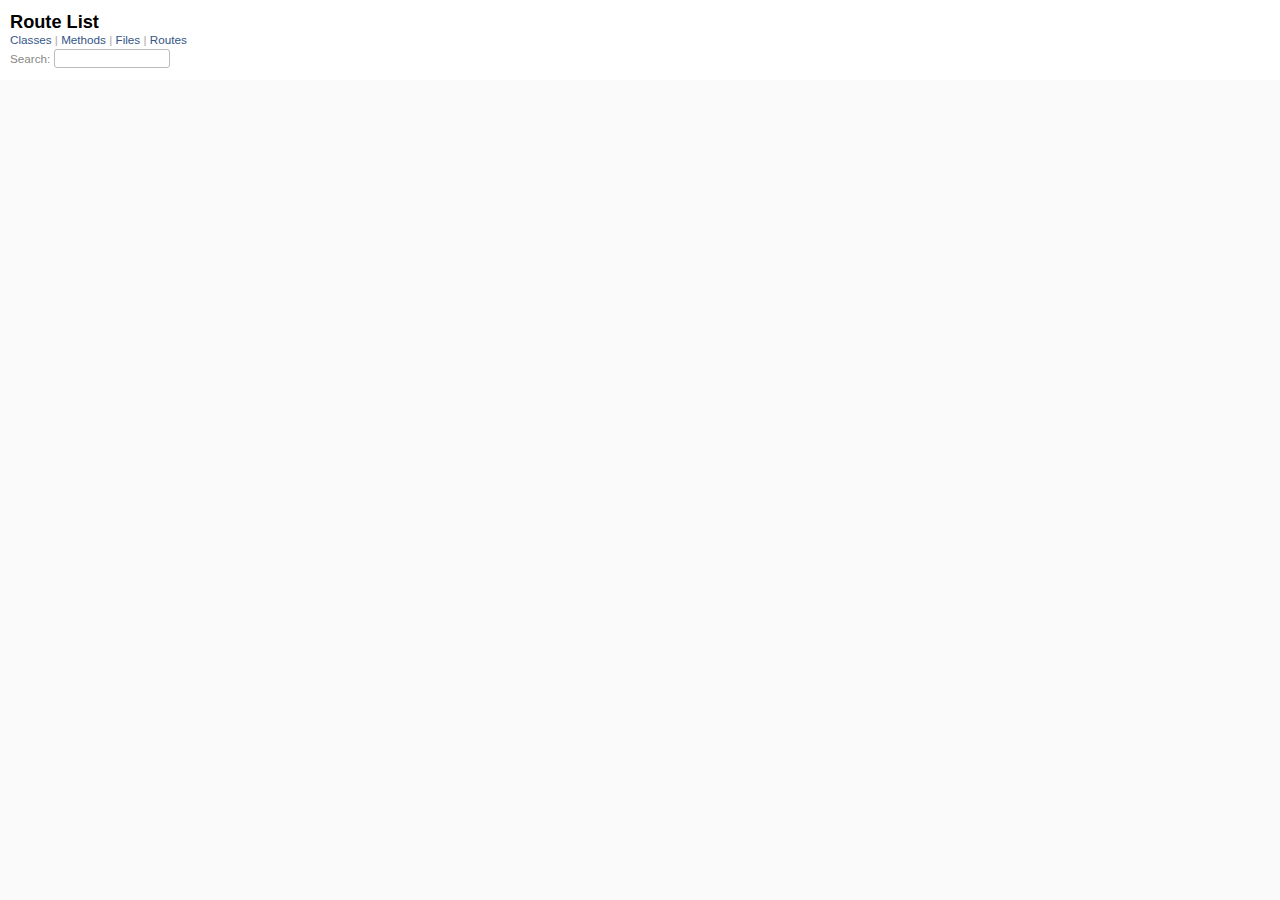
<file: doc/route_list.html>
<!DOCTYPE html>
<html>
  <head>
    <meta name="viewport" content="width=device-width, initial-scale=1.0">
    <meta charset="utf-8" />
    
      <link rel="stylesheet" href="css/full_list.css" type="text/css" media="screen" />
    
      <link rel="stylesheet" href="css/common.css" type="text/css" media="screen" />
    

    
      <script type="text/javascript" charset="utf-8" src="js/jquery.js"></script>
    
      <script type="text/javascript" charset="utf-8" src="js/full_list.js"></script>
    

    <title>Route List</title>
    <base id="base_target" target="_parent" />
  </head>
  <body>
    <div id="content">
      <div class="fixed_header">
        <h1 id="full_list_header">Route List</h1>
        <div id="full_list_nav">
          
            <span><a target="_self" href="class_list.html">
              Classes
            </a></span>
          
            <span><a target="_self" href="method_list.html">
              Methods
            </a></span>
          
            <span><a target="_self" href="file_list.html">
              Files
            </a></span>
          
            <span><a target="_self" href="route_list.html">
              Routes
            </a></span>
          
        </div>

        <div id="search">Search: <input type="text" /></div>
      </div>

      <ul id="full_list" class="class">
        


      </ul>
    </div>
  </body>
</html>
</file>
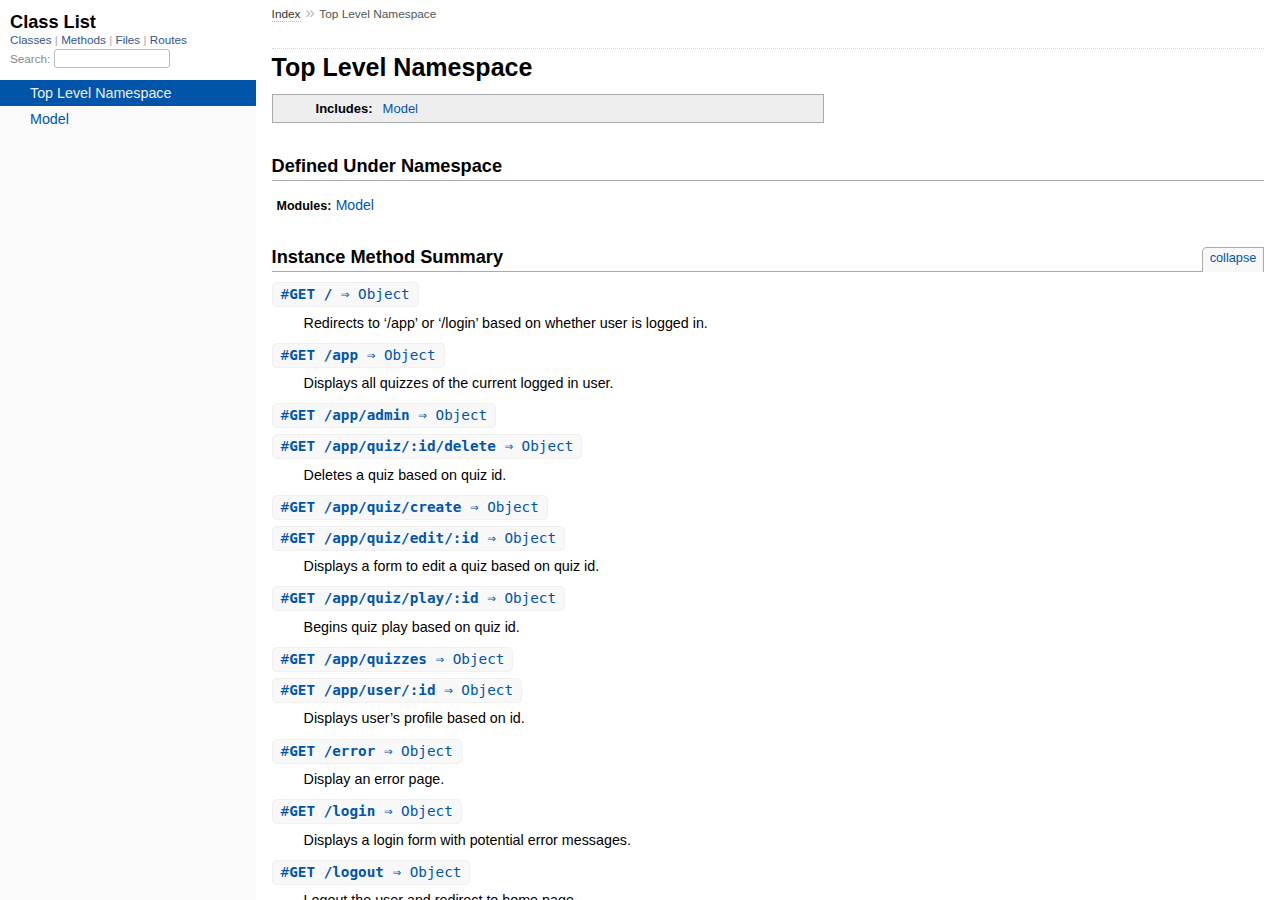
<file: doc/top-level-namespace.html>
<!DOCTYPE html>
<html>
  <head>
    <meta charset="utf-8">
<meta name="viewport" content="width=device-width, initial-scale=1.0">
<title>
  Top Level Namespace
  
    &mdash; Documentation by YARD 0.9.34
  
</title>

  <link rel="stylesheet" href="css/style.css" type="text/css" />

  <link rel="stylesheet" href="css/common.css" type="text/css" />

<script type="text/javascript">
  pathId = "";
  relpath = '';
</script>


  <script type="text/javascript" charset="utf-8" src="js/jquery.js"></script>

  <script type="text/javascript" charset="utf-8" src="js/app.js"></script>

  <script type="text/javascript" charset="utf-8" src="js/custom.js"></script>


  </head>
  <body>
    <div class="nav_wrap">
      <iframe id="nav" src="class_list.html?1"></iframe>
      <div id="resizer"></div>
    </div>

    <div id="main" tabindex="-1">
      <div id="header">
        <div id="menu">
  
    <a href="_index.html">Index</a> &raquo;
    
    
    <span class="title">Top Level Namespace</span>
  
</div>

        <div id="search">
  
    <a class="full_list_link" id="class_list_link"
        href="class_list.html">

        <svg width="24" height="24">
          <rect x="0" y="4" width="24" height="4" rx="1" ry="1"></rect>
          <rect x="0" y="12" width="24" height="4" rx="1" ry="1"></rect>
          <rect x="0" y="20" width="24" height="4" rx="1" ry="1"></rect>
        </svg>
    </a>
  
</div>
        <div class="clear"></div>
      </div>

      <div id="content"><h1>Top Level Namespace
  
  
  
</h1>
<div class="box_info">
  

  
  
  
  
  <dl>
      <dt>Includes:</dt>
      <dd><span class='object_link'><a href="Model.html" title="Model (module)">Model</a></span></dd>
  </dl>
  
  

  

  
</div>

<h2>Defined Under Namespace</h2>
<p class="children">
  
    
      <strong class="modules">Modules:</strong> <span class='object_link'><a href="Model.html" title="Model (module)">Model</a></span>
    
  
    
  
</p>







  
    <h2>
      Instance Method Summary
      <small><a href="#" class="summary_toggle">collapse</a></small>
    </h2>

    <ul class="summary">
      
        <li class="public ">
  <span class="summary_signature">
    
      <a href="top-level-namespace.html#GET__-instance_method" title="#GET / (instance method)">#<strong>GET /</strong>  &#x21d2; Object </a>
    

    
  </span>
  
  
  
  
  
  
  

  
    <span class="summary_desc"><div class='inline'>
<p>Redirects to ‘/app’ or ‘/login’ based on whether user is logged in.</p>
</div></span>
  
</li>

      
        <li class="public ">
  <span class="summary_signature">
    
      <a href="top-level-namespace.html#GET__app-instance_method" title="#GET /app (instance method)">#<strong>GET /app</strong>  &#x21d2; Object </a>
    

    
  </span>
  
  
  
  
  
  
  

  
    <span class="summary_desc"><div class='inline'>
<p>Displays all quizzes of the current logged in user.</p>
</div></span>
  
</li>

      
        <li class="public ">
  <span class="summary_signature">
    
      <a href="top-level-namespace.html#GET__app_admin-instance_method" title="#GET /app/admin (instance method)">#<strong>GET /app/admin</strong>  &#x21d2; Object </a>
    

    
  </span>
  
  
  
  
  
  
  

  
    <span class="summary_desc"><div class='inline'></div></span>
  
</li>

      
        <li class="public ">
  <span class="summary_signature">
    
      <a href="top-level-namespace.html#GET__app_quiz__id_delete-instance_method" title="#GET /app/quiz/:id/delete (instance method)">#<strong>GET /app/quiz/:id/delete</strong>  &#x21d2; Object </a>
    

    
  </span>
  
  
  
  
  
  
  

  
    <span class="summary_desc"><div class='inline'>
<p>Deletes a quiz based on quiz id.</p>
</div></span>
  
</li>

      
        <li class="public ">
  <span class="summary_signature">
    
      <a href="top-level-namespace.html#GET__app_quiz_create-instance_method" title="#GET /app/quiz/create (instance method)">#<strong>GET /app/quiz/create</strong>  &#x21d2; Object </a>
    

    
  </span>
  
  
  
  
  
  
  

  
    <span class="summary_desc"><div class='inline'></div></span>
  
</li>

      
        <li class="public ">
  <span class="summary_signature">
    
      <a href="top-level-namespace.html#GET__app_quiz_edit__id-instance_method" title="#GET /app/quiz/edit/:id (instance method)">#<strong>GET /app/quiz/edit/:id</strong>  &#x21d2; Object </a>
    

    
  </span>
  
  
  
  
  
  
  

  
    <span class="summary_desc"><div class='inline'>
<p>Displays a form to edit a quiz based on quiz id.</p>
</div></span>
  
</li>

      
        <li class="public ">
  <span class="summary_signature">
    
      <a href="top-level-namespace.html#GET__app_quiz_play__id-instance_method" title="#GET /app/quiz/play/:id (instance method)">#<strong>GET /app/quiz/play/:id</strong>  &#x21d2; Object </a>
    

    
  </span>
  
  
  
  
  
  
  

  
    <span class="summary_desc"><div class='inline'>
<p>Begins quiz play based on quiz id.</p>
</div></span>
  
</li>

      
        <li class="public ">
  <span class="summary_signature">
    
      <a href="top-level-namespace.html#GET__app_quizzes-instance_method" title="#GET /app/quizzes (instance method)">#<strong>GET /app/quizzes</strong>  &#x21d2; Object </a>
    

    
  </span>
  
  
  
  
  
  
  

  
    <span class="summary_desc"><div class='inline'></div></span>
  
</li>

      
        <li class="public ">
  <span class="summary_signature">
    
      <a href="top-level-namespace.html#GET__app_user__id-instance_method" title="#GET /app/user/:id (instance method)">#<strong>GET /app/user/:id</strong>  &#x21d2; Object </a>
    

    
  </span>
  
  
  
  
  
  
  

  
    <span class="summary_desc"><div class='inline'>
<p>Displays user’s profile based on id.</p>
</div></span>
  
</li>

      
        <li class="public ">
  <span class="summary_signature">
    
      <a href="top-level-namespace.html#GET__error-instance_method" title="#GET /error (instance method)">#<strong>GET /error</strong>  &#x21d2; Object </a>
    

    
  </span>
  
  
  
  
  
  
  

  
    <span class="summary_desc"><div class='inline'>
<p>Display an error page.</p>
</div></span>
  
</li>

      
        <li class="public ">
  <span class="summary_signature">
    
      <a href="top-level-namespace.html#GET__login-instance_method" title="#GET /login (instance method)">#<strong>GET /login</strong>  &#x21d2; Object </a>
    

    
  </span>
  
  
  
  
  
  
  

  
    <span class="summary_desc"><div class='inline'>
<p>Displays a login form with potential error messages.</p>
</div></span>
  
</li>

      
        <li class="public ">
  <span class="summary_signature">
    
      <a href="top-level-namespace.html#GET__logout-instance_method" title="#GET /logout (instance method)">#<strong>GET /logout</strong>  &#x21d2; Object </a>
    

    
  </span>
  
  
  
  
  
  
  

  
    <span class="summary_desc"><div class='inline'>
<p>Logout the user and redirect to home page.</p>
</div></span>
  
</li>

      
        <li class="public ">
  <span class="summary_signature">
    
      <a href="top-level-namespace.html#GET__register-instance_method" title="#GET /register (instance method)">#<strong>GET /register</strong>  &#x21d2; Object </a>
    

    
  </span>
  
  
  
  
  
  
  

  
    <span class="summary_desc"><div class='inline'>
<p>Displays a register form with potential error messages.</p>
</div></span>
  
</li>

      
        <li class="public ">
  <span class="summary_signature">
    
      <a href="top-level-namespace.html#POST__app_admin_user_update_role__user_id-instance_method" title="#POST /app/admin/user/update-role/:user_id (instance method)">#<strong>POST /app/admin/user/update-role/:user_id</strong>  &#x21d2; Object </a>
    

    
  </span>
  
  
  
  
  
  
  

  
    <span class="summary_desc"><div class='inline'></div></span>
  
</li>

      
        <li class="public ">
  <span class="summary_signature">
    
      <a href="top-level-namespace.html#POST__app_quiz_edit__id-instance_method" title="#POST /app/quiz/edit/:id (instance method)">#<strong>POST /app/quiz/edit/:id</strong>  &#x21d2; Object </a>
    

    
  </span>
  
  
  
  
  
  
  

  
    <span class="summary_desc"><div class='inline'></div></span>
  
</li>

      
        <li class="public ">
  <span class="summary_signature">
    
      <a href="top-level-namespace.html#POST__app_quiz_like_toggle__id-instance_method" title="#POST /app/quiz/like/toggle/:id (instance method)">#<strong>POST /app/quiz/like/toggle/:id</strong>  &#x21d2; Object </a>
    

    
  </span>
  
  
  
  
  
  
  

  
    <span class="summary_desc"><div class='inline'>
<p>Toggles like status for a quiz based on quiz id.</p>
</div></span>
  
</li>

      
        <li class="public ">
  <span class="summary_signature">
    
      <a href="top-level-namespace.html#POST__app_quiz_play__id-instance_method" title="#POST /app/quiz/play/:id (instance method)">#<strong>POST /app/quiz/play/:id</strong>  &#x21d2; Object </a>
    

    
  </span>
  
  
  
  
  
  
  

  
    <span class="summary_desc"><div class='inline'>
<p>Processes submitted answers for a quiz based on quiz id.</p>
</div></span>
  
</li>

      
        <li class="public ">
  <span class="summary_signature">
    
      <a href="top-level-namespace.html#POST__login-instance_method" title="#POST /login (instance method)">#<strong>POST /login</strong>  &#x21d2; Object </a>
    

    
  </span>
  
  
  
  
  
  
  

  
    <span class="summary_desc"><div class='inline'></div></span>
  
</li>

      
        <li class="public ">
  <span class="summary_signature">
    
      <a href="top-level-namespace.html#POST__quiz_create-instance_method" title="#POST /quiz/create (instance method)">#<strong>POST /quiz/create</strong>  &#x21d2; Object </a>
    

    
  </span>
  
  
  
  
  
  
  

  
    <span class="summary_desc"><div class='inline'></div></span>
  
</li>

      
        <li class="public ">
  <span class="summary_signature">
    
      <a href="top-level-namespace.html#POST__register-instance_method" title="#POST /register (instance method)">#<strong>POST /register</strong>  &#x21d2; Object </a>
    

    
  </span>
  
  
  
  
  
  
  

  
    <span class="summary_desc"><div class='inline'></div></span>
  
</li>

      
    </ul>
  


  
  
  
  
  
  
  
  
  <h3 class="inherited">Methods included from <span class='object_link'><a href="Model.html" title="Model (module)">Model</a></span></h3>
  <p class="inherited"><span class='object_link'><a href="Model.html#authenticate_user-instance_method" title="Model#authenticate_user (method)">#authenticate_user</a></span>, <span class='object_link'><a href="Model.html#compare_passwords-instance_method" title="Model#compare_passwords (method)">#compare_passwords</a></span>, <span class='object_link'><a href="Model.html#connect_to_db-instance_method" title="Model#connect_to_db (method)">#connect_to_db</a></span>, <span class='object_link'><a href="Model.html#create_like-instance_method" title="Model#create_like (method)">#create_like</a></span>, <span class='object_link'><a href="Model.html#create_quiz-instance_method" title="Model#create_quiz (method)">#create_quiz</a></span>, <span class='object_link'><a href="Model.html#create_user-instance_method" title="Model#create_user (method)">#create_user</a></span>, <span class='object_link'><a href="Model.html#delete_like-instance_method" title="Model#delete_like (method)">#delete_like</a></span>, <span class='object_link'><a href="Model.html#delete_quiz-instance_method" title="Model#delete_quiz (method)">#delete_quiz</a></span>, <span class='object_link'><a href="Model.html#get_all_quizzes-instance_method" title="Model#get_all_quizzes (method)">#get_all_quizzes</a></span>, <span class='object_link'><a href="Model.html#get_all_users-instance_method" title="Model#get_all_users (method)">#get_all_users</a></span>, <span class='object_link'><a href="Model.html#get_likes_count-instance_method" title="Model#get_likes_count (method)">#get_likes_count</a></span>, <span class='object_link'><a href="Model.html#get_quiz_by_id-instance_method" title="Model#get_quiz_by_id (method)">#get_quiz_by_id</a></span>, <span class='object_link'><a href="Model.html#get_user_by_email-instance_method" title="Model#get_user_by_email (method)">#get_user_by_email</a></span>, <span class='object_link'><a href="Model.html#get_user_by_id-instance_method" title="Model#get_user_by_id (method)">#get_user_by_id</a></span>, <span class='object_link'><a href="Model.html#get_user_quizzes-instance_method" title="Model#get_user_quizzes (method)">#get_user_quizzes</a></span>, <span class='object_link'><a href="Model.html#has_user_liked-instance_method" title="Model#has_user_liked (method)">#has_user_liked</a></span>, <span class='object_link'><a href="Model.html#is_admin-instance_method" title="Model#is_admin (method)">#is_admin</a></span>, <span class='object_link'><a href="Model.html#update_quiz-instance_method" title="Model#update_quiz (method)">#update_quiz</a></span>, <span class='object_link'><a href="Model.html#update_user_role-instance_method" title="Model#update_user_role (method)">#update_user_role</a></span>, <span class='object_link'><a href="Model.html#validate_email-instance_method" title="Model#validate_email (method)">#validate_email</a></span>, <span class='object_link'><a href="Model.html#validate_user_input-instance_method" title="Model#validate_user_input (method)">#validate_user_input</a></span></p>


  <div id="instance_method_details" class="method_details_list">
    <h2>Instance Method Details</h2>

    
      <div class="method_details first">
  <h3 class="signature first" id="GET__-instance_method">
  
    #<strong>GET /</strong>  &#x21d2; <tt>Object</tt> 
  

  

  
</h3><div class="docstring">
  <div class="discussion">
    
<p>Redirects to ‘/app’ or ‘/login’ based on whether user is logged in</p>


  </div>
</div>
<div class="tags">
  



</div><table class="source_code">
  <tr>
    <td>
      <pre class="lines">


103
104
105
106
107
108
109
110
111</pre>
    </td>
    <td>
      <pre class="code"><span class="info file"># File 'src/app.rb', line 103</span>

<span class='id identifier rubyid_get'>get</span><span class='lparen'>(</span><span class='tstring'><span class='tstring_beg'>&#39;</span><span class='tstring_content'>/</span><span class='tstring_end'>&#39;</span></span><span class='rparen'>)</span> <span class='kw'>do</span>
    <span class='id identifier rubyid_user_id'>user_id</span> <span class='op'>=</span> <span class='id identifier rubyid_session'>session</span><span class='lbracket'>[</span><span class='symbol'>:user_id</span><span class='rbracket'>]</span>

    <span class='kw'>if</span> <span class='id identifier rubyid_user_id'>user_id</span> 
        <span class='id identifier rubyid_redirect'>redirect</span><span class='lparen'>(</span><span class='tstring'><span class='tstring_beg'>&#39;</span><span class='tstring_content'>/app</span><span class='tstring_end'>&#39;</span></span><span class='rparen'>)</span>
    <span class='kw'>else</span>
        <span class='id identifier rubyid_redirect'>redirect</span><span class='lparen'>(</span><span class='tstring'><span class='tstring_beg'>&#39;</span><span class='tstring_content'>/login</span><span class='tstring_end'>&#39;</span></span><span class='rparen'>)</span>
    <span class='kw'>end</span>
<span class='kw'>end</span></pre>
    </td>
  </tr>
</table>
</div>
    
      <div class="method_details ">
  <h3 class="signature " id="GET__app-instance_method">
  
    #<strong>GET /app</strong>  &#x21d2; <tt>Object</tt> 
  

  

  
</h3><div class="docstring">
  <div class="discussion">
    
<p>Displays all quizzes of the current logged in user</p>


  </div>
</div>
<div class="tags">
  

  <p class="tag_title">See Also:</p>
  <ul class="see">
    
      <li><span class='object_link'><a href="Model.html#get_user_by_id-instance_method" title="Model#get_user_by_id (method)">Model#get_user_by_id</a></span></li>
    
      <li><span class='object_link'><a href="Model.html#get_all_quizzes-instance_method" title="Model#get_all_quizzes (method)">Model#get_all_quizzes</a></span></li>
    
      <li><span class='object_link'><a href="Model.html#get_likes_count-instance_method" title="Model#get_likes_count (method)">Model#get_likes_count</a></span></li>
    
      <li><span class='object_link'><a href="Model.html#has_user_liked-instance_method" title="Model#has_user_liked (method)">Model#has_user_liked</a></span></li>
    
  </ul>



</div><table class="source_code">
  <tr>
    <td>
      <pre class="lines">


88
89
90
91
92
93
94
95
96
97
98
99</pre>
    </td>
    <td>
      <pre class="code"><span class="info file"># File 'src/app.rb', line 88</span>

<span class='id identifier rubyid_get'>get</span><span class='lparen'>(</span><span class='tstring'><span class='tstring_beg'>&#39;</span><span class='tstring_content'>/app</span><span class='tstring_end'>&#39;</span></span><span class='rparen'>)</span> <span class='kw'>do</span>
    <span class='id identifier rubyid_user_id'>user_id</span> <span class='op'>=</span> <span class='id identifier rubyid_session'>session</span><span class='lbracket'>[</span><span class='symbol'>:user_id</span><span class='rbracket'>]</span>
    <span class='ivar'>@user</span> <span class='op'>=</span> <span class='id identifier rubyid_get_user_by_id'><span class='object_link'><a href="Model.html#get_user_by_id-instance_method" title="Model#get_user_by_id (method)">get_user_by_id</a></span></span><span class='lparen'>(</span><span class='id identifier rubyid_user_id'>user_id</span><span class='rparen'>)</span>
    <span class='ivar'>@quizzes</span> <span class='op'>=</span> <span class='id identifier rubyid_get_all_quizzes'><span class='object_link'><a href="Model.html#get_all_quizzes-instance_method" title="Model#get_all_quizzes (method)">get_all_quizzes</a></span></span><span class='lparen'>(</span><span class='rparen'>)</span>

    <span class='ivar'>@quizzes</span><span class='period'>.</span><span class='id identifier rubyid_each'>each</span> <span class='kw'>do</span> <span class='op'>|</span><span class='id identifier rubyid_quiz'>quiz</span><span class='op'>|</span>
        <span class='id identifier rubyid_quiz'>quiz</span><span class='lbracket'>[</span><span class='tstring'><span class='tstring_beg'>&#39;</span><span class='tstring_content'>likes</span><span class='tstring_end'>&#39;</span></span><span class='rbracket'>]</span> <span class='op'>=</span> <span class='id identifier rubyid_get_likes_count'><span class='object_link'><a href="Model.html#get_likes_count-instance_method" title="Model#get_likes_count (method)">get_likes_count</a></span></span><span class='lparen'>(</span><span class='id identifier rubyid_quiz'>quiz</span><span class='lbracket'>[</span><span class='tstring'><span class='tstring_beg'>&#39;</span><span class='tstring_content'>id</span><span class='tstring_end'>&#39;</span></span><span class='rbracket'>]</span><span class='rparen'>)</span>
        <span class='id identifier rubyid_quiz'>quiz</span><span class='lbracket'>[</span><span class='tstring'><span class='tstring_beg'>&#39;</span><span class='tstring_content'>is_liked</span><span class='tstring_end'>&#39;</span></span><span class='rbracket'>]</span> <span class='op'>=</span> <span class='id identifier rubyid_has_user_liked'><span class='object_link'><a href="Model.html#has_user_liked-instance_method" title="Model#has_user_liked (method)">has_user_liked</a></span></span><span class='lparen'>(</span><span class='id identifier rubyid_user_id'>user_id</span><span class='comma'>,</span> <span class='id identifier rubyid_quiz'>quiz</span><span class='lbracket'>[</span><span class='tstring'><span class='tstring_beg'>&#39;</span><span class='tstring_content'>id</span><span class='tstring_end'>&#39;</span></span><span class='rbracket'>]</span><span class='rparen'>)</span>
    <span class='kw'>end</span>

    <span class='id identifier rubyid_slim'>slim</span><span class='lparen'>(</span><span class='symbol'>:&quot;app/index&quot;</span><span class='rparen'>)</span>
<span class='kw'>end</span></pre>
    </td>
  </tr>
</table>
</div>
    
      <div class="method_details ">
  <h3 class="signature " id="GET__app_admin-instance_method">
  
    #<strong>GET /app/admin</strong>  &#x21d2; <tt>Object</tt> 
  

  

  
</h3><table class="source_code">
  <tr>
    <td>
      <pre class="lines">


388
389
390
391
392
393
394
395
396
397</pre>
    </td>
    <td>
      <pre class="code"><span class="info file"># File 'src/app.rb', line 388</span>

<span class='id identifier rubyid_get'>get</span><span class='lparen'>(</span><span class='tstring'><span class='tstring_beg'>&quot;</span><span class='tstring_content'>/app/admin</span><span class='tstring_end'>&quot;</span></span><span class='rparen'>)</span> <span class='kw'>do</span>
    <span class='ivar'>@users</span> <span class='op'>=</span> <span class='id identifier rubyid_get_all_users'><span class='object_link'><a href="Model.html#get_all_users-instance_method" title="Model#get_all_users (method)">get_all_users</a></span></span><span class='lparen'>(</span><span class='rparen'>)</span>
    <span class='ivar'>@users</span><span class='period'>.</span><span class='id identifier rubyid_each'>each</span> <span class='kw'>do</span> <span class='op'>|</span><span class='id identifier rubyid_user'>user</span><span class='op'>|</span>
        <span class='id identifier rubyid_user'>user</span><span class='lbracket'>[</span><span class='tstring'><span class='tstring_beg'>&quot;</span><span class='tstring_content'>password</span><span class='tstring_end'>&quot;</span></span><span class='rbracket'>]</span> <span class='op'>=</span> <span class='tstring'><span class='tstring_beg'>&quot;</span><span class='tstring_content'>********</span><span class='tstring_end'>&quot;</span></span>
        <span class='kw'>if</span> <span class='id identifier rubyid_user'>user</span><span class='lbracket'>[</span><span class='tstring'><span class='tstring_beg'>&quot;</span><span class='tstring_content'>id</span><span class='tstring_end'>&quot;</span></span><span class='rbracket'>]</span> <span class='op'>==</span> <span class='id identifier rubyid_session'>session</span><span class='lbracket'>[</span><span class='symbol'>:user_id</span><span class='rbracket'>]</span>
            <span class='id identifier rubyid_user'>user</span><span class='lbracket'>[</span><span class='tstring'><span class='tstring_beg'>&quot;</span><span class='tstring_content'>role</span><span class='tstring_end'>&quot;</span></span><span class='rbracket'>]</span> <span class='op'>=</span> <span class='tstring'><span class='tstring_beg'>&quot;</span><span class='tstring_content'>you</span><span class='tstring_end'>&quot;</span></span>
        <span class='kw'>end</span>
    <span class='kw'>end</span>
    <span class='id identifier rubyid_slim'>slim</span><span class='lparen'>(</span><span class='symbol'>:&quot;app/admin/index&quot;</span><span class='rparen'>)</span>
<span class='kw'>end</span></pre>
    </td>
  </tr>
</table>
</div>
    
      <div class="method_details ">
  <h3 class="signature " id="GET__app_quiz__id_delete-instance_method">
  
    #<strong>GET /app/quiz/:id/delete</strong>  &#x21d2; <tt>Object</tt> 
  

  

  
</h3><div class="docstring">
  <div class="discussion">
    
<p>Deletes a quiz based on quiz id</p>


  </div>
</div>
<div class="tags">
  <p class="tag_title">Parameters:</p>
<ul class="param">
  
    <li>
      
        <span class='name'>:id,</span>
      
      
        <span class='type'>(<tt>Integer</tt>)</span>
      
      
      
        &mdash;
        <div class='inline'>
<p>The ID of the quiz</p>
</div>
      
    </li>
  
</ul>


  <p class="tag_title">See Also:</p>
  <ul class="see">
    
      <li><span class='object_link'><a href="Model.html#delete_quiz-instance_method" title="Model#delete_quiz (method)">Model#delete_quiz</a></span></li>
    
  </ul>



</div><table class="source_code">
  <tr>
    <td>
      <pre class="lines">


240
241
242
243
244</pre>
    </td>
    <td>
      <pre class="code"><span class="info file"># File 'src/app.rb', line 240</span>

<span class='id identifier rubyid_get'>get</span><span class='lparen'>(</span><span class='tstring'><span class='tstring_beg'>&quot;</span><span class='tstring_content'>/app/quiz/:id/delete</span><span class='tstring_end'>&quot;</span></span><span class='rparen'>)</span> <span class='kw'>do</span>
    <span class='id identifier rubyid_quiz_id'>quiz_id</span> <span class='op'>=</span> <span class='id identifier rubyid_params'>params</span><span class='lbracket'>[</span><span class='symbol'>:id</span><span class='rbracket'>]</span>
    <span class='id identifier rubyid_delete_quiz'><span class='object_link'><a href="Model.html#delete_quiz-instance_method" title="Model#delete_quiz (method)">delete_quiz</a></span></span><span class='lparen'>(</span><span class='id identifier rubyid_quiz_id'>quiz_id</span><span class='comma'>,</span> <span class='id identifier rubyid_session'>session</span><span class='lbracket'>[</span><span class='symbol'>:user_id</span><span class='rbracket'>]</span><span class='rparen'>)</span>
    <span class='id identifier rubyid_redirect'>redirect</span> <span class='id identifier rubyid_back'>back</span>
<span class='kw'>end</span></pre>
    </td>
  </tr>
</table>
</div>
    
      <div class="method_details ">
  <h3 class="signature " id="GET__app_quiz_create-instance_method">
  
    #<strong>GET /app/quiz/create</strong>  &#x21d2; <tt>Object</tt> 
  

  

  
</h3><table class="source_code">
  <tr>
    <td>
      <pre class="lines">


309
310
311</pre>
    </td>
    <td>
      <pre class="code"><span class="info file"># File 'src/app.rb', line 309</span>

<span class='id identifier rubyid_get'>get</span><span class='lparen'>(</span><span class='tstring'><span class='tstring_beg'>&quot;</span><span class='tstring_content'>/app/quiz/create</span><span class='tstring_end'>&quot;</span></span><span class='rparen'>)</span> <span class='kw'>do</span> 
    <span class='id identifier rubyid_slim'>slim</span><span class='lparen'>(</span><span class='symbol'>:&quot;app/quiz/create&quot;</span><span class='rparen'>)</span>
<span class='kw'>end</span></pre>
    </td>
  </tr>
</table>
</div>
    
      <div class="method_details ">
  <h3 class="signature " id="GET__app_quiz_edit__id-instance_method">
  
    #<strong>GET /app/quiz/edit/:id</strong>  &#x21d2; <tt>Object</tt> 
  

  

  
</h3><div class="docstring">
  <div class="discussion">
    
<p>Displays a form to edit a quiz based on quiz id</p>


  </div>
</div>
<div class="tags">
  <p class="tag_title">Parameters:</p>
<ul class="param">
  
    <li>
      
        <span class='name'>:id,</span>
      
      
        <span class='type'>(<tt>Integer</tt>)</span>
      
      
      
        &mdash;
        <div class='inline'>
<p>The ID of the quiz</p>
</div>
      
    </li>
  
</ul>


  <p class="tag_title">See Also:</p>
  <ul class="see">
    
      <li><span class='object_link'><a href="Model.html#get_quiz_by_id-instance_method" title="Model#get_quiz_by_id (method)">Model#get_quiz_by_id</a></span></li>
    
  </ul>



</div><table class="source_code">
  <tr>
    <td>
      <pre class="lines">


161
162
163
164
165
166
167
168
169
170
171
172
173
174
175
176
177
178
179
180
181</pre>
    </td>
    <td>
      <pre class="code"><span class="info file"># File 'src/app.rb', line 161</span>

<span class='id identifier rubyid_get'>get</span><span class='lparen'>(</span><span class='tstring'><span class='tstring_beg'>&quot;</span><span class='tstring_content'>/app/quiz/edit/:id</span><span class='tstring_end'>&quot;</span></span><span class='rparen'>)</span> <span class='kw'>do</span>
    <span class='id identifier rubyid_quiz_id'>quiz_id</span> <span class='op'>=</span> <span class='id identifier rubyid_params'>params</span><span class='lbracket'>[</span><span class='symbol'>:id</span><span class='rbracket'>]</span>
    <span class='ivar'>@quiz</span> <span class='op'>=</span> <span class='id identifier rubyid_get_quiz_by_id'><span class='object_link'><a href="Model.html#get_quiz_by_id-instance_method" title="Model#get_quiz_by_id (method)">get_quiz_by_id</a></span></span><span class='lparen'>(</span><span class='id identifier rubyid_quiz_id'>quiz_id</span><span class='rparen'>)</span> 

    <span class='kw'>if</span> <span class='op'>!</span><span class='ivar'>@quiz</span>
        <span class='id identifier rubyid_redirect'>redirect</span> <span class='id identifier rubyid_back'>back</span>
    <span class='kw'>end</span>

    <span class='kw'>if</span> <span class='ivar'>@quiz</span><span class='lbracket'>[</span><span class='tstring'><span class='tstring_beg'>&#39;</span><span class='tstring_content'>creator_id</span><span class='tstring_end'>&#39;</span></span><span class='rbracket'>]</span> <span class='op'>!=</span> <span class='id identifier rubyid_session'>session</span><span class='lbracket'>[</span><span class='symbol'>:user_id</span><span class='rbracket'>]</span>
        <span class='id identifier rubyid_redirect'>redirect</span><span class='lparen'>(</span><span class='tstring'><span class='tstring_beg'>&quot;</span><span class='tstring_content'>/app/quizzes</span><span class='tstring_end'>&quot;</span></span><span class='rparen'>)</span>
    <span class='kw'>end</span>

    <span class='ivar'>@quiz</span><span class='lbracket'>[</span><span class='tstring'><span class='tstring_beg'>&#39;</span><span class='tstring_content'>questions</span><span class='tstring_end'>&#39;</span></span><span class='rbracket'>]</span><span class='period'>.</span><span class='id identifier rubyid_each'>each</span> <span class='kw'>do</span> <span class='op'>|</span><span class='id identifier rubyid_question'>question</span><span class='op'>|</span>
        <span class='id identifier rubyid_question'>question</span><span class='lbracket'>[</span><span class='tstring'><span class='tstring_beg'>&#39;</span><span class='tstring_content'>options</span><span class='tstring_end'>&#39;</span></span><span class='rbracket'>]</span><span class='period'>.</span><span class='id identifier rubyid_each'>each</span> <span class='kw'>do</span> <span class='op'>|</span><span class='id identifier rubyid_option'>option</span><span class='op'>|</span>
            <span class='id identifier rubyid_option'>option</span><span class='lbracket'>[</span><span class='tstring'><span class='tstring_beg'>&#39;</span><span class='tstring_content'>is_correct</span><span class='tstring_end'>&#39;</span></span><span class='rbracket'>]</span> <span class='op'>=</span> <span class='id identifier rubyid_option'>option</span><span class='lbracket'>[</span><span class='tstring'><span class='tstring_beg'>&#39;</span><span class='tstring_content'>is_correct</span><span class='tstring_end'>&#39;</span></span><span class='rbracket'>]</span> <span class='op'>==</span> <span class='int'>1</span>
        <span class='kw'>end</span>
    <span class='kw'>end</span>


    <span class='id identifier rubyid_slim'>slim</span><span class='lparen'>(</span><span class='symbol'>:&quot;app/quiz/edit&quot;</span><span class='rparen'>)</span>
<span class='kw'>end</span></pre>
    </td>
  </tr>
</table>
</div>
    
      <div class="method_details ">
  <h3 class="signature " id="GET__app_quiz_play__id-instance_method">
  
    #<strong>GET /app/quiz/play/:id</strong>  &#x21d2; <tt>Object</tt> 
  

  

  
</h3><div class="docstring">
  <div class="discussion">
    
<p>Begins quiz play based on quiz id</p>


  </div>
</div>
<div class="tags">
  <p class="tag_title">Parameters:</p>
<ul class="param">
  
    <li>
      
        <span class='name'>:id,</span>
      
      
        <span class='type'>(<tt>Integer</tt>)</span>
      
      
      
        &mdash;
        <div class='inline'>
<p>The ID of the quiz</p>
</div>
      
    </li>
  
</ul>


  <p class="tag_title">See Also:</p>
  <ul class="see">
    
      <li><span class='object_link'><a href="Model.html#get_quiz_by_id-instance_method" title="Model#get_quiz_by_id (method)">Model#get_quiz_by_id</a></span></li>
    
  </ul>



</div><table class="source_code">
  <tr>
    <td>
      <pre class="lines">


148
149
150
151
152
153
154</pre>
    </td>
    <td>
      <pre class="code"><span class="info file"># File 'src/app.rb', line 148</span>

<span class='id identifier rubyid_get'>get</span><span class='lparen'>(</span><span class='tstring'><span class='tstring_beg'>&quot;</span><span class='tstring_content'>/app/quiz/play/:id</span><span class='tstring_end'>&quot;</span></span><span class='rparen'>)</span> <span class='kw'>do</span>
    <span class='id identifier rubyid_quiz_id'>quiz_id</span> <span class='op'>=</span> <span class='id identifier rubyid_params'>params</span><span class='lbracket'>[</span><span class='symbol'>:id</span><span class='rbracket'>]</span>
    
    <span class='ivar'>@quiz</span> <span class='op'>=</span> <span class='id identifier rubyid_get_quiz_by_id'><span class='object_link'><a href="Model.html#get_quiz_by_id-instance_method" title="Model#get_quiz_by_id (method)">get_quiz_by_id</a></span></span><span class='lparen'>(</span><span class='id identifier rubyid_quiz_id'>quiz_id</span><span class='rparen'>)</span>
    <span class='id identifier rubyid_p'>p</span> <span class='ivar'>@quiz</span>
    <span class='id identifier rubyid_slim'>slim</span><span class='lparen'>(</span><span class='symbol'>:&quot;app/quiz/play&quot;</span><span class='rparen'>)</span>
<span class='kw'>end</span></pre>
    </td>
  </tr>
</table>
</div>
    
      <div class="method_details ">
  <h3 class="signature " id="GET__app_quizzes-instance_method">
  
    #<strong>GET /app/quizzes</strong>  &#x21d2; <tt>Object</tt> 
  

  

  
</h3><table class="source_code">
  <tr>
    <td>
      <pre class="lines">


313
314
315
316
317</pre>
    </td>
    <td>
      <pre class="code"><span class="info file"># File 'src/app.rb', line 313</span>

<span class='id identifier rubyid_get'>get</span><span class='lparen'>(</span><span class='tstring'><span class='tstring_beg'>&quot;</span><span class='tstring_content'>/app/quizzes</span><span class='tstring_end'>&quot;</span></span><span class='rparen'>)</span> <span class='kw'>do</span>
    <span class='ivar'>@quizzes</span> <span class='op'>=</span> <span class='id identifier rubyid_get_user_quizzes'><span class='object_link'><a href="Model.html#get_user_quizzes-instance_method" title="Model#get_user_quizzes (method)">get_user_quizzes</a></span></span><span class='lparen'>(</span><span class='id identifier rubyid_session'>session</span><span class='lbracket'>[</span><span class='symbol'>:user_id</span><span class='rbracket'>]</span><span class='rparen'>)</span>
    <span class='id identifier rubyid_p'>p</span> <span class='ivar'>@quizzes</span>
    <span class='id identifier rubyid_slim'>slim</span><span class='lparen'>(</span><span class='symbol'>:&quot;app/quizzes/show&quot;</span><span class='rparen'>)</span>
<span class='kw'>end</span></pre>
    </td>
  </tr>
</table>
</div>
    
      <div class="method_details ">
  <h3 class="signature " id="GET__app_user__id-instance_method">
  
    #<strong>GET /app/user/:id</strong>  &#x21d2; <tt>Object</tt> 
  

  

  
</h3><div class="docstring">
  <div class="discussion">
    
<p>Displays user’s profile based on id</p>


  </div>
</div>
<div class="tags">
  <p class="tag_title">Parameters:</p>
<ul class="param">
  
    <li>
      
        <span class='name'>:id,</span>
      
      
        <span class='type'>(<tt>Integer</tt>)</span>
      
      
      
        &mdash;
        <div class='inline'>
<p>The ID of the user</p>
</div>
      
    </li>
  
</ul>


  <p class="tag_title">See Also:</p>
  <ul class="see">
    
      <li><span class='object_link'><a href="Model.html#get_user_by_id-instance_method" title="Model#get_user_by_id (method)">Model#get_user_by_id</a></span></li>
    
      <li><span class='object_link'><a href="Model.html#get_user_quizzes-instance_method" title="Model#get_user_quizzes (method)">Model#get_user_quizzes</a></span></li>
    
  </ul>



</div><table class="source_code">
  <tr>
    <td>
      <pre class="lines">


136
137
138
139
140
141</pre>
    </td>
    <td>
      <pre class="code"><span class="info file"># File 'src/app.rb', line 136</span>

<span class='id identifier rubyid_get'>get</span><span class='lparen'>(</span><span class='tstring'><span class='tstring_beg'>&quot;</span><span class='tstring_content'>/app/user/:id</span><span class='tstring_end'>&quot;</span></span><span class='rparen'>)</span> <span class='kw'>do</span>
    <span class='id identifier rubyid_user_id'>user_id</span> <span class='op'>=</span> <span class='id identifier rubyid_params'>params</span><span class='lbracket'>[</span><span class='symbol'>:id</span><span class='rbracket'>]</span>
    <span class='ivar'>@user</span> <span class='op'>=</span> <span class='id identifier rubyid_get_user_by_id'><span class='object_link'><a href="Model.html#get_user_by_id-instance_method" title="Model#get_user_by_id (method)">get_user_by_id</a></span></span><span class='lparen'>(</span><span class='id identifier rubyid_user_id'>user_id</span><span class='rparen'>)</span>
    <span class='ivar'>@quizzes</span> <span class='op'>=</span> <span class='id identifier rubyid_get_user_quizzes'><span class='object_link'><a href="Model.html#get_user_quizzes-instance_method" title="Model#get_user_quizzes (method)">get_user_quizzes</a></span></span><span class='lparen'>(</span><span class='id identifier rubyid_user_id'>user_id</span><span class='rparen'>)</span>
    <span class='id identifier rubyid_slim'>slim</span><span class='lparen'>(</span><span class='symbol'>:&quot;app/user/show&quot;</span><span class='rparen'>)</span>
<span class='kw'>end</span></pre>
    </td>
  </tr>
</table>
</div>
    
      <div class="method_details ">
  <h3 class="signature " id="GET__error-instance_method">
  
    #<strong>GET /error</strong>  &#x21d2; <tt>Object</tt> 
  

  

  
</h3><div class="docstring">
  <div class="discussion">
    
<p>Display an error page</p>


  </div>
</div>
<div class="tags">
  



</div><table class="source_code">
  <tr>
    <td>
      <pre class="lines">


70
71
72</pre>
    </td>
    <td>
      <pre class="code"><span class="info file"># File 'src/app.rb', line 70</span>

<span class='id identifier rubyid_get'>get</span><span class='lparen'>(</span><span class='tstring'><span class='tstring_beg'>&quot;</span><span class='tstring_content'>/error</span><span class='tstring_end'>&quot;</span></span><span class='rparen'>)</span> <span class='kw'>do</span>
    <span class='id identifier rubyid_slim'>slim</span><span class='lparen'>(</span><span class='symbol'>:error</span><span class='rparen'>)</span>
<span class='kw'>end</span></pre>
    </td>
  </tr>
</table>
</div>
    
      <div class="method_details ">
  <h3 class="signature " id="GET__login-instance_method">
  
    #<strong>GET /login</strong>  &#x21d2; <tt>Object</tt> 
  

  

  
</h3><div class="docstring">
  <div class="discussion">
    
<p>Displays a login form with potential error messages</p>


  </div>
</div>
<div class="tags">
  



</div><table class="source_code">
  <tr>
    <td>
      <pre class="lines">


122
123
124
125
126
127
128</pre>
    </td>
    <td>
      <pre class="code"><span class="info file"># File 'src/app.rb', line 122</span>

<span class='id identifier rubyid_get'>get</span><span class='lparen'>(</span><span class='tstring'><span class='tstring_beg'>&#39;</span><span class='tstring_content'>/login</span><span class='tstring_end'>&#39;</span></span><span class='rparen'>)</span> <span class='kw'>do</span>
    <span class='kw'>if</span> <span class='id identifier rubyid_session'>session</span><span class='lbracket'>[</span><span class='symbol'>:user_id</span><span class='rbracket'>]</span>
        <span class='id identifier rubyid_redirect'>redirect</span><span class='lparen'>(</span><span class='tstring'><span class='tstring_beg'>&#39;</span><span class='tstring_content'>/app</span><span class='tstring_end'>&#39;</span></span><span class='rparen'>)</span>
    <span class='kw'>end</span>
    <span class='ivar'>@errors</span> <span class='op'>=</span> <span class='id identifier rubyid_session'>session</span><span class='period'>.</span><span class='id identifier rubyid_delete'>delete</span><span class='lparen'>(</span><span class='symbol'>:error</span><span class='rparen'>)</span>
    <span class='id identifier rubyid_slim'>slim</span><span class='lparen'>(</span><span class='symbol'>:login</span><span class='rparen'>)</span>
<span class='kw'>end</span></pre>
    </td>
  </tr>
</table>
</div>
    
      <div class="method_details ">
  <h3 class="signature " id="GET__logout-instance_method">
  
    #<strong>GET /logout</strong>  &#x21d2; <tt>Object</tt> 
  

  

  
</h3><div class="docstring">
  <div class="discussion">
    
<p>Logout the user and redirect to home page</p>


  </div>
</div>
<div class="tags">
  



</div><table class="source_code">
  <tr>
    <td>
      <pre class="lines">


77
78
79
80</pre>
    </td>
    <td>
      <pre class="code"><span class="info file"># File 'src/app.rb', line 77</span>

<span class='id identifier rubyid_get'>get</span><span class='lparen'>(</span><span class='tstring'><span class='tstring_beg'>&quot;</span><span class='tstring_content'>/logout</span><span class='tstring_end'>&quot;</span></span><span class='rparen'>)</span> <span class='kw'>do</span>
    <span class='id identifier rubyid_session'>session</span><span class='lbracket'>[</span><span class='symbol'>:user_id</span><span class='rbracket'>]</span> <span class='op'>=</span> <span class='kw'>nil</span>
    <span class='id identifier rubyid_redirect'>redirect</span><span class='lparen'>(</span><span class='tstring'><span class='tstring_beg'>&#39;</span><span class='tstring_content'>/</span><span class='tstring_end'>&#39;</span></span><span class='rparen'>)</span>
<span class='kw'>end</span></pre>
    </td>
  </tr>
</table>
</div>
    
      <div class="method_details ">
  <h3 class="signature " id="GET__register-instance_method">
  
    #<strong>GET /register</strong>  &#x21d2; <tt>Object</tt> 
  

  

  
</h3><div class="docstring">
  <div class="discussion">
    
<p>Displays a register form with potential error messages</p>


  </div>
</div>
<div class="tags">
  



</div><table class="source_code">
  <tr>
    <td>
      <pre class="lines">


115
116
117
118</pre>
    </td>
    <td>
      <pre class="code"><span class="info file"># File 'src/app.rb', line 115</span>

<span class='id identifier rubyid_get'>get</span><span class='lparen'>(</span><span class='tstring'><span class='tstring_beg'>&#39;</span><span class='tstring_content'>/register</span><span class='tstring_end'>&#39;</span></span><span class='rparen'>)</span> <span class='kw'>do</span>  
    <span class='ivar'>@errors</span> <span class='op'>=</span> <span class='id identifier rubyid_session'>session</span><span class='period'>.</span><span class='id identifier rubyid_delete'>delete</span><span class='lparen'>(</span><span class='symbol'>:error</span><span class='rparen'>)</span>
    <span class='id identifier rubyid_slim'>slim</span><span class='lparen'>(</span><span class='symbol'>:register</span><span class='rparen'>)</span>
<span class='kw'>end</span></pre>
    </td>
  </tr>
</table>
</div>
    
      <div class="method_details ">
  <h3 class="signature " id="POST__app_admin_user_update_role__user_id-instance_method">
  
    #<strong>POST /app/admin/user/update-role/:user_id</strong>  &#x21d2; <tt>Object</tt> 
  

  

  
</h3><table class="source_code">
  <tr>
    <td>
      <pre class="lines">


400
401
402
403
404
405
406</pre>
    </td>
    <td>
      <pre class="code"><span class="info file"># File 'src/app.rb', line 400</span>

<span class='id identifier rubyid_post'>post</span><span class='lparen'>(</span><span class='tstring'><span class='tstring_beg'>&quot;</span><span class='tstring_content'>/app/admin/user/update-role/:user_id</span><span class='tstring_end'>&quot;</span></span><span class='rparen'>)</span> <span class='kw'>do</span>
    <span class='id identifier rubyid_user_id'>user_id</span> <span class='op'>=</span> <span class='id identifier rubyid_params'>params</span><span class='lbracket'>[</span><span class='tstring'><span class='tstring_beg'>&quot;</span><span class='tstring_content'>user_id</span><span class='tstring_end'>&quot;</span></span><span class='rbracket'>]</span>
    <span class='id identifier rubyid_request_data'>request_data</span> <span class='op'>=</span> <span class='const'>JSON</span><span class='period'>.</span><span class='id identifier rubyid_parse'>parse</span><span class='lparen'>(</span><span class='id identifier rubyid_request'>request</span><span class='period'>.</span><span class='id identifier rubyid_body'>body</span><span class='period'>.</span><span class='id identifier rubyid_read'>read</span><span class='rparen'>)</span>
    <span class='id identifier rubyid_role'>role</span> <span class='op'>=</span> <span class='id identifier rubyid_request_data'>request_data</span><span class='lbracket'>[</span><span class='tstring'><span class='tstring_beg'>&quot;</span><span class='tstring_content'>role</span><span class='tstring_end'>&quot;</span></span><span class='rbracket'>]</span>
    <span class='id identifier rubyid_update_user_role'><span class='object_link'><a href="Model.html#update_user_role-instance_method" title="Model#update_user_role (method)">update_user_role</a></span></span><span class='lparen'>(</span><span class='id identifier rubyid_user_id'>user_id</span><span class='comma'>,</span> <span class='id identifier rubyid_role'>role</span><span class='period'>.</span><span class='id identifier rubyid_to_i'>to_i</span><span class='rparen'>)</span>
    <span class='id identifier rubyid_redirect'>redirect</span><span class='lparen'>(</span><span class='tstring'><span class='tstring_beg'>&quot;</span><span class='tstring_content'>/app/admin</span><span class='tstring_end'>&quot;</span></span><span class='rparen'>)</span>
<span class='kw'>end</span></pre>
    </td>
  </tr>
</table>
</div>
    
      <div class="method_details ">
  <h3 class="signature " id="POST__app_quiz_edit__id-instance_method">
  
    #<strong>POST /app/quiz/edit/:id</strong>  &#x21d2; <tt>Object</tt> 
  

  

  
</h3><table class="source_code">
  <tr>
    <td>
      <pre class="lines">


354
355
356
357
358
359
360
361
362
363
364
365
366
367
368
369
370
371
372
373
374
375
376
377
378
379
380
381
382
383
384</pre>
    </td>
    <td>
      <pre class="code"><span class="info file"># File 'src/app.rb', line 354</span>

<span class='id identifier rubyid_post'>post</span><span class='lparen'>(</span><span class='tstring'><span class='tstring_beg'>&quot;</span><span class='tstring_content'>/app/quiz/edit/:id</span><span class='tstring_end'>&quot;</span></span><span class='rparen'>)</span> <span class='kw'>do</span>
    <span class='id identifier rubyid_title'>title</span> <span class='op'>=</span> <span class='id identifier rubyid_params'>params</span><span class='lbracket'>[</span><span class='symbol'>:name</span><span class='rbracket'>]</span>
    <span class='id identifier rubyid_description'>description</span> <span class='op'>=</span> <span class='id identifier rubyid_params'>params</span><span class='lbracket'>[</span><span class='symbol'>:description</span><span class='rbracket'>]</span>
    <span class='id identifier rubyid_quiz_id'>quiz_id</span> <span class='op'>=</span> <span class='id identifier rubyid_params'>params</span><span class='lbracket'>[</span><span class='symbol'>:quiz_id</span><span class='rbracket'>]</span>
  
    <span class='id identifier rubyid_questions'>questions</span> <span class='op'>=</span> <span class='id identifier rubyid_params'>params</span><span class='lbracket'>[</span><span class='symbol'>:questions</span><span class='rbracket'>]</span><span class='period'>.</span><span class='id identifier rubyid_values'>values</span><span class='period'>.</span><span class='id identifier rubyid_map'>map</span> <span class='kw'>do</span> <span class='op'>|</span><span class='id identifier rubyid_question'>question</span><span class='op'>|</span>
      <span class='id identifier rubyid_text'>text</span> <span class='op'>=</span> <span class='id identifier rubyid_question'>question</span><span class='lbracket'>[</span><span class='symbol'>:text</span><span class='rbracket'>]</span>
      <span class='id identifier rubyid_question_id'>question_id</span> <span class='op'>=</span> <span class='id identifier rubyid_question'>question</span><span class='lbracket'>[</span><span class='symbol'>:id</span><span class='rbracket'>]</span>
        
      <span class='id identifier rubyid_correct_option'>correct_option</span> <span class='op'>=</span> <span class='id identifier rubyid_question'>question</span><span class='lbracket'>[</span><span class='symbol'>:correct_option</span><span class='rbracket'>]</span><span class='period'>.</span><span class='id identifier rubyid_to_i'>to_i</span>
  
      <span class='id identifier rubyid_options'>options</span> <span class='op'>=</span> <span class='id identifier rubyid_question'>question</span><span class='lbracket'>[</span><span class='symbol'>:options</span><span class='rbracket'>]</span><span class='period'>.</span><span class='id identifier rubyid_map'>map</span><span class='period'>.</span><span class='id identifier rubyid_with_index'>with_index</span> <span class='kw'>do</span> <span class='op'>|</span><span class='id identifier rubyid_option'>option</span><span class='comma'>,</span> <span class='id identifier rubyid_index'>index</span><span class='op'>|</span>
        <span class='lbrace'>{</span>
          <span class='label'>id:</span> <span class='id identifier rubyid_option'>option</span><span class='lbracket'>[</span><span class='int'>1</span><span class='rbracket'>]</span><span class='lbracket'>[</span><span class='symbol'>:id</span><span class='rbracket'>]</span><span class='comma'>,</span>
          <span class='label'>text:</span> <span class='id identifier rubyid_option'>option</span><span class='lbracket'>[</span><span class='int'>1</span><span class='rbracket'>]</span><span class='lbracket'>[</span><span class='symbol'>:text</span><span class='rbracket'>]</span><span class='comma'>,</span>
          <span class='label'>is_correct:</span> <span class='lparen'>(</span><span class='id identifier rubyid_index'>index</span> <span class='op'>==</span> <span class='id identifier rubyid_correct_option'>correct_option</span><span class='rparen'>)</span> <span class='op'>?</span> <span class='int'>1</span> <span class='op'>:</span> <span class='int'>0</span><span class='comma'>,</span>
        <span class='rbrace'>}</span>
      <span class='kw'>end</span>
  
      <span class='lbrace'>{</span>
        <span class='label'>id:</span> <span class='id identifier rubyid_question_id'>question_id</span><span class='comma'>,</span>
        <span class='label'>text:</span> <span class='id identifier rubyid_text'>text</span><span class='comma'>,</span>
        <span class='label'>options:</span> <span class='id identifier rubyid_options'>options</span><span class='comma'>,</span>
      <span class='rbrace'>}</span>
    <span class='kw'>end</span><span class='period'>.</span><span class='id identifier rubyid_reject'>reject</span> <span class='lbrace'>{</span> <span class='op'>|</span><span class='id identifier rubyid_question'>question</span><span class='op'>|</span> <span class='id identifier rubyid_question'>question</span><span class='lbracket'>[</span><span class='symbol'>:text</span><span class='rbracket'>]</span><span class='period'>.</span><span class='id identifier rubyid_strip'>strip</span><span class='period'>.</span><span class='id identifier rubyid_empty?'>empty?</span> <span class='rbrace'>}</span> <span class='comment'># Reject questions with empty text
</span>  
    <span class='id identifier rubyid_update_quiz'><span class='object_link'><a href="Model.html#update_quiz-instance_method" title="Model#update_quiz (method)">update_quiz</a></span></span><span class='lparen'>(</span><span class='id identifier rubyid_quiz_id'>quiz_id</span><span class='comma'>,</span> <span class='id identifier rubyid_title'>title</span><span class='comma'>,</span> <span class='id identifier rubyid_description'>description</span><span class='comma'>,</span> <span class='id identifier rubyid_questions'>questions</span><span class='rparen'>)</span>
  
    <span class='comment'># Redirect to a success or quiz listing page, or render a success message
</span>    <span class='id identifier rubyid_redirect'>redirect</span><span class='lparen'>(</span><span class='tstring'><span class='tstring_beg'>&quot;</span><span class='tstring_content'>/app/quizzes</span><span class='tstring_end'>&quot;</span></span><span class='rparen'>)</span>
<span class='kw'>end</span></pre>
    </td>
  </tr>
</table>
</div>
    
      <div class="method_details ">
  <h3 class="signature " id="POST__app_quiz_like_toggle__id-instance_method">
  
    #<strong>POST /app/quiz/like/toggle/:id</strong>  &#x21d2; <tt>Object</tt> 
  

  

  
</h3><div class="docstring">
  <div class="discussion">
    
<p>Toggles like status for a quiz based on quiz id</p>


  </div>
</div>
<div class="tags">
  <p class="tag_title">Parameters:</p>
<ul class="param">
  
    <li>
      
        <span class='name'>:id,</span>
      
      
        <span class='type'>(<tt>Integer</tt>)</span>
      
      
      
        &mdash;
        <div class='inline'>
<p>The ID of the quiz</p>
</div>
      
    </li>
  
</ul>


  <p class="tag_title">See Also:</p>
  <ul class="see">
    
      <li><span class='object_link'><a href="Model.html#delete_like-instance_method" title="Model#delete_like (method)">Model#delete_like</a></span></li>
    
      <li><span class='object_link'><a href="Model.html#create_like-instance_method" title="Model#create_like (method)">Model#create_like</a></span></li>
    
  </ul>



</div><table class="source_code">
  <tr>
    <td>
      <pre class="lines">


190
191
192
193
194
195
196
197
198
199
200
201</pre>
    </td>
    <td>
      <pre class="code"><span class="info file"># File 'src/app.rb', line 190</span>

<span class='id identifier rubyid_post'>post</span><span class='lparen'>(</span><span class='tstring'><span class='tstring_beg'>&quot;</span><span class='tstring_content'>/app/quiz/like/toggle/:id</span><span class='tstring_end'>&quot;</span></span><span class='rparen'>)</span> <span class='kw'>do</span>
    <span class='id identifier rubyid_quiz_id'>quiz_id</span> <span class='op'>=</span> <span class='id identifier rubyid_params'>params</span><span class='lbracket'>[</span><span class='symbol'>:id</span><span class='rbracket'>]</span>
    <span class='id identifier rubyid_user_id'>user_id</span> <span class='op'>=</span> <span class='id identifier rubyid_session'>session</span><span class='lbracket'>[</span><span class='symbol'>:user_id</span><span class='rbracket'>]</span>

    <span class='kw'>if</span><span class='lparen'>(</span><span class='id identifier rubyid_has_user_liked'><span class='object_link'><a href="Model.html#has_user_liked-instance_method" title="Model#has_user_liked (method)">has_user_liked</a></span></span><span class='lparen'>(</span><span class='id identifier rubyid_user_id'>user_id</span><span class='comma'>,</span> <span class='id identifier rubyid_quiz_id'>quiz_id</span><span class='rparen'>)</span><span class='rparen'>)</span>
        <span class='id identifier rubyid_delete_like'><span class='object_link'><a href="Model.html#delete_like-instance_method" title="Model#delete_like (method)">delete_like</a></span></span><span class='lparen'>(</span><span class='id identifier rubyid_user_id'>user_id</span><span class='comma'>,</span> <span class='id identifier rubyid_quiz_id'>quiz_id</span><span class='rparen'>)</span>
    <span class='kw'>else</span> 
        <span class='id identifier rubyid_create_like'><span class='object_link'><a href="Model.html#create_like-instance_method" title="Model#create_like (method)">create_like</a></span></span><span class='lparen'>(</span><span class='id identifier rubyid_user_id'>user_id</span><span class='comma'>,</span> <span class='id identifier rubyid_quiz_id'>quiz_id</span><span class='rparen'>)</span>
    <span class='kw'>end</span>

    <span class='id identifier rubyid_redirect'>redirect</span> <span class='id identifier rubyid_back'>back</span>
<span class='kw'>end</span></pre>
    </td>
  </tr>
</table>
</div>
    
      <div class="method_details ">
  <h3 class="signature " id="POST__app_quiz_play__id-instance_method">
  
    #<strong>POST /app/quiz/play/:id</strong>  &#x21d2; <tt>Object</tt> 
  

  

  
</h3><div class="docstring">
  <div class="discussion">
    
<p>Processes submitted answers for a quiz based on quiz id</p>


  </div>
</div>
<div class="tags">
  <p class="tag_title">Parameters:</p>
<ul class="param">
  
    <li>
      
        <span class='name'>:id,</span>
      
      
        <span class='type'>(<tt>Integer</tt>)</span>
      
      
      
        &mdash;
        <div class='inline'>
<p>The ID of the quiz</p>
</div>
      
    </li>
  
</ul>


  <p class="tag_title">See Also:</p>
  <ul class="see">
    
      <li><span class='object_link'><a href="Model.html#get_quiz_by_id-instance_method" title="Model#get_quiz_by_id (method)">Model#get_quiz_by_id</a></span></li>
    
  </ul>



</div><table class="source_code">
  <tr>
    <td>
      <pre class="lines">


209
210
211
212
213
214
215
216
217
218
219
220
221
222
223
224
225
226
227
228
229
230
231
232</pre>
    </td>
    <td>
      <pre class="code"><span class="info file"># File 'src/app.rb', line 209</span>

<span class='id identifier rubyid_post'>post</span><span class='lparen'>(</span><span class='tstring'><span class='tstring_beg'>&quot;</span><span class='tstring_content'>/app/quiz/play/:id</span><span class='tstring_end'>&quot;</span></span><span class='rparen'>)</span> <span class='kw'>do</span>
    
    <span class='id identifier rubyid_quiz_id'>quiz_id</span> <span class='op'>=</span> <span class='id identifier rubyid_params'>params</span><span class='lbracket'>[</span><span class='symbol'>:id</span><span class='rbracket'>]</span>
    <span class='id identifier rubyid_submitted_answers'>submitted_answers</span> <span class='op'>=</span> <span class='id identifier rubyid_params'>params</span><span class='lbracket'>[</span><span class='symbol'>:answer</span><span class='rbracket'>]</span>

    <span class='id identifier rubyid_quiz'>quiz</span> <span class='op'>=</span> <span class='id identifier rubyid_get_quiz_by_id'><span class='object_link'><a href="Model.html#get_quiz_by_id-instance_method" title="Model#get_quiz_by_id (method)">get_quiz_by_id</a></span></span><span class='lparen'>(</span><span class='id identifier rubyid_quiz_id'>quiz_id</span><span class='rparen'>)</span> 

    <span class='ivar'>@correct_answers</span> <span class='op'>=</span> <span class='int'>0</span>

    <span class='id identifier rubyid_quiz'>quiz</span><span class='lbracket'>[</span><span class='tstring'><span class='tstring_beg'>&#39;</span><span class='tstring_content'>questions</span><span class='tstring_end'>&#39;</span></span><span class='rbracket'>]</span><span class='period'>.</span><span class='id identifier rubyid_each'>each</span> <span class='kw'>do</span> <span class='op'>|</span><span class='id identifier rubyid_question'>question</span><span class='op'>|</span>
        <span class='id identifier rubyid_question_id'>question_id</span> <span class='op'>=</span> <span class='id identifier rubyid_question'>question</span><span class='lbracket'>[</span><span class='tstring'><span class='tstring_beg'>&#39;</span><span class='tstring_content'>id</span><span class='tstring_end'>&#39;</span></span><span class='rbracket'>]</span><span class='period'>.</span><span class='id identifier rubyid_to_s'>to_s</span>
        <span class='id identifier rubyid_correct_option'>correct_option</span> <span class='op'>=</span> <span class='id identifier rubyid_question'>question</span><span class='lbracket'>[</span><span class='tstring'><span class='tstring_beg'>&#39;</span><span class='tstring_content'>options</span><span class='tstring_end'>&#39;</span></span><span class='rbracket'>]</span><span class='period'>.</span><span class='id identifier rubyid_find'>find</span> <span class='lbrace'>{</span> <span class='op'>|</span><span class='id identifier rubyid_option'>option</span><span class='op'>|</span> <span class='id identifier rubyid_option'>option</span><span class='lbracket'>[</span><span class='tstring'><span class='tstring_beg'>&#39;</span><span class='tstring_content'>is_correct</span><span class='tstring_end'>&#39;</span></span><span class='rbracket'>]</span> <span class='op'>==</span> <span class='int'>1</span> <span class='rbrace'>}</span>

        <span class='comment'># Check if the submitted answer is correct
</span>        <span class='kw'>if</span> <span class='id identifier rubyid_submitted_answers'>submitted_answers</span><span class='lbracket'>[</span><span class='id identifier rubyid_question_id'>question_id</span><span class='rbracket'>]</span> <span class='op'>==</span> <span class='id identifier rubyid_correct_option'>correct_option</span><span class='lbracket'>[</span><span class='tstring'><span class='tstring_beg'>&#39;</span><span class='tstring_content'>id</span><span class='tstring_end'>&#39;</span></span><span class='rbracket'>]</span><span class='period'>.</span><span class='id identifier rubyid_to_s'>to_s</span>
        <span class='ivar'>@correct_answers</span> <span class='op'>+=</span> <span class='int'>1</span>
        <span class='kw'>end</span>
    <span class='kw'>end</span>

    <span class='ivar'>@total_questions</span> <span class='op'>=</span> <span class='id identifier rubyid_quiz'>quiz</span><span class='lbracket'>[</span><span class='tstring'><span class='tstring_beg'>&#39;</span><span class='tstring_content'>questions</span><span class='tstring_end'>&#39;</span></span><span class='rbracket'>]</span><span class='period'>.</span><span class='id identifier rubyid_length'>length</span>
    <span class='ivar'>@score_percentage</span> <span class='op'>=</span> <span class='lparen'>(</span><span class='ivar'>@correct_answers</span><span class='period'>.</span><span class='id identifier rubyid_to_f'>to_f</span> <span class='op'>/</span> <span class='ivar'>@total_questions</span><span class='rparen'>)</span> <span class='op'>*</span> <span class='int'>100</span>
    
    <span class='id identifier rubyid_slim'>slim</span><span class='lparen'>(</span><span class='symbol'>:&quot;app/quiz/result&quot;</span><span class='rparen'>)</span>
<span class='kw'>end</span></pre>
    </td>
  </tr>
</table>
</div>
    
      <div class="method_details ">
  <h3 class="signature " id="POST__login-instance_method">
  
    #<strong>POST /login</strong>  &#x21d2; <tt>Object</tt> 
  

  

  
</h3><table class="source_code">
  <tr>
    <td>
      <pre class="lines">


248
249
250
251
252
253
254
255
256
257
258
259
260
261
262
263
264
265
266
267
268</pre>
    </td>
    <td>
      <pre class="code"><span class="info file"># File 'src/app.rb', line 248</span>

<span class='id identifier rubyid_post'>post</span><span class='lparen'>(</span><span class='tstring'><span class='tstring_beg'>&quot;</span><span class='tstring_content'>/login</span><span class='tstring_end'>&quot;</span></span><span class='rparen'>)</span> <span class='kw'>do</span>
    <span class='id identifier rubyid_email'>email</span> <span class='op'>=</span> <span class='id identifier rubyid_params'>params</span><span class='lbracket'>[</span><span class='tstring'><span class='tstring_beg'>&quot;</span><span class='tstring_content'>email</span><span class='tstring_end'>&quot;</span></span><span class='rbracket'>]</span>
    <span class='id identifier rubyid_password'>password</span> <span class='op'>=</span> <span class='id identifier rubyid_params'>params</span><span class='lbracket'>[</span><span class='tstring'><span class='tstring_beg'>&quot;</span><span class='tstring_content'>password</span><span class='tstring_end'>&quot;</span></span><span class='rbracket'>]</span>

    <span class='id identifier rubyid_user'>user</span> <span class='op'>=</span> <span class='id identifier rubyid_get_user_by_email'><span class='object_link'><a href="Model.html#get_user_by_email-instance_method" title="Model#get_user_by_email (method)">get_user_by_email</a></span></span><span class='lparen'>(</span><span class='id identifier rubyid_email'>email</span><span class='rparen'>)</span>

    <span class='kw'>if</span> <span class='lparen'>(</span><span class='op'>!</span><span class='id identifier rubyid_user'>user</span><span class='rparen'>)</span>
        <span class='id identifier rubyid_session'>session</span><span class='lbracket'>[</span><span class='symbol'>:error</span><span class='rbracket'>]</span> <span class='op'>=</span> <span class='tstring'><span class='tstring_beg'>&quot;</span><span class='tstring_content'>Felaktig e-postadress eller lösenord.</span><span class='tstring_end'>&quot;</span></span>
        <span class='id identifier rubyid_redirect'>redirect</span><span class='lparen'>(</span><span class='tstring'><span class='tstring_beg'>&#39;</span><span class='tstring_content'>/login</span><span class='tstring_end'>&#39;</span></span><span class='rparen'>)</span>
    <span class='kw'>end</span>

    <span class='id identifier rubyid_passwordsMatch'>passwordsMatch</span> <span class='op'>=</span> <span class='id identifier rubyid_compare_passwords'><span class='object_link'><a href="Model.html#compare_passwords-instance_method" title="Model#compare_passwords (method)">compare_passwords</a></span></span><span class='lparen'>(</span><span class='id identifier rubyid_password'>password</span><span class='comma'>,</span> <span class='id identifier rubyid_user'>user</span><span class='lbracket'>[</span><span class='tstring'><span class='tstring_beg'>&quot;</span><span class='tstring_content'>password</span><span class='tstring_end'>&quot;</span></span><span class='rbracket'>]</span><span class='rparen'>)</span>

    <span class='kw'>if</span> <span class='id identifier rubyid_user'>user</span> <span class='op'>&amp;&amp;</span> <span class='id identifier rubyid_passwordsMatch'>passwordsMatch</span>
        <span class='id identifier rubyid_session'>session</span><span class='lbracket'>[</span><span class='symbol'>:user_id</span><span class='rbracket'>]</span> <span class='op'>=</span> <span class='id identifier rubyid_user'>user</span><span class='lbracket'>[</span><span class='tstring'><span class='tstring_beg'>&quot;</span><span class='tstring_content'>id</span><span class='tstring_end'>&quot;</span></span><span class='rbracket'>]</span>
        <span class='id identifier rubyid_redirect'>redirect</span><span class='lparen'>(</span><span class='tstring'><span class='tstring_beg'>&#39;</span><span class='tstring_content'>/app</span><span class='tstring_end'>&#39;</span></span><span class='rparen'>)</span>
    <span class='kw'>else</span>
        <span class='id identifier rubyid_session'>session</span><span class='lbracket'>[</span><span class='symbol'>:error</span><span class='rbracket'>]</span> <span class='op'>=</span> <span class='tstring'><span class='tstring_beg'>&quot;</span><span class='tstring_content'>Felaktig e-postadress eller lösenord.</span><span class='tstring_end'>&quot;</span></span>
        <span class='id identifier rubyid_redirect'>redirect</span><span class='lparen'>(</span><span class='tstring'><span class='tstring_beg'>&#39;</span><span class='tstring_content'>/login</span><span class='tstring_end'>&#39;</span></span><span class='rparen'>)</span>
    <span class='kw'>end</span>
<span class='kw'>end</span></pre>
    </td>
  </tr>
</table>
</div>
    
      <div class="method_details ">
  <h3 class="signature " id="POST__quiz_create-instance_method">
  
    #<strong>POST /quiz/create</strong>  &#x21d2; <tt>Object</tt> 
  

  

  
</h3><table class="source_code">
  <tr>
    <td>
      <pre class="lines">


319
320
321
322
323
324
325
326
327
328
329
330
331
332
333
334
335
336
337
338
339
340
341
342
343
344
345
346
347
348
349
350</pre>
    </td>
    <td>
      <pre class="code"><span class="info file"># File 'src/app.rb', line 319</span>

<span class='id identifier rubyid_post'>post</span><span class='lparen'>(</span><span class='tstring'><span class='tstring_beg'>&quot;</span><span class='tstring_content'>/quiz/create</span><span class='tstring_end'>&quot;</span></span><span class='rparen'>)</span> <span class='kw'>do</span>
    <span class='id identifier rubyid_title'>title</span> <span class='op'>=</span> <span class='id identifier rubyid_params'>params</span><span class='lbracket'>[</span><span class='symbol'>:name</span><span class='rbracket'>]</span>
    <span class='id identifier rubyid_description'>description</span> <span class='op'>=</span> <span class='id identifier rubyid_params'>params</span><span class='lbracket'>[</span><span class='symbol'>:description</span><span class='rbracket'>]</span>
  
    <span class='id identifier rubyid_creator_id'>creator_id</span> <span class='op'>=</span> <span class='id identifier rubyid_session'>session</span><span class='lbracket'>[</span><span class='symbol'>:user_id</span><span class='rbracket'>]</span>
  
    <span class='id identifier rubyid_questions'>questions</span> <span class='op'>=</span> <span class='id identifier rubyid_params'>params</span><span class='lbracket'>[</span><span class='symbol'>:questions</span><span class='rbracket'>]</span><span class='period'>.</span><span class='id identifier rubyid_values'>values</span><span class='period'>.</span><span class='id identifier rubyid_map'>map</span> <span class='kw'>do</span> <span class='op'>|</span><span class='id identifier rubyid_question'>question</span><span class='op'>|</span>
      <span class='id identifier rubyid_text'>text</span> <span class='op'>=</span> <span class='id identifier rubyid_question'>question</span><span class='lbracket'>[</span><span class='symbol'>:text</span><span class='rbracket'>]</span>
      
      <span class='id identifier rubyid_correct_option'>correct_option</span> <span class='op'>=</span> <span class='id identifier rubyid_question'>question</span><span class='lbracket'>[</span><span class='symbol'>:correct_option</span><span class='rbracket'>]</span><span class='period'>.</span><span class='id identifier rubyid_to_i'>to_i</span>
  
      <span class='id identifier rubyid_options'>options</span> <span class='op'>=</span> <span class='id identifier rubyid_question'>question</span><span class='lbracket'>[</span><span class='symbol'>:options</span><span class='rbracket'>]</span><span class='period'>.</span><span class='id identifier rubyid_map'>map</span><span class='period'>.</span><span class='id identifier rubyid_with_index'>with_index</span> <span class='kw'>do</span> <span class='op'>|</span><span class='id identifier rubyid_option'>option</span><span class='comma'>,</span> <span class='id identifier rubyid_index'>index</span><span class='op'>|</span>
        <span class='lbrace'>{</span>
          <span class='label'>text:</span> <span class='id identifier rubyid_option'>option</span><span class='lbracket'>[</span><span class='int'>1</span><span class='rbracket'>]</span><span class='comma'>,</span>
          <span class='label'>is_correct:</span> <span class='lparen'>(</span><span class='id identifier rubyid_index'>index</span> <span class='op'>==</span> <span class='id identifier rubyid_correct_option'>correct_option</span><span class='rparen'>)</span> <span class='op'>?</span> <span class='int'>1</span> <span class='op'>:</span> <span class='int'>0</span><span class='comma'>,</span>
        <span class='rbrace'>}</span>
      <span class='kw'>end</span>
  
      <span class='lbrace'>{</span>
        <span class='label'>text:</span> <span class='id identifier rubyid_text'>text</span><span class='comma'>,</span>
        <span class='label'>options:</span> <span class='id identifier rubyid_options'>options</span><span class='comma'>,</span>
      <span class='rbrace'>}</span>
    <span class='kw'>end</span><span class='period'>.</span><span class='id identifier rubyid_reject'>reject</span> <span class='lbrace'>{</span> <span class='op'>|</span><span class='id identifier rubyid_question'>question</span><span class='op'>|</span> 
        <span class='id identifier rubyid_question'>question</span><span class='lbracket'>[</span><span class='symbol'>:text</span><span class='rbracket'>]</span><span class='period'>.</span><span class='id identifier rubyid_strip'>strip</span><span class='period'>.</span><span class='id identifier rubyid_empty?'>empty?</span> <span class='op'>||</span> 
        <span class='id identifier rubyid_question'>question</span><span class='lbracket'>[</span><span class='symbol'>:options</span><span class='rbracket'>]</span><span class='period'>.</span><span class='id identifier rubyid_all?'>all?</span> <span class='lbrace'>{</span> <span class='op'>|</span><span class='id identifier rubyid_option'>option</span><span class='op'>|</span> <span class='id identifier rubyid_option'>option</span><span class='lbracket'>[</span><span class='symbol'>:text</span><span class='rbracket'>]</span><span class='period'>.</span><span class='id identifier rubyid_strip'>strip</span><span class='period'>.</span><span class='id identifier rubyid_empty?'>empty?</span> <span class='rbrace'>}</span> <span class='op'>||</span>
        <span class='id identifier rubyid_question'>question</span><span class='lbracket'>[</span><span class='symbol'>:options</span><span class='rbracket'>]</span><span class='period'>.</span><span class='id identifier rubyid_none?'>none?</span> <span class='lbrace'>{</span> <span class='op'>|</span><span class='id identifier rubyid_option'>option</span><span class='op'>|</span> <span class='id identifier rubyid_option'>option</span><span class='lbracket'>[</span><span class='symbol'>:is_correct</span><span class='rbracket'>]</span> <span class='op'>==</span> <span class='int'>1</span> <span class='rbrace'>}</span>
    <span class='rbrace'>}</span> 

    <span class='id identifier rubyid_create_quiz'><span class='object_link'><a href="Model.html#create_quiz-instance_method" title="Model#create_quiz (method)">create_quiz</a></span></span><span class='lparen'>(</span><span class='id identifier rubyid_title'>title</span><span class='comma'>,</span> <span class='id identifier rubyid_description'>description</span><span class='comma'>,</span> <span class='id identifier rubyid_creator_id'>creator_id</span><span class='comma'>,</span> <span class='id identifier rubyid_questions'>questions</span><span class='rparen'>)</span>
  
    <span class='id identifier rubyid_redirect'>redirect</span><span class='lparen'>(</span><span class='tstring'><span class='tstring_beg'>&quot;</span><span class='tstring_content'>/app/quizzes</span><span class='tstring_end'>&quot;</span></span><span class='rparen'>)</span>
<span class='kw'>end</span></pre>
    </td>
  </tr>
</table>
</div>
    
      <div class="method_details ">
  <h3 class="signature " id="POST__register-instance_method">
  
    #<strong>POST /register</strong>  &#x21d2; <tt>Object</tt> 
  

  

  
</h3><table class="source_code">
  <tr>
    <td>
      <pre class="lines">


270
271
272
273
274
275
276
277
278
279
280
281
282
283
284
285
286
287
288
289
290
291
292
293
294
295
296
297
298
299
300
301
302
303
304
305
306
307</pre>
    </td>
    <td>
      <pre class="code"><span class="info file"># File 'src/app.rb', line 270</span>

<span class='id identifier rubyid_post'>post</span><span class='lparen'>(</span><span class='tstring'><span class='tstring_beg'>&#39;</span><span class='tstring_content'>/register</span><span class='tstring_end'>&#39;</span></span><span class='rparen'>)</span> <span class='kw'>do</span>
    <span class='id identifier rubyid_email'>email</span> <span class='op'>=</span> <span class='id identifier rubyid_params'>params</span><span class='lbracket'>[</span><span class='tstring'><span class='tstring_beg'>&quot;</span><span class='tstring_content'>email</span><span class='tstring_end'>&quot;</span></span><span class='rbracket'>]</span>
    <span class='id identifier rubyid_password'>password</span> <span class='op'>=</span> <span class='id identifier rubyid_params'>params</span><span class='lbracket'>[</span><span class='tstring'><span class='tstring_beg'>&quot;</span><span class='tstring_content'>password</span><span class='tstring_end'>&quot;</span></span><span class='rbracket'>]</span>
    <span class='id identifier rubyid_password_confirmation'>password_confirmation</span> <span class='op'>=</span> <span class='id identifier rubyid_params'>params</span><span class='lbracket'>[</span><span class='tstring'><span class='tstring_beg'>&quot;</span><span class='tstring_content'>password_confirmation</span><span class='tstring_end'>&quot;</span></span><span class='rbracket'>]</span>
    <span class='id identifier rubyid_username'>username</span> <span class='op'>=</span> <span class='id identifier rubyid_params'>params</span><span class='lbracket'>[</span><span class='tstring'><span class='tstring_beg'>&quot;</span><span class='tstring_content'>username</span><span class='tstring_end'>&quot;</span></span><span class='rbracket'>]</span>

    
    <span class='kw'>if</span> <span class='op'>!</span><span class='id identifier rubyid_validate_user_input'><span class='object_link'><a href="Model.html#validate_user_input-instance_method" title="Model#validate_user_input (method)">validate_user_input</a></span></span><span class='lparen'>(</span><span class='id identifier rubyid_username'>username</span><span class='comma'>,</span> <span class='id identifier rubyid_email'>email</span><span class='comma'>,</span> <span class='id identifier rubyid_password'>password</span><span class='rparen'>)</span>
        <span class='id identifier rubyid_session'>session</span><span class='lbracket'>[</span><span class='symbol'>:error</span><span class='rbracket'>]</span> <span class='op'>=</span> <span class='tstring'><span class='tstring_beg'>&quot;</span><span class='tstring_content'>Email eller lösenord är för kort eller för långt.</span><span class='tstring_end'>&quot;</span></span>
        <span class='id identifier rubyid_redirect'>redirect</span><span class='lparen'>(</span><span class='tstring'><span class='tstring_beg'>&#39;</span><span class='tstring_content'>/register</span><span class='tstring_end'>&#39;</span></span><span class='rparen'>)</span>
    <span class='kw'>end</span>
    
        <span class='kw'>if</span> <span class='id identifier rubyid_password'>password</span> <span class='op'>!=</span> <span class='id identifier rubyid_password_confirmation'>password_confirmation</span>
            <span class='id identifier rubyid_session'>session</span><span class='lbracket'>[</span><span class='symbol'>:error</span><span class='rbracket'>]</span> <span class='op'>=</span> <span class='tstring'><span class='tstring_beg'>&quot;</span><span class='tstring_content'>Lösenorden matchar inte.</span><span class='tstring_end'>&quot;</span></span>
            <span class='id identifier rubyid_redirect'>redirect</span><span class='lparen'>(</span><span class='tstring'><span class='tstring_beg'>&#39;</span><span class='tstring_content'>/register</span><span class='tstring_end'>&#39;</span></span><span class='rparen'>)</span>
        <span class='kw'>end</span>

    <span class='kw'>if</span> <span class='op'>!</span><span class='id identifier rubyid_validate_email'><span class='object_link'><a href="Model.html#validate_email-instance_method" title="Model#validate_email (method)">validate_email</a></span></span><span class='lparen'>(</span><span class='id identifier rubyid_email'>email</span><span class='rparen'>)</span>
        <span class='id identifier rubyid_session'>session</span><span class='lbracket'>[</span><span class='symbol'>:error</span><span class='rbracket'>]</span> <span class='op'>=</span> <span class='tstring'><span class='tstring_beg'>&quot;</span><span class='tstring_content'>E-postadressen är inte giltig.</span><span class='tstring_end'>&quot;</span></span>
        <span class='id identifier rubyid_redirect'>redirect</span><span class='lparen'>(</span><span class='tstring'><span class='tstring_beg'>&#39;</span><span class='tstring_content'>/register</span><span class='tstring_end'>&#39;</span></span><span class='rparen'>)</span>
    <span class='kw'>end</span>



    <span class='id identifier rubyid_user_already_exists'>user_already_exists</span> <span class='op'>=</span> <span class='id identifier rubyid_get_user_by_email'><span class='object_link'><a href="Model.html#get_user_by_email-instance_method" title="Model#get_user_by_email (method)">get_user_by_email</a></span></span><span class='lparen'>(</span><span class='id identifier rubyid_email'>email</span><span class='rparen'>)</span>

    <span class='kw'>if</span> <span class='id identifier rubyid_user_already_exists'>user_already_exists</span>
        <span class='id identifier rubyid_session'>session</span><span class='lbracket'>[</span><span class='symbol'>:error</span><span class='rbracket'>]</span> <span class='op'>=</span> <span class='tstring'><span class='tstring_beg'>&quot;</span><span class='tstring_content'>En användaren med den e-postadressen finns redan.</span><span class='tstring_end'>&quot;</span></span>
        <span class='id identifier rubyid_redirect'>redirect</span><span class='lparen'>(</span><span class='tstring'><span class='tstring_beg'>&#39;</span><span class='tstring_content'>/register</span><span class='tstring_end'>&#39;</span></span><span class='rparen'>)</span>
    <span class='kw'>end</span>

    <span class='id identifier rubyid_user_id'>user_id</span> <span class='op'>=</span> <span class='id identifier rubyid_create_user'><span class='object_link'><a href="Model.html#create_user-instance_method" title="Model#create_user (method)">create_user</a></span></span><span class='lparen'>(</span><span class='id identifier rubyid_username'>username</span><span class='comma'>,</span> <span class='id identifier rubyid_email'>email</span><span class='comma'>,</span> <span class='id identifier rubyid_password'>password</span><span class='rparen'>)</span>
    <span class='id identifier rubyid_p'>p</span> <span class='id identifier rubyid_user_id'>user_id</span>

    <span class='id identifier rubyid_session'>session</span><span class='lbracket'>[</span><span class='symbol'>:user_id</span><span class='rbracket'>]</span> <span class='op'>=</span> <span class='id identifier rubyid_user_id'>user_id</span>

    <span class='id identifier rubyid_redirect'>redirect</span><span class='lparen'>(</span><span class='tstring'><span class='tstring_beg'>&#39;</span><span class='tstring_content'>/app</span><span class='tstring_end'>&#39;</span></span><span class='rparen'>)</span>
<span class='kw'>end</span></pre>
    </td>
  </tr>
</table>
</div>
    
  </div>

</div>

      <div id="footer">
  Generated on Mon May 22 19:14:18 2023 by
  <a href="https://yardoc.org" title="Yay! A Ruby Documentation Tool" target="_parent">yard</a>
  0.9.34 (ruby-3.1.2).
</div>

    </div>
  </body>
</html>
</file>
<file: doc/css/style.css>
html {
  width: 100%;
  height: 100%;
}
body {
  font-family: "Lucida Sans", "Lucida Grande", Verdana, Arial, sans-serif;
  font-size: 13px;
  width: 100%;
  margin: 0;
  padding: 0;
  display: flex;
  display: -webkit-flex;
  display: -ms-flexbox;
}

#nav {
  position: relative;
  width: 100%;
  height: 100%;
  border: 0;
  border-right: 1px dotted #eee;
  overflow: auto;
}
.nav_wrap {
  margin: 0;
  padding: 0;
  width: 20%;
  height: 100%;
  position: relative;
  display: flex;
  display: -webkit-flex;
  display: -ms-flexbox;
  flex-shrink: 0;
  -webkit-flex-shrink: 0;
  -ms-flex: 1 0;
}
#resizer {
  position: absolute;
  right: -5px;
  top: 0;
  width: 10px;
  height: 100%;
  cursor: col-resize;
  z-index: 9999;
}
#main {
  flex: 5 1;
  -webkit-flex: 5 1;
  -ms-flex: 5 1;
  outline: none;
  position: relative;
  background: #fff;
  padding: 1.2em;
  padding-top: 0.2em;
  box-sizing: border-box;
}

@media (max-width: 920px) {
  .nav_wrap { width: 100%; top: 0; right: 0; overflow: visible; position: absolute; }
  #resizer { display: none; }
  #nav {
    z-index: 9999;
    background: #fff;
    display: none;
    position: absolute;
    top: 40px;
    right: 12px;
    width: 500px;
    max-width: 80%;
    height: 80%;
    overflow-y: scroll;
    border: 1px solid #999;
    border-collapse: collapse;
    box-shadow: -7px 5px 25px #aaa;
    border-radius: 2px;
  }
}

@media (min-width: 920px) {
  body { height: 100%; overflow: hidden; }
  #main { height: 100%; overflow: auto; }
  #search { display: none; }
}

#main img { max-width: 100%; }
h1 { font-size: 25px; margin: 1em 0 0.5em; padding-top: 4px; border-top: 1px dotted #d5d5d5; }
h1.noborder { border-top: 0px; margin-top: 0; padding-top: 4px; }
h1.title { margin-bottom: 10px; }
h1.alphaindex { margin-top: 0; font-size: 22px; }
h2 {
  padding: 0;
  padding-bottom: 3px;
  border-bottom: 1px #aaa solid;
  font-size: 1.4em;
  margin: 1.8em 0 0.5em;
  position: relative;
}
h2 small { font-weight: normal; font-size: 0.7em; display: inline; position: absolute; right: 0; }
h2 small a {
  display: block;
  height: 20px;
  border: 1px solid #aaa;
  border-bottom: 0;
  border-top-left-radius: 5px;
  background: #f8f8f8;
  position: relative;
  padding: 2px 7px;
}
.clear { clear: both; }
.inline { display: inline; }
.inline p:first-child { display: inline; }
.docstring, .tags, #filecontents { font-size: 15px; line-height: 1.5145em; }
.docstring p > code, .docstring p > tt, .tags p > code, .tags p > tt {
  color: #c7254e; background: #f9f2f4; padding: 2px 4px; font-size: 1em;
  border-radius: 4px;
}
.docstring h1, .docstring h2, .docstring h3, .docstring h4 { padding: 0; border: 0; border-bottom: 1px dotted #bbb; }
.docstring h1 { font-size: 1.2em; }
.docstring h2 { font-size: 1.1em; }
.docstring h3, .docstring h4 { font-size: 1em; border-bottom: 0; padding-top: 10px; }
.summary_desc .object_link a, .docstring .object_link a {
  font-family: monospace; font-size: 1.05em;
  color: #05a; background: #EDF4FA; padding: 2px 4px; font-size: 1em;
  border-radius: 4px;
}
.rdoc-term { padding-right: 25px; font-weight: bold; }
.rdoc-list p { margin: 0; padding: 0; margin-bottom: 4px; }
.summary_desc pre.code .object_link a, .docstring pre.code .object_link a {
  padding: 0px; background: inherit; color: inherit; border-radius: inherit;
}

/* style for <table> */
#filecontents table, .docstring table { border-collapse: collapse; }
#filecontents table th, #filecontents table td,
.docstring table th, .docstring table td { border: 1px solid #ccc; padding: 8px; padding-right: 17px; }
#filecontents table tr:nth-child(odd),
.docstring table tr:nth-child(odd) { background: #eee; }
#filecontents table tr:nth-child(even),
.docstring table tr:nth-child(even) { background: #fff; }
#filecontents table th, .docstring table th { background: #fff; }

/* style for <ul> */
#filecontents li > p, .docstring li > p { margin: 0px; }
#filecontents ul, .docstring ul { padding-left: 20px; }
/* style for <dl> */
#filecontents dl, .docstring dl { border: 1px solid #ccc; }
#filecontents dt, .docstring dt { background: #ddd; font-weight: bold; padding: 3px 5px; }
#filecontents dd, .docstring dd { padding: 5px 0px; margin-left: 18px; }
#filecontents dd > p, .docstring dd > p { margin: 0px; }

.note {
  color: #222;
  margin: 20px 0;
  padding: 10px;
  border: 1px solid #eee;
  border-radius: 3px;
  display: block;
}
.docstring .note {
  border-left-color: #ccc;
  border-left-width: 5px;
}
.note.todo { background: #ffffc5; border-color: #ececaa; }
.note.returns_void { background: #efefef; }
.note.deprecated { background: #ffe5e5; border-color: #e9dada; }
.note.title.deprecated { background: #ffe5e5; border-color: #e9dada; }
.note.private { background: #ffffc5; border-color: #ececaa; }
.note.title { padding: 3px 6px; font-size: 0.9em; font-family: "Lucida Sans", "Lucida Grande", Verdana, Arial, sans-serif; display: inline; }
.summary_signature + .note.title { margin-left: 7px; }
h1 .note.title { font-size: 0.5em; font-weight: normal; padding: 3px 5px; position: relative; top: -3px; text-transform: capitalize; }
.note.title { background: #efefef; }
.note.title.constructor { color: #fff; background: #6a98d6; border-color: #6689d6; }
.note.title.writeonly { color: #fff; background: #45a638; border-color: #2da31d; }
.note.title.readonly { color: #fff; background: #6a98d6; border-color: #6689d6; }
.note.title.private { background: #d5d5d5; border-color: #c5c5c5; }
.note.title.not_defined_here { background: transparent; border: none; font-style: italic; }
.discussion .note { margin-top: 6px; }
.discussion .note:first-child { margin-top: 0; }

h3.inherited {
  font-style: italic;
  font-family: "Lucida Sans", "Lucida Grande", Verdana, Arial, sans-serif;
  font-weight: normal;
  padding: 0;
  margin: 0;
  margin-top: 12px;
  margin-bottom: 3px;
  font-size: 13px;
}
p.inherited {
  padding: 0;
  margin: 0;
  margin-left: 25px;
}

.box_info dl {
  margin: 0;
  border: 0;
  width: 100%;
  font-size: 1em;
  display: flex;
  display: -webkit-flex;
  display: -ms-flexbox;
}
.box_info dl dt {
  flex-shrink: 0;
  -webkit-flex-shrink: 1;
  -ms-flex-shrink: 1;
  width: 100px;
  text-align: right;
  font-weight: bold;
  border: 1px solid #aaa;
  border-width: 1px 0px 0px 1px;
  padding: 6px 0;
  padding-right: 10px;
}
.box_info dl dd {
  flex-grow: 1;
  -webkit-flex-grow: 1;
  -ms-flex: 1;
  max-width: 420px;
  padding: 6px 0;
  padding-right: 20px;
  border: 1px solid #aaa;
  border-width: 1px 1px 0 0;
  overflow: hidden;
  position: relative;
}
.box_info dl:last-child > * {
  border-bottom: 1px solid #aaa;
}
.box_info dl:nth-child(odd) > * { background: #eee; }
.box_info dl:nth-child(even) > * { background: #fff; }
.box_info dl > * { margin: 0; }

ul.toplevel { list-style: none; padding-left: 0; font-size: 1.1em; }
.index_inline_list { padding-left: 0; font-size: 1.1em; }

.index_inline_list li {
  list-style: none;
  display: inline-block;
  padding: 0 12px;
  line-height: 30px;
  margin-bottom: 5px;
}

dl.constants { margin-left: 10px; }
dl.constants dt { font-weight: bold; font-size: 1.1em; margin-bottom: 5px; }
dl.constants.compact dt { display: inline-block; font-weight: normal }
dl.constants dd { width: 75%; white-space: pre; font-family: monospace; margin-bottom: 18px; }
dl.constants .docstring .note:first-child { margin-top: 5px; }

.summary_desc {
  margin-left: 32px;
  display: block;
  font-family: sans-serif;
  font-size: 1.1em;
  margin-top: 8px;
  line-height: 1.5145em;
  margin-bottom: 0.8em;
}
.summary_desc tt { font-size: 0.9em; }
dl.constants .note { padding: 2px 6px; padding-right: 12px; margin-top: 6px; }
dl.constants .docstring { margin-left: 32px; font-size: 0.9em; font-weight: normal; }
dl.constants .tags { padding-left: 32px; font-size: 0.9em; line-height: 0.8em; }
dl.constants .discussion *:first-child { margin-top: 0; }
dl.constants .discussion *:last-child { margin-bottom: 0; }

.method_details { border-top: 1px dotted #ccc; margin-top: 25px; padding-top: 0; }
.method_details.first { border: 0; margin-top: 5px; }
.method_details.first h3.signature { margin-top: 1em; }
p.signature, h3.signature {
  font-size: 1.1em; font-weight: normal; font-family: Monaco, Consolas, Courier, monospace;
  padding: 6px 10px; margin-top: 1em;
  background: #E8F4FF; border: 1px solid #d8d8e5; border-radius: 5px;
}
p.signature tt,
h3.signature tt { font-family: Monaco, Consolas, Courier, monospace; }
p.signature .overload,
h3.signature .overload { display: block; }
p.signature .extras,
h3.signature .extras { font-weight: normal; font-family: sans-serif; color: #444; font-size: 1em; }
p.signature .not_defined_here,
h3.signature .not_defined_here,
p.signature .aliases,
h3.signature .aliases { display: block; font-weight: normal; font-size: 0.9em; font-family: sans-serif; margin-top: 0px; color: #555; }
p.signature .aliases .names,
h3.signature .aliases .names { font-family: Monaco, Consolas, Courier, monospace; font-weight: bold; color: #000; font-size: 1.2em; }

.tags .tag_title { font-size: 1.05em; margin-bottom: 0; font-weight: bold; }
.tags .tag_title tt { color: initial; padding: initial; background: initial; }
.tags ul { margin-top: 5px; padding-left: 30px; list-style: square; }
.tags ul li { margin-bottom: 3px; }
.tags ul .name { font-family: monospace; font-weight: bold; }
.tags ul .note { padding: 3px 6px; }
.tags { margin-bottom: 12px; }

.tags .examples .tag_title { margin-bottom: 10px; font-weight: bold; }
.tags .examples .inline p { padding: 0; margin: 0; font-weight: bold; font-size: 1em; }
.tags .examples .inline p:before { content: "▸"; font-size: 1em; margin-right: 5px; }

.tags .overload .overload_item { list-style: none; margin-bottom: 25px; }
.tags .overload .overload_item .signature {
  padding: 2px 8px;
  background: #F1F8FF; border: 1px solid #d8d8e5; border-radius: 3px;
}
.tags .overload .signature { margin-left: -15px; font-family: monospace; display: block; font-size: 1.1em; }
.tags .overload .docstring { margin-top: 15px; }

.defines { display: none; }

#method_missing_details .notice.this { position: relative; top: -8px; color: #888; padding: 0; margin: 0; }

.showSource { font-size: 0.9em; }
.showSource a, .showSource a:visited { text-decoration: none; color: #666; }

#content a, #content a:visited { text-decoration: none; color: #05a; }
#content a:hover { background: #ffffa5; }

ul.summary {
  list-style: none;
  font-family: monospace;
  font-size: 1em;
  line-height: 1.5em;
  padding-left: 0px;
}
ul.summary a, ul.summary a:visited {
  text-decoration: none; font-size: 1.1em;
}
ul.summary li { margin-bottom: 5px; }
.summary_signature { padding: 4px 8px; background: #f8f8f8; border: 1px solid #f0f0f0; border-radius: 5px; }
.summary_signature:hover { background: #CFEBFF; border-color: #A4CCDA; cursor: pointer; }
.summary_signature.deprecated { background: #ffe5e5; border-color: #e9dada; }
ul.summary.compact li { display: inline-block; margin: 0px 5px 0px 0px; line-height: 2.6em;}
ul.summary.compact .summary_signature { padding: 5px 7px; padding-right: 4px; }
#content .summary_signature:hover a,
#content .summary_signature:hover a:visited {
  background: transparent;
  color: #049;
}

p.inherited a { font-family: monospace; font-size: 0.9em; }
p.inherited { word-spacing: 5px; font-size: 1.2em; }

p.children { font-size: 1.2em; }
p.children a { font-size: 0.9em; }
p.children strong { font-size: 0.8em; }
p.children strong.modules { padding-left: 5px; }

ul.fullTree { display: none; padding-left: 0; list-style: none; margin-left: 0; margin-bottom: 10px; }
ul.fullTree ul { margin-left: 0; padding-left: 0; list-style: none; }
ul.fullTree li { text-align: center; padding-top: 18px; padding-bottom: 12px; background: url([data-uri]) no-repeat top center; }
ul.fullTree li:first-child { padding-top: 0; background: transparent; }
ul.fullTree li:last-child { padding-bottom: 0; }
.showAll ul.fullTree { display: block; }
.showAll .inheritName { display: none; }

#search { position: absolute; right: 12px; top: 0px; z-index: 9000; }
#search a {
  display: block; float: left;
  padding: 4px 8px; text-decoration: none; color: #05a; fill: #05a;
  border: 1px solid #d8d8e5;
  border-bottom-left-radius: 3px; border-bottom-right-radius: 3px;
  background: #F1F8FF;
  box-shadow: -1px 1px 3px #ddd;
}
#search a:hover { background: #f5faff; color: #06b; fill: #06b; }
#search a.active {
  background: #568; padding-bottom: 20px; color: #fff; fill: #fff;
  border: 1px solid #457;
  border-top-left-radius: 5px; border-top-right-radius: 5px;
}
#search a.inactive { color: #999; fill: #999; }
.inheritanceTree, .toggleDefines {
  float: right;
  border-left: 1px solid #aaa;
  position: absolute; top: 0; right: 0;
  height: 100%;
  background: #f6f6f6;
  padding: 5px;
  min-width: 55px;
  text-align: center;
}

#menu { font-size: 1.3em; color: #bbb; }
#menu .title, #menu a { font-size: 0.7em; }
#menu .title a { font-size: 1em; }
#menu .title { color: #555; }
#menu a, #menu a:visited { color: #333; text-decoration: none; border-bottom: 1px dotted #bbd; }
#menu a:hover { color: #05a; }

#footer { margin-top: 15px; border-top: 1px solid #ccc; text-align: center; padding: 7px 0; color: #999; }
#footer a, #footer a:visited { color: #444; text-decoration: none; border-bottom: 1px dotted #bbd; }
#footer a:hover { color: #05a; }

#listing ul.alpha { font-size: 1.1em; }
#listing ul.alpha { margin: 0; padding: 0; padding-bottom: 10px; list-style: none; }
#listing ul.alpha li.letter { font-size: 1.4em; padding-bottom: 10px; }
#listing ul.alpha ul { margin: 0; padding-left: 15px; }
#listing ul small { color: #666; font-size: 0.7em; }

li.r1 { background: #f0f0f0; }
li.r2 { background: #fafafa; }

#content ul.summary li.deprecated .summary_signature a,
#content ul.summary li.deprecated .summary_signature a:visited { text-decoration: line-through; font-style: italic; }

#toc {
  position: relative;
  float: right;
  overflow-x: auto;
  right: -3px;
  margin-left: 20px;
  margin-bottom: 20px;
  padding: 20px; padding-right: 30px;
  max-width: 300px;
  z-index: 5000;
  background: #fefefe;
  border: 1px solid #ddd;
  box-shadow: -2px 2px 6px #bbb;
}
#toc .title { margin: 0; }
#toc ol { padding-left: 1.8em; }
#toc li { font-size: 1.1em; line-height: 1.7em; }
#toc > ol > li { font-size: 1.1em; font-weight: bold; }
#toc ol > li > ol { font-size: 0.9em; }
#toc ol ol > li > ol { padding-left: 2.3em; }
#toc ol + li { margin-top: 0.3em; }
#toc.hidden { padding: 10px; background: #fefefe; box-shadow: none; }
#toc.hidden:hover { background: #fafafa; }
#filecontents h1 + #toc.nofloat { margin-top: 0; }
@media (max-width: 560px) {
  #toc {
    margin-left: 0;
    margin-top: 16px;
    float: none;
    max-width: none;
  }
}

/* syntax highlighting */
.source_code { display: none; padding: 3px 8px; border-left: 8px solid #ddd; margin-top: 5px; }
#filecontents pre.code, .docstring pre.code, .source_code pre { font-family: monospace; }
#filecontents pre.code, .docstring pre.code { display: block; }
.source_code .lines { padding-right: 12px; color: #555; text-align: right; }
#filecontents pre.code, .docstring pre.code,
.tags pre.example {
  padding: 9px 14px;
  margin-top: 4px;
  border: 1px solid #e1e1e8;
  background: #f7f7f9;
  border-radius: 4px;
  font-size: 1em;
  overflow-x: auto;
  line-height: 1.2em;
}
pre.code { color: #000; tab-size: 2; }
pre.code .info.file { color: #555; }
pre.code .val { color: #036A07; }
pre.code .tstring_content,
pre.code .heredoc_beg, pre.code .heredoc_end,
pre.code .qwords_beg, pre.code .qwords_end, pre.code .qwords_sep,
pre.code .words_beg, pre.code .words_end, pre.code .words_sep,
pre.code .qsymbols_beg, pre.code .qsymbols_end, pre.code .qsymbols_sep,
pre.code .symbols_beg, pre.code .symbols_end, pre.code .symbols_sep,
pre.code .tstring, pre.code .dstring { color: #036A07; }
pre.code .fid, pre.code .rubyid_new, pre.code .rubyid_to_s,
pre.code .rubyid_to_sym, pre.code .rubyid_to_f,
pre.code .dot + pre.code .id,
pre.code .rubyid_to_i pre.code .rubyid_each { color: #0085FF; }
pre.code .comment { color: #0066FF; }
pre.code .const, pre.code .constant { color: #585CF6; }
pre.code .label,
pre.code .symbol { color: #C5060B; }
pre.code .kw,
pre.code .rubyid_require,
pre.code .rubyid_extend,
pre.code .rubyid_include { color: #0000FF; }
pre.code .ivar { color: #318495; }
pre.code .gvar,
pre.code .rubyid_backref,
pre.code .rubyid_nth_ref { color: #6D79DE; }
pre.code .regexp, .dregexp { color: #036A07; }
pre.code a { border-bottom: 1px dotted #bbf; }
/* inline code */
*:not(pre) > code {
	padding: 1px 3px 1px 3px;
	border: 1px solid #E1E1E8;
	background: #F7F7F9;
	border-radius: 4px;
}

/* Color fix for links */
#content .summary_desc pre.code .id > .object_link a, /* identifier */
#content .docstring pre.code .id > .object_link a { color: #0085FF; }
#content .summary_desc pre.code .const > .object_link a, /* constant */
#content .docstring pre.code .const > .object_link a { color: #585CF6; }
</file>
<file: doc/css/common.css>
/* Override this file with custom rules */
</file>
<file: doc/css/full_list.css>
body {
  margin: 0;
  font-family: "Lucida Sans", "Lucida Grande", Verdana, Arial, sans-serif;
  font-size: 13px;
  height: 101%;
  overflow-x: hidden;
  background: #fafafa;
}

h1 { padding: 12px 10px; padding-bottom: 0; margin: 0; font-size: 1.4em; }
.clear { clear: both; }
.fixed_header { position: fixed; background: #fff; width: 100%; padding-bottom: 10px; margin-top: 0; top: 0; z-index: 9999; height: 70px; }
#search { position: absolute; right: 5px; top: 9px; padding-left: 24px; }
#content.insearch #search, #content.insearch #noresults { background: url([data-uri]) no-repeat center left; }
#full_list { padding: 0; list-style: none; margin-left: 0; margin-top: 80px; font-size: 1.1em; }
#full_list ul { padding: 0; }
#full_list li { padding: 0; margin: 0; list-style: none; }
#full_list li .item { padding: 5px 5px 5px 12px; }
#noresults { padding: 7px 12px; background: #fff; }
#content.insearch #noresults { margin-left: 7px; }
li.collapsed ul { display: none; }
li a.toggle { cursor: default; position: relative; left: -5px; top: 4px; text-indent: -999px; width: 10px; height: 9px; margin-left: -10px; display: block; float: left; background: url([data-uri]) no-repeat bottom left; }
li.collapsed a.toggle { opacity: 0.5; cursor: default; background-position: top left; }
li { color: #888; cursor: pointer; }
li.deprecated { text-decoration: line-through; font-style: italic; }
li.odd { background: #f0f0f0; }
li.even { background: #fafafa; }
.item:hover { background: #ddd; }
li small:before { content: "("; }
li small:after { content: ")"; }
li small.search_info { display: none; }
a, a:visited { text-decoration: none; color: #05a; }
li.clicked > .item { background: #05a; color: #ccc; }
li.clicked > .item a, li.clicked > .item a:visited { color: #eee; }
li.clicked > .item a.toggle { opacity: 0.5; background-position: bottom right; }
li.collapsed.clicked a.toggle { background-position: top right; }
#search input { border: 1px solid #bbb; border-radius: 3px; }
#full_list_nav { margin-left: 10px; font-size: 0.9em; display: block; color: #aaa; }
#full_list_nav a, #nav a:visited { color: #358; }
#full_list_nav a:hover { background: transparent; color: #5af; }
#full_list_nav span:after { content: ' | '; }
#full_list_nav span:last-child:after { content: ''; }

#content h1 { margin-top: 0; }
li { white-space: nowrap; cursor: normal; }
li small { display: block; font-size: 0.8em; }
li small:before { content: ""; }
li small:after { content: ""; }
li small.search_info { display: none; }
#search { width: 170px; position: static; margin: 3px; margin-left: 10px; font-size: 0.9em; color: #888; padding-left: 0; padding-right: 24px; }
#content.insearch #search { background-position: center right; }
#search input { width: 110px; }

#full_list.insearch ul { display: block; }
#full_list.insearch .item { display: none; }
#full_list.insearch .found { display: block; padding-left: 11px !important; }
#full_list.insearch li a.toggle { display: none; }
#full_list.insearch li small.search_info { display: block; }
</file>
